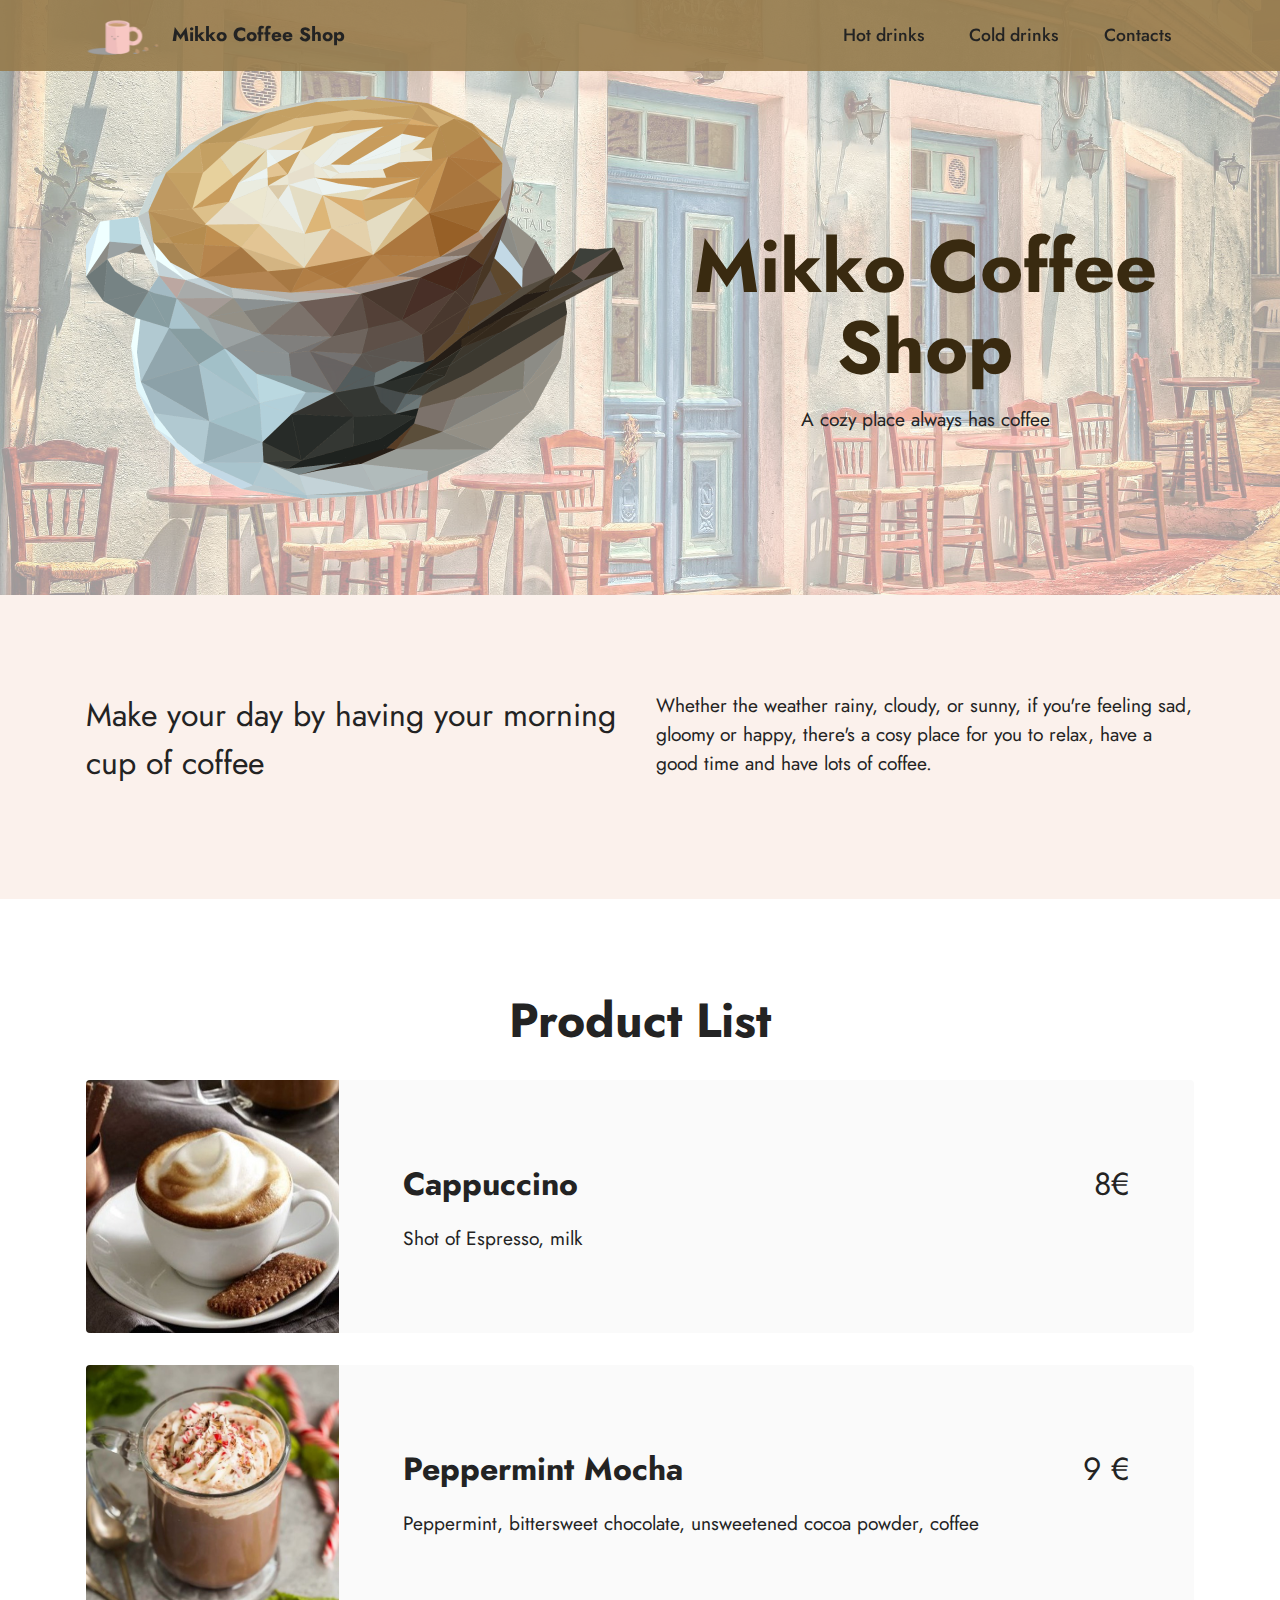
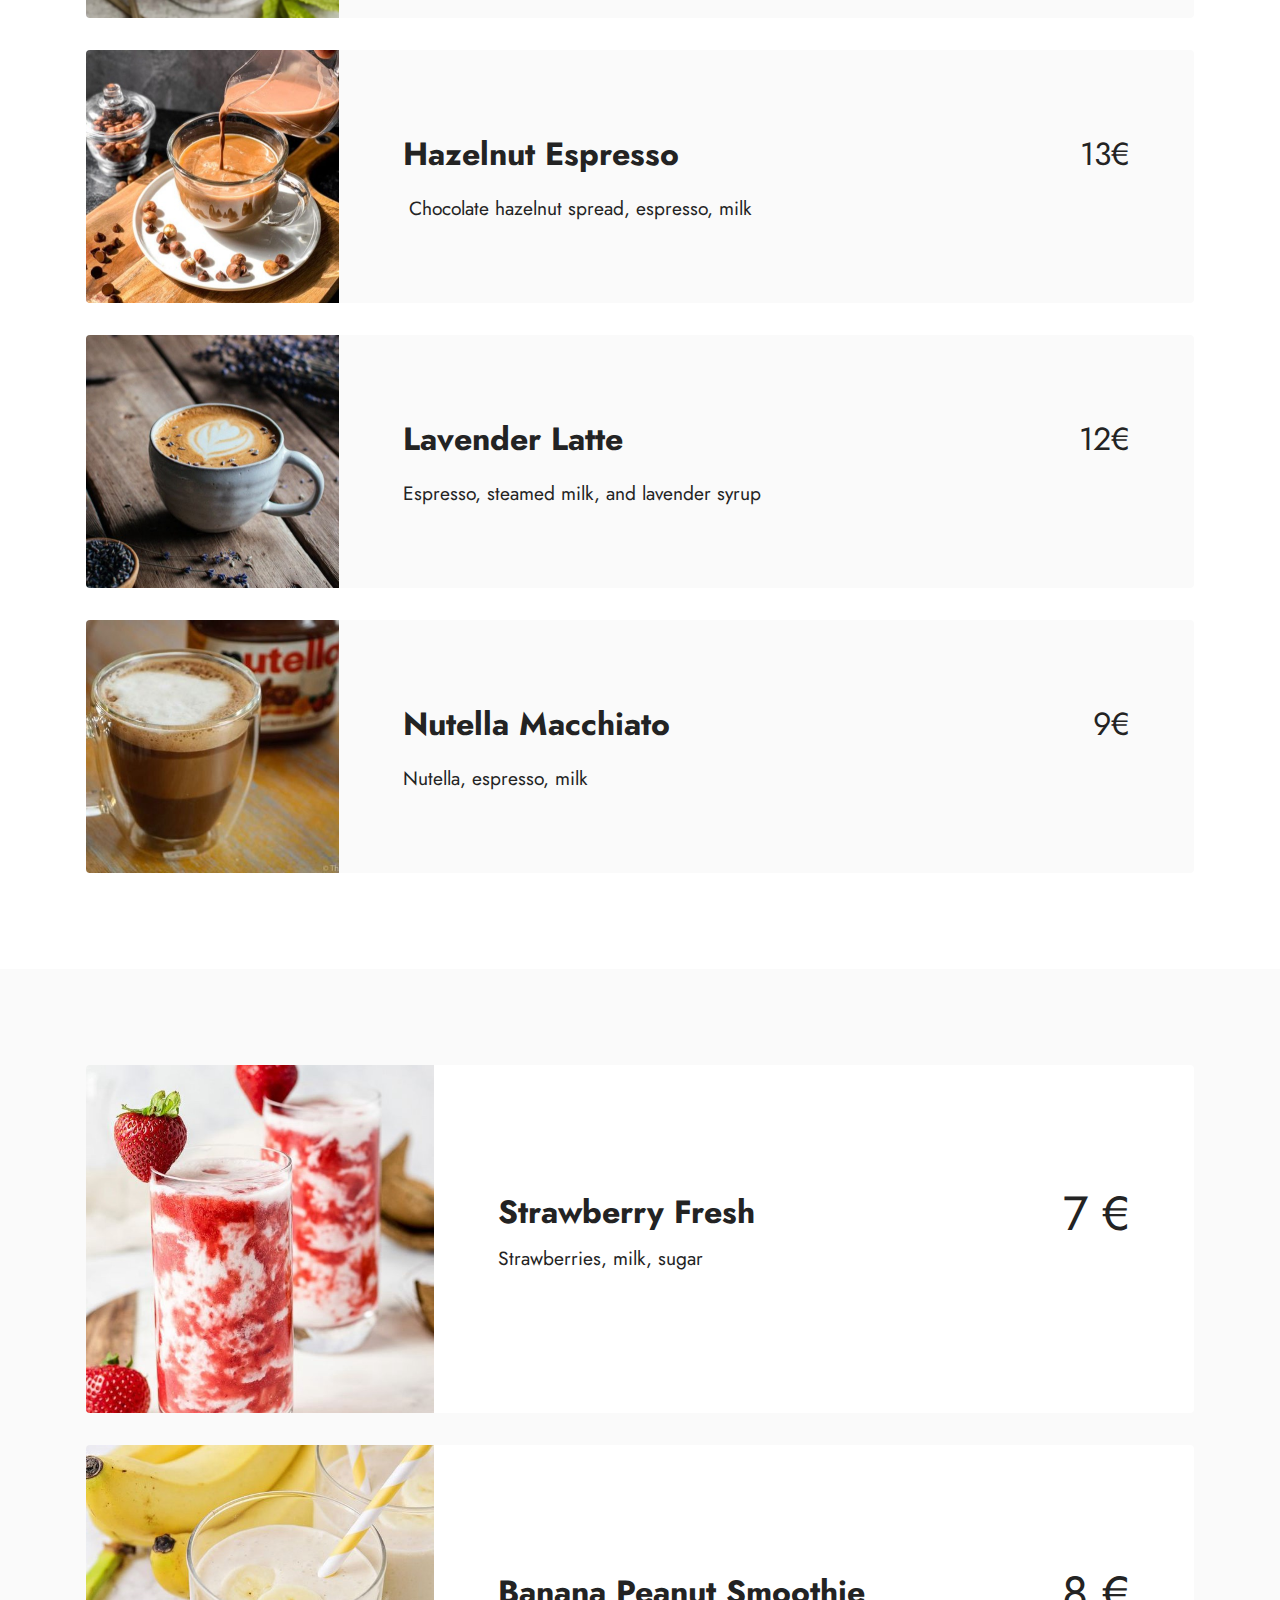
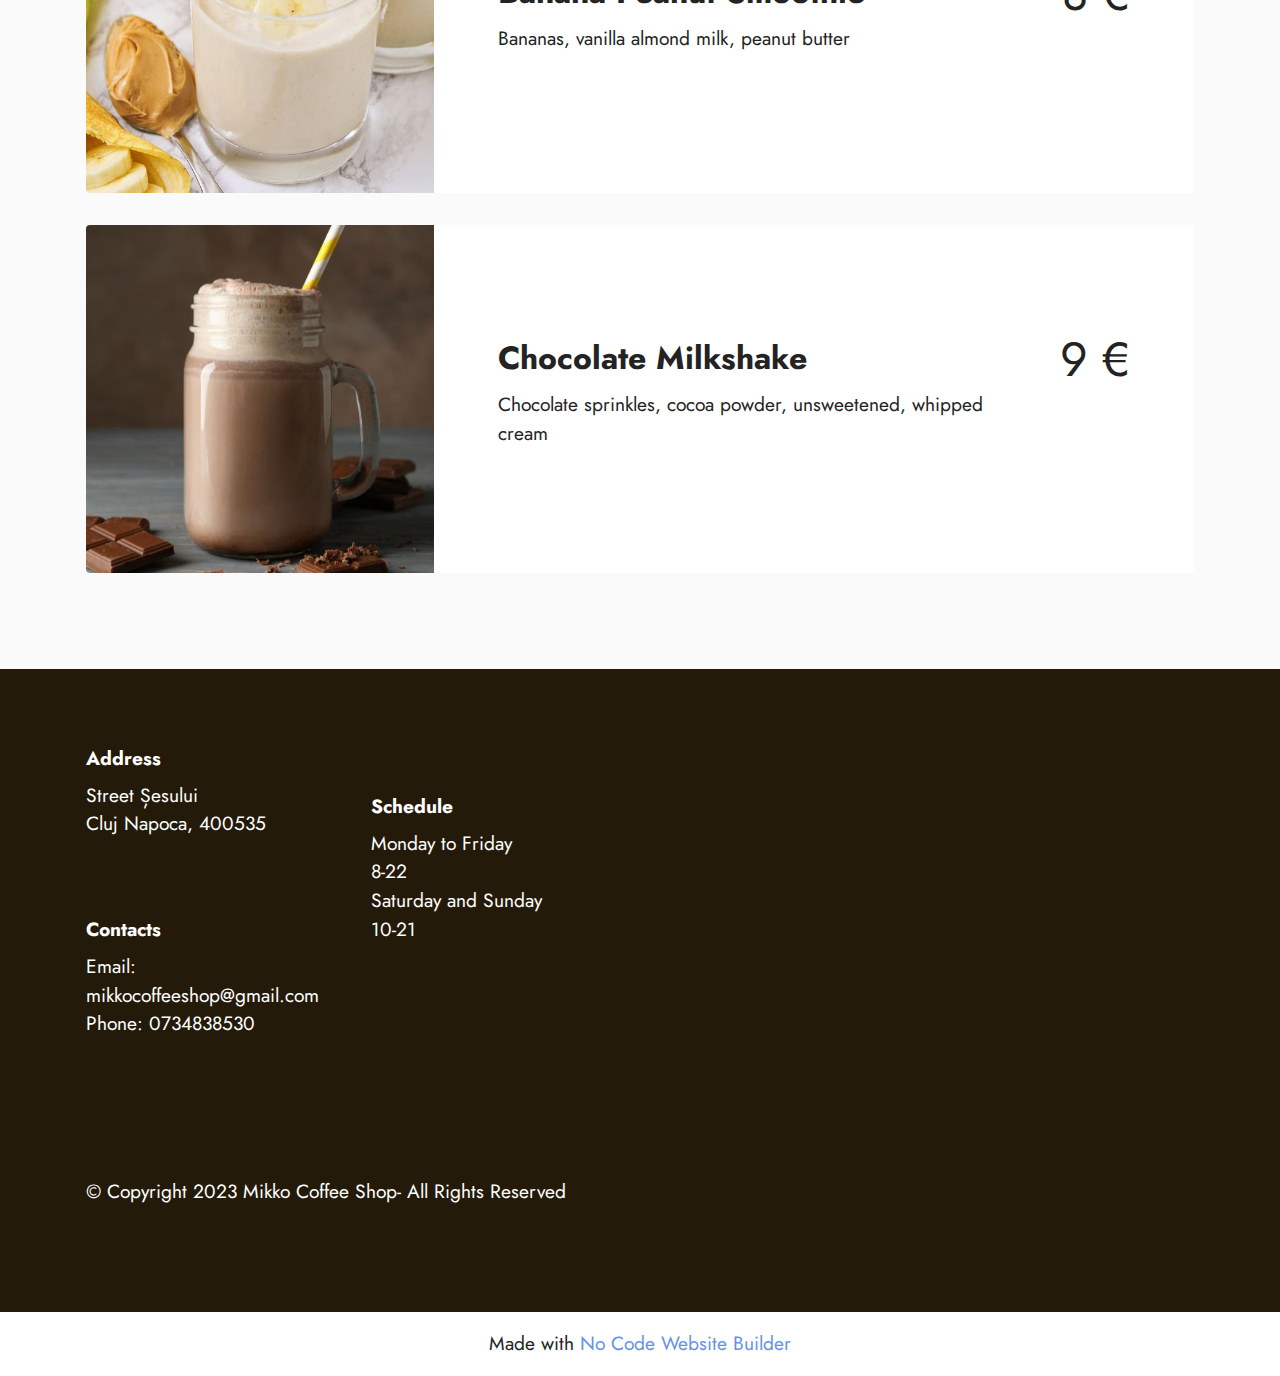
<file: index.html>
<!DOCTYPE html>
<html  >
<head>
  <!-- Site made with Mobirise Website Builder v5.8.4, https://mobirise.com -->
  <meta charset="UTF-8">
  <meta http-equiv="X-UA-Compatible" content="IE=edge">
  <meta name="generator" content="Mobirise v5.8.4, mobirise.com">
  <meta name="viewport" content="width=device-width, initial-scale=1, minimum-scale=1">
  <link rel="shortcut icon" href="assets/images/1-iujpdwhzmo9id4gk1blxvq-preview-rev-2-153x108.png" type="image/x-icon">
  <meta name="description" content="">
  
  
  <title>Home</title>
  <link rel="stylesheet" href="assets/bootstrap/css/bootstrap.min.css">
  <link rel="stylesheet" href="assets/bootstrap/css/bootstrap-grid.min.css">
  <link rel="stylesheet" href="assets/bootstrap/css/bootstrap-reboot.min.css">
  <link rel="stylesheet" href="assets/dropdown/css/style.css">
  <link rel="stylesheet" href="assets/socicon/css/styles.css">
  <link rel="stylesheet" href="assets/theme/css/style.css">
  <link rel="preload" href="https://fonts.googleapis.com/css?family=Jost:100,200,300,400,500,600,700,800,900,100i,200i,300i,400i,500i,600i,700i,800i,900i&display=swap" as="style" onload="this.onload=null;this.rel='stylesheet'">
  <noscript><link rel="stylesheet" href="https://fonts.googleapis.com/css?family=Jost:100,200,300,400,500,600,700,800,900,100i,200i,300i,400i,500i,600i,700i,800i,900i&display=swap"></noscript>
  <link rel="preload" as="style" href="assets/mobirise/css/mbr-additional.css"><link rel="stylesheet" href="assets/mobirise/css/mbr-additional.css" type="text/css">

  
  
  
</head>
<body>
  
  <section data-bs-version="5.1" class="menu menu1 cid-tCaOGGi6RO" once="menu" id="menu1-0">
    

    <nav class="navbar navbar-dropdown navbar-fixed-top navbar-expand-lg">
        <div class="container">
            <div class="navbar-brand">
                <span class="navbar-logo">
                    <a href="index.html">
                        <img src="assets/images/1-iujpdwhzmo9id4gk1blxvq-preview-rev-2-153x108.png" alt="Mobirise Website Builder" style="height: 3rem;">
                    </a>
                </span>
                <span class="navbar-caption-wrap"><a class="navbar-caption text-black text-primary display-7" href="index.html#header11-1">Mikko Coffee Shop</a></span>
            </div>
            <button class="navbar-toggler" type="button" data-toggle="collapse" data-bs-toggle="collapse" data-target="#navbarSupportedContent" data-bs-target="#navbarSupportedContent" aria-controls="navbarNavAltMarkup" aria-expanded="false" aria-label="Toggle navigation">
                <div class="hamburger">
                    <span></span>
                    <span></span>
                    <span></span>
                    <span></span>
                </div>
            </button>
            <div class="collapse navbar-collapse" id="navbarSupportedContent">
                <ul class="navbar-nav nav-dropdown nav-right" data-app-modern-menu="true"><li class="nav-item"><a class="nav-link link text-black text-primary display-4" href="index.html#features11-a">Hot drinks</a></li>
                    <li class="nav-item"><a class="nav-link link text-black text-primary display-4" href="index.html#features9-b">Cold drinks</a></li>
                    <li class="nav-item"><a class="nav-link link text-black text-primary display-4" href="index.html#footer6-e">Contacts</a>
                    </li></ul>
                
                
            </div>
        </div>
    </nav>
</section>

<section data-bs-version="5.1" class="header11 cid-tCaOKta8Oi" id="header11-1">

    

    
    <div class="mbr-overlay" style="opacity: 0.6; background-color: rgb(255, 255, 255);"></div>

    <div class="container">
        <div class="row justify-content-center">
            <div class="col-12 col-md-6 image-wrapper">
                <a href="index.html#header11-1"><img class="w-100" src="assets/images/mbr-1076x806.png" alt="Mobirise Website Builder"></a>
            </div>
            <div class="col-12 col-md">
                <div class="text-wrapper text-center">
                    <h1 class="mbr-section-title mbr-fonts-style mb-3 display-1"><strong><br>Mikko Coffee Shop</strong></h1>
                    <p class="mbr-text mbr-fonts-style display-7">A cozy place always has coffee</p>
                    
                </div>
            </div>
        </div>
    </div>
</section>

<section data-bs-version="5.1" class="content10 cid-tCaOZ3mQ3K" id="content10-7">
    
    <div class="container">
        <div class="row justify-content-center">
            <div class="col-12 col-md">
                
                <h6 class="mbr-section-subtitle mbr-fonts-style mb-4 display-5">Make your day by having your morning cup of coffee</h6>
            </div>
            <div class="col-md-12 col-lg-6">
                <p class="mbr-text mbr-fonts-style display-7">Whether the weather rainy, cloudy, or sunny, if you're feeling sad, gloomy or happy, there's a cosy place for you to relax, have a good time and have lots of coffee. </p>
            </div>
        </div>
    </div>
</section>

<section data-bs-version="5.1" class="features10 cid-tCaPYsBDt9" id="features11-a">
    <!---->
    

    
    
    <div class="container">
        <div class="title">
            <h3 class="mbr-section-title mbr-fonts-style mb-4 display-2">
                <strong>Product List</strong>
            </h3>
            
        </div>
        <div class="card">
            <div class="card-wrapper">
                <div class="row align-items-center">
                    <div class="col-12 col-md-3">
                        <div class="image-wrapper">
                            <a href="https://ro.pinterest.com/pin/387098530482101105/"><img src="assets/images/f4989acca14ba58f116b49fde0d4e0b0-506x663.jpeg" alt="Mobirise Website Builder" title=""></a>
                        </div>
                    </div>
                    <div class="col-12 col-md">
                        <div class="card-box">
                            <div class="row">
                                <div class="col-12">
                                    <div class="top-line">
                                        <h4 class="card-title mbr-fonts-style display-5"><strong>Cappuccino&nbsp;</strong></h4>
                                        <p class="cost mbr-fonts-style display-5">8€</p>
                                    </div>
                                </div>
                                <div class="col-12">
                                    <div class="bottom-line">
                                        <p class="mbr-text mbr-fonts-style m-0 display-7">Shot of Espresso, milk</p>
                                    </div>
                                </div>
                            </div>
                        </div>
                    </div>
                </div>
            </div>
        </div>
        <div class="card">
            <div class="card-wrapper">
                <div class="row align-items-center">
                    <div class="col-12 col-md-3">
                        <div class="image-wrapper">
                            <a href="https://ro.pinterest.com/pin/6755468182884661/"><img src="assets/images/566b3f0a9a9c4175844e3a1edb1e5648-564x846.jpeg" alt="Mobirise Website Builder" title=""></a>
                        </div>
                    </div>
                    <div class="col-12 col-md">
                        <div class="card-box">
                            <div class="row">
                                <div class="col-12">
                                    <div class="top-line">
                                        <h4 class="card-title mbr-fonts-style display-5"><strong>Peppermint Mocha</strong></h4>
                                        <p class="cost mbr-fonts-style display-5">
                                            9 €</p>
                                    </div>
                                </div>
                                <div class="col-12">
                                    <div class="bottom-line">
                                        <p class="mbr-text mbr-fonts-style m-0 display-7">
                                            Peppermint, bittersweet chocolate, unsweetened cocoa powder, coffee</p>
                                    </div>
                                </div>
                            </div>
                        </div>
                    </div>
                </div>
            </div>
        </div>
        <div class="card">
            <div class="card-wrapper">
                <div class="row align-items-center">
                    <div class="col-12 col-md-3">
                        <div class="image-wrapper">
                            <a href="https://ro.pinterest.com/pin/357402920442888803/"><img src="assets/images/b5a9ac81e10c6dcefab8ca70f58b4b7f-506x675.jpeg" alt="Mobirise Website Builder" title=""></a>
                        </div>
                    </div>
                    <div class="col-12 col-md">
                        <div class="card-box">
                            <div class="row">
                                <div class="col-12">
                                    <div class="top-line">
                                        <h4 class="card-title mbr-fonts-style display-5"><strong>Hazelnut&nbsp;Espresso</strong></h4>
                                        <p class="cost mbr-fonts-style display-5">
                                            13€</p>
                                    </div>
                                </div>
                                <div class="col-12">
                                    <div class="bottom-line">
                                        <p class="mbr-text mbr-fonts-style m-0 display-7">&nbsp;Chocolate hazelnut spread,&nbsp;espresso, milk</p>
                                    </div>
                                </div>
                            </div>
                        </div>
                    </div>
                </div>
            </div>
        </div>
        <div class="card">
            <div class="card-wrapper">
                <div class="row align-items-center">
                    <div class="col-12 col-md-3">
                        <div class="image-wrapper">
                            <a href="https://ro.pinterest.com/pin/517210338467180877/"><img src="assets/images/a8969593670d811e77d8333fd04ddf2d-506x633.jpeg" alt="Mobirise Website Builder" title=""></a>
                        </div>
                    </div>
                    <div class="col-12 col-md">
                        <div class="card-box">
                            <div class="row">
                                <div class="col-12">
                                    <div class="top-line">
                                        <h4 class="card-title mbr-fonts-style display-5"><strong>Lavender Latte</strong></h4>
                                        <p class="cost mbr-fonts-style display-5">12€</p>
                                    </div>
                                </div>
                                <div class="col-12">
                                    <div class="bottom-line">
                                        <p class="mbr-text mbr-fonts-style m-0 display-7">
                                            Espresso, steamed milk, and lavender syrup
                                        </p>
                                    </div>
                                </div>
                            </div>
                        </div>
                    </div>
                </div>
            </div>
        </div>
        <div class="card">
            <div class="card-wrapper">
                <div class="row align-items-center">
                    <div class="col-12 col-md-3">
                        <div class="image-wrapper">
                            <a href="https://ro.pinterest.com/pin/10625749113562083/"><img src="assets/images/6d59e6bec255cb4d9247c55e244210dd-564x376.jpeg" alt="Mobirise Website Builder" title=""></a>
                        </div>
                    </div>
                    <div class="col-12 col-md">
                        <div class="card-box">
                            <div class="row">
                                <div class="col-12">
                                    <div class="top-line">
                                        <h4 class="card-title mbr-fonts-style display-5"><strong>Nutella Macchiato</strong></h4>
                                        <p class="cost mbr-fonts-style display-5">
                                            9€
                                        </p>
                                    </div>
                                </div>
                                <div class="col-12">
                                    <div class="bottom-line">
                                        <p class="mbr-text mbr-fonts-style m-0 display-7">Nutella, espresso, milk<br></p>
                                    </div>
                                </div>
                            </div>
                        </div>
                    </div>
                </div>
            </div>
        </div>
        
    </div>
</section>

<section data-bs-version="5.1" class="features8 cid-tCaQcONiQr" xmlns="http://www.w3.org/1999/html" id="features9-b">
    
    

    
    

    <div class="container">
        <div class="card">
            <div class="card-wrapper">
                <div class="row align-items-center">
                    <div class="col-12 col-md-4">
                        <div class="image-wrapper">
                            <a href="https://ro.pinterest.com/pin/395402042291697338/"><img src="assets/images/a38d8e654d40c4973518bc8e0502894c-564x752.jpeg" alt="Mobirise Website Builder"></a>
                        </div>
                    </div>
                    <div class="col-12 col-md">
                        <div class="card-box">
                            <div class="row">
                                <div class="col-md">
                                    <h6 class="card-title mbr-fonts-style display-5">
                                        <strong>Strawberry Fresh&nbsp;</strong></h6>
                                    <p class="mbr-text mbr-fonts-style display-7">
                                        Strawberries, milk, sugar</p>
                                </div>
                                <div class="col-md-auto">
                                    <p class="price mbr-fonts-style display-2">7 €</p>
                                    
                                </div>
                                <div></div>
                            </div>
                        </div>
                    </div>
                </div>
            </div>
        </div>
        <div class="card">
            <div class="card-wrapper">
                <div class="row align-items-center">
                    <div class="col-12 col-md-4">
                        <div class="image-wrapper">
                            <a href="https://ro.pinterest.com/pin/165788830021463799/"><img src="assets/images/d814f7e6d7fd1ecaec6f971917c0f19b-564x846.jpeg" alt="Mobirise Website Builder"></a>
                        </div>
                    </div>
                    <div class="col-12 col-md">
                        <div class="card-box">
                            <div class="row">
                                <div class="col-md">
                                    <h6 class="card-title mbr-fonts-style display-5"><strong>Banana Peanut Smoothie&nbsp;</strong></h6>
                                    <p class="mbr-text mbr-fonts-style display-7">Bananas,&nbsp;vanilla almond milk,&nbsp;peanut butter</p>
                                </div>
                                <div class="col-md-auto">
                                    <p class="price mbr-fonts-style display-2">8 €</p>
                                    
                                </div>
                                <div></div>
                            </div>
                        </div>
                    </div>
                </div>
            </div>
        </div>
        <div class="card">
            <div class="card-wrapper">
                <div class="row align-items-center">
                    <div class="col-12 col-md-4">
                        <div class="image-wrapper">
                            <a href="https://ro.pinterest.com/pin/709668853804041953/"><img src="assets/images/9a3230342693d205f4789acbc3c5d675-564x845.jpeg" alt="Mobirise Website Builder"></a>
                        </div>
                    </div>
                    <div class="col-12 col-md">
                        <div class="card-box">
                            <div class="row">
                                <div class="col-md">
                                    <h6 class="card-title mbr-fonts-style display-5"><strong>Chocolate Milkshake</strong></h6>
                                    <p class="mbr-text mbr-fonts-style display-7">Chocolate sprinkles, cocoa powder, unsweetened, whipped cream</p>
                                </div>
                                <div class="col-md-auto">
                                    <p class="price mbr-fonts-style display-2">9 €</p>
                                    
                                </div>
                                <div></div>
                            </div>
                        </div>
                    </div>
                </div>
            </div>
        </div>
    </div>
</section>

<section data-bs-version="5.1" class="footer6 cid-tCh0fMfAs4" once="footers" id="footer6-e">

    

    

    <div class="container">
        <div class="row content mbr-white">
            <div class="col-12 col-md-3 mbr-fonts-style display-7">
                <h5 class="mbr-section-subtitle mbr-fonts-style mb-2 display-7">
                    <strong>Address</strong>
                </h5>
                <p class="mbr-text mbr-fonts-style display-7">Street Șesului<br>
                    Cluj Napoca,&nbsp;400535</p> <br>
                <h5 class="mbr-section-subtitle mbr-fonts-style mb-2 mt-4 display-7">
                    <strong>Contacts</strong>
                </h5>
                <p class="mbr-text mbr-fonts-style mb-4 display-7">
                    Email: mikkocoffeeshop@gmail.com <br>
                    Phone: 0734838530<br><br></p>
            </div>
            <div class="col-12 col-md-3 mbr-fonts-style display-7">
                <h5 class="mbr-section-subtitle mbr-fonts-style mb-2 display-7"></h5>
                <ul class="list mbr-fonts-style mb-4 display-4"></ul>
                <h5 class="mbr-section-subtitle mbr-fonts-style mb-2 mt-5 display-7">
                    <strong>Schedule</strong>
                </h5>
                <p class="mbr-text mbr-fonts-style mb-4 display-7">
                    Monday to Friday<br>8-22<br>Saturday and Sunday<br>10-21</p>
            </div>
            <div class="col-12 col-md-6">
                <div class="google-map"><iframe frameborder="0" style="border:0" src="https://www.google.com/maps/embed?pb=!1m14!1m12!1m3!1d3295.725198748626!2d23.56126219376039!3d46.76281658969904!2m3!1f0!2f0!3f0!3m2!1i1024!2i768!4f13.1!5e1!3m2!1sen!2sro!4v1682322571490!5m2!1sen!2sro" allowfullscreen=""></iframe></div>
            </div>
            <div class="col-md-6">
                
            </div>
        </div>
        <div class="footer-lower">
            <div class="media-container-row">
                <div class="col-sm-12">
                    <hr>
                </div>
            </div>
            <div class="col-sm-12 copyright pl-0">
                <p class="mbr-text mbr-fonts-style mbr-white display-7">
                    © Copyright 2023 Mikko Coffee Shop- All Rights Reserved
                </p>
            </div>
        </div>
    </div>
</section><section class="display-7" style="padding: 0;align-items: center;justify-content: center;flex-wrap: wrap;    align-content: center;display: flex;position: relative;height: 4rem;"><a href="https://mobiri.se/2640964" style="flex: 1 1;height: 4rem;position: absolute;width: 100%;z-index: 1;"><img alt="" style="height: 4rem;" src="[data-uri]"></a><p style="margin: 0;text-align: center;" class="display-7">Made with &#8204;</p><a style="z-index:1" href="https://mobirise.com/builder/no-code-website-builder.html">No Code Website Builder</a></section><script src="assets/bootstrap/js/bootstrap.bundle.min.js"></script>  <script src="assets/smoothscroll/smooth-scroll.js"></script>  <script src="assets/ytplayer/index.js"></script>  <script src="assets/dropdown/js/navbar-dropdown.js"></script>  <script src="assets/theme/js/script.js"></script>  
  
  
</body>
</html>
</file>
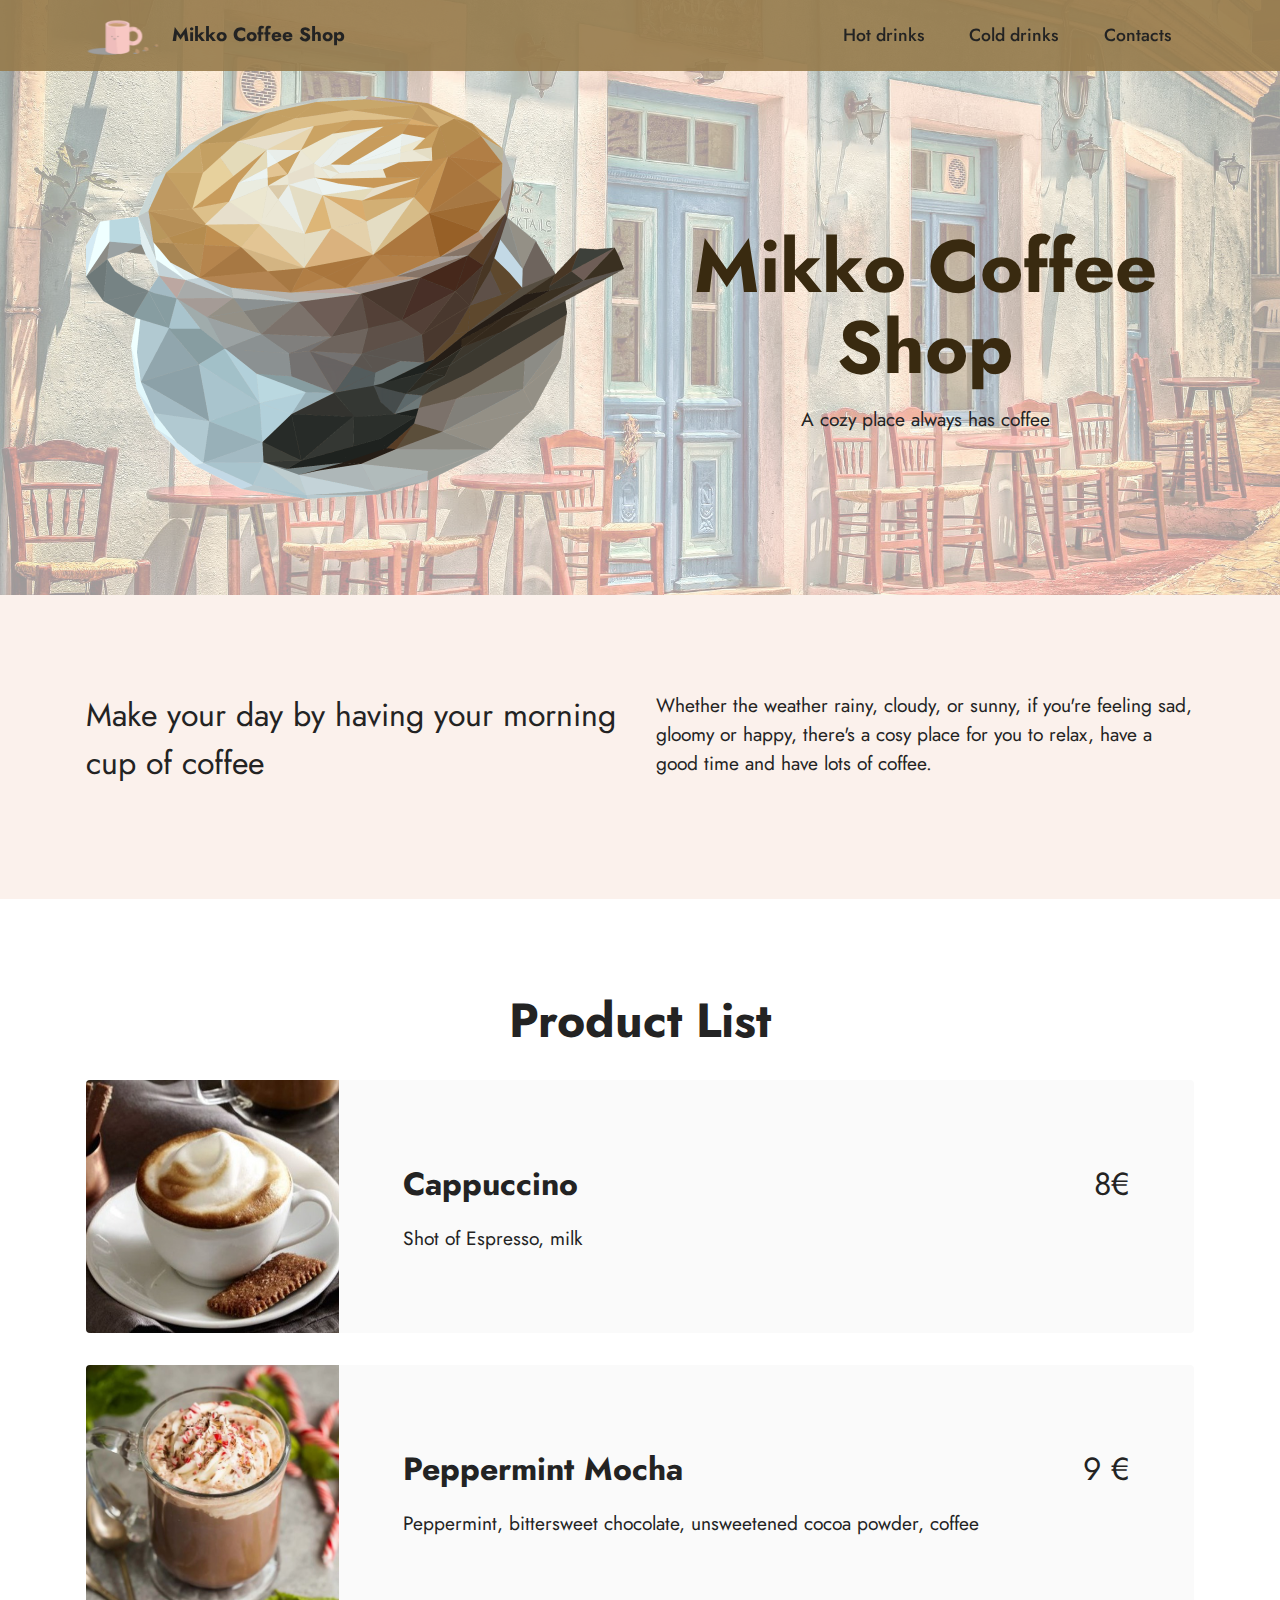
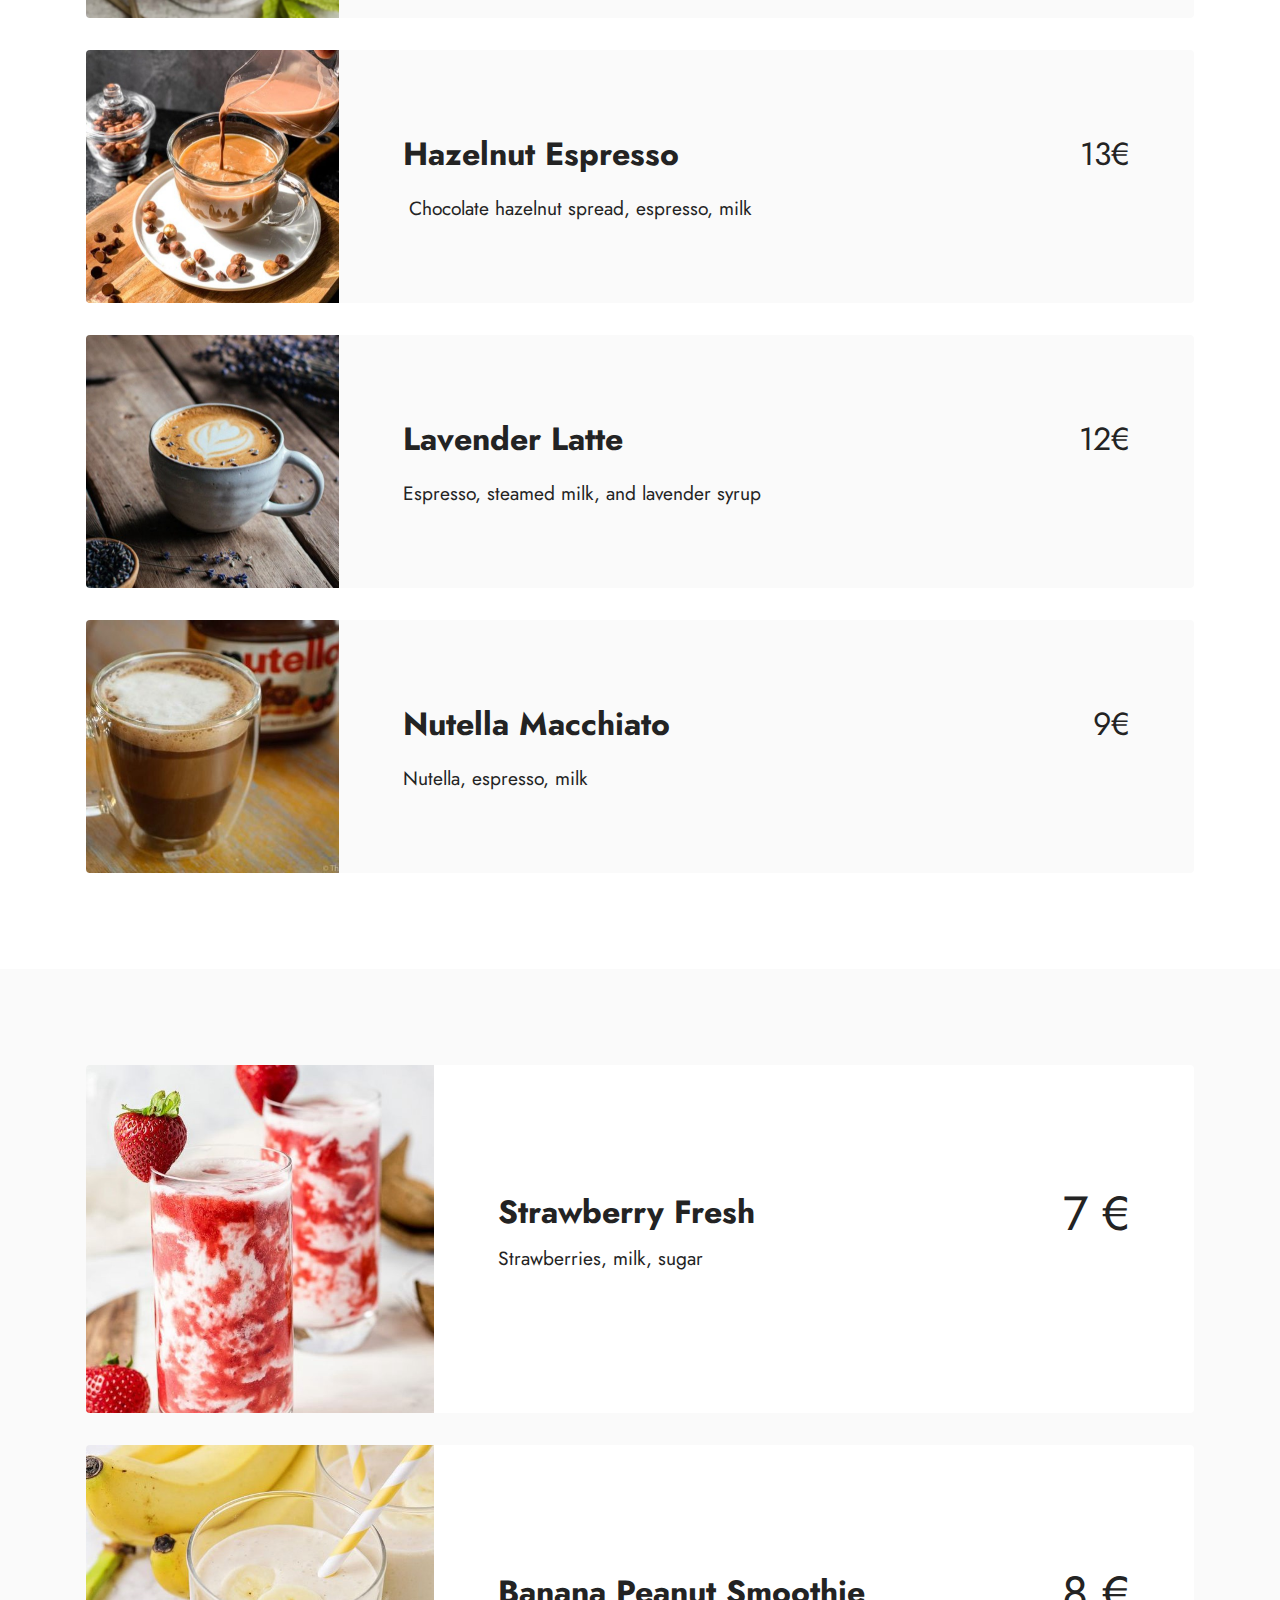
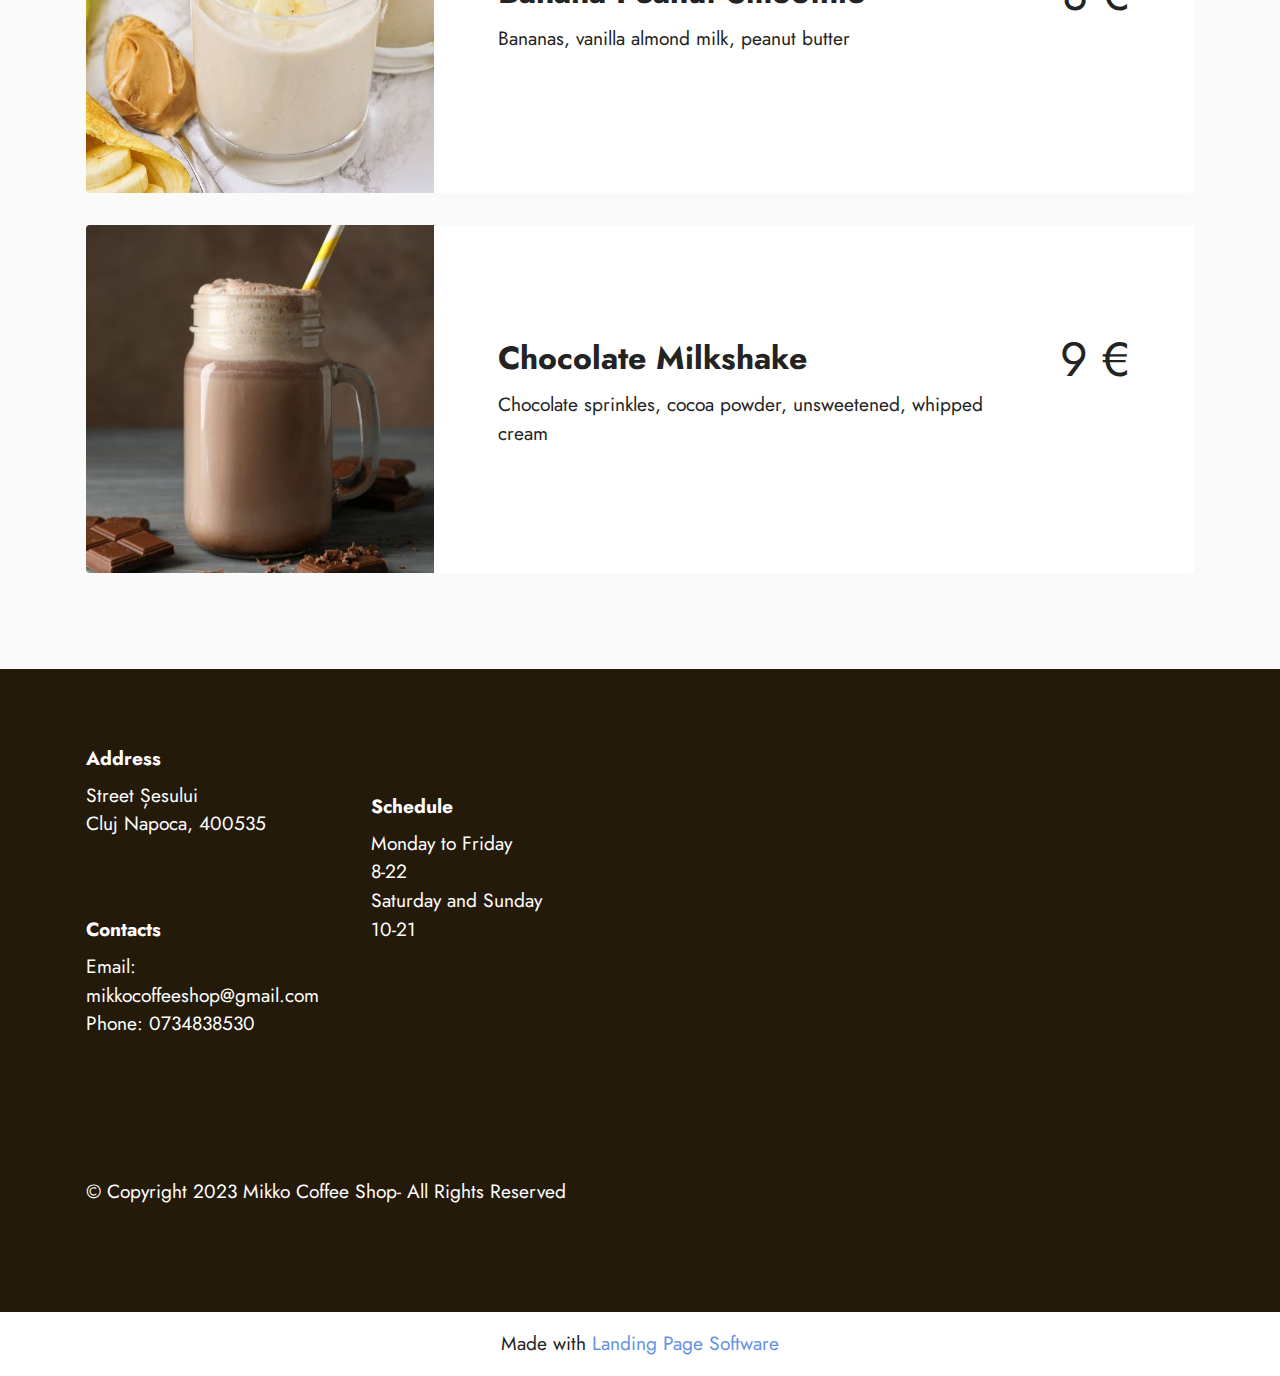
<file: mobmedia/index.html>
<!DOCTYPE html>
<html  >
<head>
  <!-- Site made with Mobirise Website Builder v5.8.4, https://mobirise.com -->
  <meta charset="UTF-8">
  <meta http-equiv="X-UA-Compatible" content="IE=edge">
  <meta name="generator" content="Mobirise v5.8.4, mobirise.com">
  <meta name="viewport" content="width=device-width, initial-scale=1, minimum-scale=1">
  <link rel="shortcut icon" href="assets/images/1-iujpdwhzmo9id4gk1blxvq-preview-rev-2-153x108.png" type="image/x-icon">
  <meta name="description" content="">
  
  
  <title>Home</title>
  <link rel="stylesheet" href="assets/bootstrap/css/bootstrap.min.css">
  <link rel="stylesheet" href="assets/bootstrap/css/bootstrap-grid.min.css">
  <link rel="stylesheet" href="assets/bootstrap/css/bootstrap-reboot.min.css">
  <link rel="stylesheet" href="assets/dropdown/css/style.css">
  <link rel="stylesheet" href="assets/socicon/css/styles.css">
  <link rel="stylesheet" href="assets/theme/css/style.css">
  <link rel="preload" href="https://fonts.googleapis.com/css?family=Jost:100,200,300,400,500,600,700,800,900,100i,200i,300i,400i,500i,600i,700i,800i,900i&display=swap" as="style" onload="this.onload=null;this.rel='stylesheet'">
  <noscript><link rel="stylesheet" href="https://fonts.googleapis.com/css?family=Jost:100,200,300,400,500,600,700,800,900,100i,200i,300i,400i,500i,600i,700i,800i,900i&display=swap"></noscript>
  <link rel="preload" as="style" href="assets/mobirise/css/mbr-additional.css"><link rel="stylesheet" href="assets/mobirise/css/mbr-additional.css" type="text/css">

  
  
  
</head>
<body>
  
  <section data-bs-version="5.1" class="menu menu1 cid-tCaOGGi6RO" once="menu" id="menu1-0">
    

    <nav class="navbar navbar-dropdown navbar-fixed-top navbar-expand-lg">
        <div class="container">
            <div class="navbar-brand">
                <span class="navbar-logo">
                    <a href="index.html">
                        <img src="assets/images/1-iujpdwhzmo9id4gk1blxvq-preview-rev-2-153x108.png" alt="Mobirise Website Builder" style="height: 3rem;">
                    </a>
                </span>
                <span class="navbar-caption-wrap"><a class="navbar-caption text-black text-primary display-7" href="index.html#header11-1">Mikko Coffee Shop</a></span>
            </div>
            <button class="navbar-toggler" type="button" data-toggle="collapse" data-bs-toggle="collapse" data-target="#navbarSupportedContent" data-bs-target="#navbarSupportedContent" aria-controls="navbarNavAltMarkup" aria-expanded="false" aria-label="Toggle navigation">
                <div class="hamburger">
                    <span></span>
                    <span></span>
                    <span></span>
                    <span></span>
                </div>
            </button>
            <div class="collapse navbar-collapse" id="navbarSupportedContent">
                <ul class="navbar-nav nav-dropdown nav-right" data-app-modern-menu="true"><li class="nav-item"><a class="nav-link link text-black text-primary display-4" href="index.html#features11-a">Hot drinks</a></li>
                    <li class="nav-item"><a class="nav-link link text-black text-primary display-4" href="index.html#features9-b">Cold drinks</a></li>
                    <li class="nav-item"><a class="nav-link link text-black text-primary display-4" href="index.html#footer6-e">Contacts</a>
                    </li></ul>
                
                
            </div>
        </div>
    </nav>
</section>

<section data-bs-version="5.1" class="header11 cid-tCaOKta8Oi" id="header11-1">

    

    
    <div class="mbr-overlay" style="opacity: 0.6; background-color: rgb(255, 255, 255);"></div>

    <div class="container">
        <div class="row justify-content-center">
            <div class="col-12 col-md-6 image-wrapper">
                <a href="index.html#header11-1"><img class="w-100" src="assets/images/mbr-1076x806.png" alt="Mobirise Website Builder"></a>
            </div>
            <div class="col-12 col-md">
                <div class="text-wrapper text-center">
                    <h1 class="mbr-section-title mbr-fonts-style mb-3 display-1"><strong><br>Mikko Coffee Shop</strong></h1>
                    <p class="mbr-text mbr-fonts-style display-7">A cozy place always has coffee</p>
                    
                </div>
            </div>
        </div>
    </div>
</section>

<section data-bs-version="5.1" class="content10 cid-tCaOZ3mQ3K" id="content10-7">
    
    <div class="container">
        <div class="row justify-content-center">
            <div class="col-12 col-md">
                
                <h6 class="mbr-section-subtitle mbr-fonts-style mb-4 display-5">Make your day by having your morning cup of coffee</h6>
            </div>
            <div class="col-md-12 col-lg-6">
                <p class="mbr-text mbr-fonts-style display-7">Whether the weather rainy, cloudy, or sunny, if you're feeling sad, gloomy or happy, there's a cosy place for you to relax, have a good time and have lots of coffee. </p>
            </div>
        </div>
    </div>
</section>

<section data-bs-version="5.1" class="features10 cid-tCaPYsBDt9" id="features11-a">
    <!---->
    

    
    
    <div class="container">
        <div class="title">
            <h3 class="mbr-section-title mbr-fonts-style mb-4 display-2">
                <strong>Product List</strong>
            </h3>
            
        </div>
        <div class="card">
            <div class="card-wrapper">
                <div class="row align-items-center">
                    <div class="col-12 col-md-3">
                        <div class="image-wrapper">
                            <a href="https://ro.pinterest.com/pin/387098530482101105/"><img src="assets/images/f4989acca14ba58f116b49fde0d4e0b0-506x663.jpeg" alt="Mobirise Website Builder" title=""></a>
                        </div>
                    </div>
                    <div class="col-12 col-md">
                        <div class="card-box">
                            <div class="row">
                                <div class="col-12">
                                    <div class="top-line">
                                        <h4 class="card-title mbr-fonts-style display-5"><strong>Cappuccino&nbsp;</strong></h4>
                                        <p class="cost mbr-fonts-style display-5">8€</p>
                                    </div>
                                </div>
                                <div class="col-12">
                                    <div class="bottom-line">
                                        <p class="mbr-text mbr-fonts-style m-0 display-7">Shot of Espresso, milk</p>
                                    </div>
                                </div>
                            </div>
                        </div>
                    </div>
                </div>
            </div>
        </div>
        <div class="card">
            <div class="card-wrapper">
                <div class="row align-items-center">
                    <div class="col-12 col-md-3">
                        <div class="image-wrapper">
                            <a href="https://ro.pinterest.com/pin/6755468182884661/"><img src="assets/images/566b3f0a9a9c4175844e3a1edb1e5648-564x846.jpeg" alt="Mobirise Website Builder" title=""></a>
                        </div>
                    </div>
                    <div class="col-12 col-md">
                        <div class="card-box">
                            <div class="row">
                                <div class="col-12">
                                    <div class="top-line">
                                        <h4 class="card-title mbr-fonts-style display-5"><strong>Peppermint Mocha</strong></h4>
                                        <p class="cost mbr-fonts-style display-5">
                                            9 €</p>
                                    </div>
                                </div>
                                <div class="col-12">
                                    <div class="bottom-line">
                                        <p class="mbr-text mbr-fonts-style m-0 display-7">
                                            Peppermint, bittersweet chocolate, unsweetened cocoa powder, coffee</p>
                                    </div>
                                </div>
                            </div>
                        </div>
                    </div>
                </div>
            </div>
        </div>
        <div class="card">
            <div class="card-wrapper">
                <div class="row align-items-center">
                    <div class="col-12 col-md-3">
                        <div class="image-wrapper">
                            <a href="https://ro.pinterest.com/pin/357402920442888803/"><img src="assets/images/b5a9ac81e10c6dcefab8ca70f58b4b7f-506x675.jpeg" alt="Mobirise Website Builder" title=""></a>
                        </div>
                    </div>
                    <div class="col-12 col-md">
                        <div class="card-box">
                            <div class="row">
                                <div class="col-12">
                                    <div class="top-line">
                                        <h4 class="card-title mbr-fonts-style display-5"><strong>Hazelnut&nbsp;Espresso</strong></h4>
                                        <p class="cost mbr-fonts-style display-5">
                                            13€</p>
                                    </div>
                                </div>
                                <div class="col-12">
                                    <div class="bottom-line">
                                        <p class="mbr-text mbr-fonts-style m-0 display-7">&nbsp;Chocolate hazelnut spread,&nbsp;espresso, milk</p>
                                    </div>
                                </div>
                            </div>
                        </div>
                    </div>
                </div>
            </div>
        </div>
        <div class="card">
            <div class="card-wrapper">
                <div class="row align-items-center">
                    <div class="col-12 col-md-3">
                        <div class="image-wrapper">
                            <a href="https://ro.pinterest.com/pin/517210338467180877/"><img src="assets/images/a8969593670d811e77d8333fd04ddf2d-506x633.jpeg" alt="Mobirise Website Builder" title=""></a>
                        </div>
                    </div>
                    <div class="col-12 col-md">
                        <div class="card-box">
                            <div class="row">
                                <div class="col-12">
                                    <div class="top-line">
                                        <h4 class="card-title mbr-fonts-style display-5"><strong>Lavender Latte</strong></h4>
                                        <p class="cost mbr-fonts-style display-5">12€</p>
                                    </div>
                                </div>
                                <div class="col-12">
                                    <div class="bottom-line">
                                        <p class="mbr-text mbr-fonts-style m-0 display-7">
                                            Espresso, steamed milk, and lavender syrup
                                        </p>
                                    </div>
                                </div>
                            </div>
                        </div>
                    </div>
                </div>
            </div>
        </div>
        <div class="card">
            <div class="card-wrapper">
                <div class="row align-items-center">
                    <div class="col-12 col-md-3">
                        <div class="image-wrapper">
                            <a href="https://ro.pinterest.com/pin/10625749113562083/"><img src="assets/images/6d59e6bec255cb4d9247c55e244210dd-564x376.jpeg" alt="Mobirise Website Builder" title=""></a>
                        </div>
                    </div>
                    <div class="col-12 col-md">
                        <div class="card-box">
                            <div class="row">
                                <div class="col-12">
                                    <div class="top-line">
                                        <h4 class="card-title mbr-fonts-style display-5"><strong>Nutella Macchiato</strong></h4>
                                        <p class="cost mbr-fonts-style display-5">
                                            9€
                                        </p>
                                    </div>
                                </div>
                                <div class="col-12">
                                    <div class="bottom-line">
                                        <p class="mbr-text mbr-fonts-style m-0 display-7">Nutella, espresso, milk<br></p>
                                    </div>
                                </div>
                            </div>
                        </div>
                    </div>
                </div>
            </div>
        </div>
        
    </div>
</section>

<section data-bs-version="5.1" class="features8 cid-tCaQcONiQr" xmlns="http://www.w3.org/1999/html" id="features9-b">
    
    

    
    

    <div class="container">
        <div class="card">
            <div class="card-wrapper">
                <div class="row align-items-center">
                    <div class="col-12 col-md-4">
                        <div class="image-wrapper">
                            <a href="https://ro.pinterest.com/pin/395402042291697338/"><img src="assets/images/a38d8e654d40c4973518bc8e0502894c-564x752.jpeg" alt="Mobirise Website Builder"></a>
                        </div>
                    </div>
                    <div class="col-12 col-md">
                        <div class="card-box">
                            <div class="row">
                                <div class="col-md">
                                    <h6 class="card-title mbr-fonts-style display-5">
                                        <strong>Strawberry Fresh&nbsp;</strong></h6>
                                    <p class="mbr-text mbr-fonts-style display-7">
                                        Strawberries, milk, sugar</p>
                                </div>
                                <div class="col-md-auto">
                                    <p class="price mbr-fonts-style display-2">7 €</p>
                                    
                                </div>
                                <div></div>
                            </div>
                        </div>
                    </div>
                </div>
            </div>
        </div>
        <div class="card">
            <div class="card-wrapper">
                <div class="row align-items-center">
                    <div class="col-12 col-md-4">
                        <div class="image-wrapper">
                            <a href="https://ro.pinterest.com/pin/165788830021463799/"><img src="assets/images/d814f7e6d7fd1ecaec6f971917c0f19b-564x846.jpeg" alt="Mobirise Website Builder"></a>
                        </div>
                    </div>
                    <div class="col-12 col-md">
                        <div class="card-box">
                            <div class="row">
                                <div class="col-md">
                                    <h6 class="card-title mbr-fonts-style display-5"><strong>Banana Peanut Smoothie&nbsp;</strong></h6>
                                    <p class="mbr-text mbr-fonts-style display-7">Bananas,&nbsp;vanilla almond milk,&nbsp;peanut butter</p>
                                </div>
                                <div class="col-md-auto">
                                    <p class="price mbr-fonts-style display-2">8 €</p>
                                    
                                </div>
                                <div></div>
                            </div>
                        </div>
                    </div>
                </div>
            </div>
        </div>
        <div class="card">
            <div class="card-wrapper">
                <div class="row align-items-center">
                    <div class="col-12 col-md-4">
                        <div class="image-wrapper">
                            <a href="https://ro.pinterest.com/pin/709668853804041953/"><img src="assets/images/9a3230342693d205f4789acbc3c5d675-564x845.jpeg" alt="Mobirise Website Builder"></a>
                        </div>
                    </div>
                    <div class="col-12 col-md">
                        <div class="card-box">
                            <div class="row">
                                <div class="col-md">
                                    <h6 class="card-title mbr-fonts-style display-5"><strong>Chocolate Milkshake</strong></h6>
                                    <p class="mbr-text mbr-fonts-style display-7">Chocolate sprinkles, cocoa powder, unsweetened, whipped cream</p>
                                </div>
                                <div class="col-md-auto">
                                    <p class="price mbr-fonts-style display-2">9 €</p>
                                    
                                </div>
                                <div></div>
                            </div>
                        </div>
                    </div>
                </div>
            </div>
        </div>
    </div>
</section>

<section data-bs-version="5.1" class="footer6 cid-tCh0fMfAs4" once="footers" id="footer6-e">

    

    

    <div class="container">
        <div class="row content mbr-white">
            <div class="col-12 col-md-3 mbr-fonts-style display-7">
                <h5 class="mbr-section-subtitle mbr-fonts-style mb-2 display-7">
                    <strong>Address</strong>
                </h5>
                <p class="mbr-text mbr-fonts-style display-7">Street Șesului<br>
                    Cluj Napoca,&nbsp;400535</p> <br>
                <h5 class="mbr-section-subtitle mbr-fonts-style mb-2 mt-4 display-7">
                    <strong>Contacts</strong>
                </h5>
                <p class="mbr-text mbr-fonts-style mb-4 display-7">
                    Email: mikkocoffeeshop@gmail.com <br>
                    Phone: 0734838530<br><br></p>
            </div>
            <div class="col-12 col-md-3 mbr-fonts-style display-7">
                <h5 class="mbr-section-subtitle mbr-fonts-style mb-2 display-7"></h5>
                <ul class="list mbr-fonts-style mb-4 display-4"></ul>
                <h5 class="mbr-section-subtitle mbr-fonts-style mb-2 mt-5 display-7">
                    <strong>Schedule</strong>
                </h5>
                <p class="mbr-text mbr-fonts-style mb-4 display-7">
                    Monday to Friday<br>8-22<br>Saturday and Sunday<br>10-21</p>
            </div>
            <div class="col-12 col-md-6">
                <div class="google-map"><iframe frameborder="0" style="border:0" src="https://www.google.com/maps/embed?pb=!1m14!1m12!1m3!1d3295.725198748626!2d23.56126219376039!3d46.76281658969904!2m3!1f0!2f0!3f0!3m2!1i1024!2i768!4f13.1!5e1!3m2!1sen!2sro!4v1682322571490!5m2!1sen!2sro" allowfullscreen=""></iframe></div>
            </div>
            <div class="col-md-6">
                
            </div>
        </div>
        <div class="footer-lower">
            <div class="media-container-row">
                <div class="col-sm-12">
                    <hr>
                </div>
            </div>
            <div class="col-sm-12 copyright pl-0">
                <p class="mbr-text mbr-fonts-style mbr-white display-7">
                    © Copyright 2023 Mikko Coffee Shop- All Rights Reserved
                </p>
            </div>
        </div>
    </div>
</section><section class="display-7" style="padding: 0;align-items: center;justify-content: center;flex-wrap: wrap;    align-content: center;display: flex;position: relative;height: 4rem;"><a href="https://mobiri.se/2640964" style="flex: 1 1;height: 4rem;position: absolute;width: 100%;z-index: 1;"><img alt="" style="height: 4rem;" src="[data-uri]"></a><p style="margin: 0;text-align: center;" class="display-7">Made with &#8204;</p><a style="z-index:1" href="https://mobirise.com/builder/landing-page-software.html">Landing Page Software</a></section><script src="assets/bootstrap/js/bootstrap.bundle.min.js"></script>  <script src="assets/smoothscroll/smooth-scroll.js"></script>  <script src="assets/ytplayer/index.js"></script>  <script src="assets/dropdown/js/navbar-dropdown.js"></script>  <script src="assets/theme/js/script.js"></script>  
  
  
</body>
</html>
</file>
<file: assets/dropdown/css/style.css>
.navbar-dropdown {
  left: 0;
  padding: 0;
  position: absolute;
  right: 0;
  top: 0;
  transition: all 0.45s ease;
  z-index: 1030;
  background: #282828; }
  .navbar-dropdown .navbar-logo {
    margin-right: 0.8rem;
    transition: margin 0.3s ease-in-out;
    vertical-align: middle; }
    .navbar-dropdown .navbar-logo img {
      height: 3.125rem;
      transition: all 0.3s ease-in-out; }
    .navbar-dropdown .navbar-logo.mbr-iconfont {
      font-size: 3.125rem;
      line-height: 3.125rem; }
  .navbar-dropdown .navbar-caption {
    font-weight: 700;
    white-space: normal;
    vertical-align: -4px;
    line-height: 3.125rem !important; }
    .navbar-dropdown .navbar-caption, .navbar-dropdown .navbar-caption:hover {
      color: inherit;
      text-decoration: none; }
  .navbar-dropdown .mbr-iconfont + .navbar-caption {
    vertical-align: -1px; }
  .navbar-dropdown.navbar-fixed-top {
    position: fixed; }
  .navbar-dropdown .navbar-brand span {
    vertical-align: -4px; }
  .navbar-dropdown.bg-color.transparent {
    background: none; }
  .navbar-dropdown.navbar-short .navbar-brand {
    padding: 0.625rem 0; }
    .navbar-dropdown.navbar-short .navbar-brand span {
      vertical-align: -1px; }
  .navbar-dropdown.navbar-short .navbar-caption {
    line-height: 2.375rem !important;
    vertical-align: -2px; }
  .navbar-dropdown.navbar-short .navbar-logo {
    margin-right: 0.5rem; }
    .navbar-dropdown.navbar-short .navbar-logo img {
      height: 2.375rem; }
    .navbar-dropdown.navbar-short .navbar-logo.mbr-iconfont {
      font-size: 2.375rem;
      line-height: 2.375rem; }
  .navbar-dropdown.navbar-short .mbr-table-cell {
    height: 3.625rem; }
  .navbar-dropdown .navbar-close {
    left: 0.6875rem;
    position: fixed;
    top: 0.75rem;
    z-index: 1000; }
  .navbar-dropdown .hamburger-icon {
    content: "";
    display: inline-block;
    vertical-align: middle;
    width: 16px;
    -webkit-box-shadow: 0 -6px 0 1px #282828,0 0 0 1px #282828,0 6px 0 1px #282828;
    -moz-box-shadow: 0 -6px 0 1px #282828,0 0 0 1px #282828,0 6px 0 1px #282828;
    box-shadow: 0 -6px 0 1px #282828,0 0 0 1px #282828,0 6px 0 1px #282828; }

.dropdown-menu .dropdown-toggle[data-toggle="dropdown-submenu"]::after {
  border-bottom: 0.35em solid transparent;
  border-left: 0.35em solid;
  border-right: 0;
  border-top: 0.35em solid transparent;
  margin-left: 0.3rem; }

.dropdown-menu .dropdown-item:focus {
  outline: 0; }

.nav-dropdown {
  font-size: 0.75rem;
  font-weight: 500;
  height: auto !important; }
  .nav-dropdown .nav-btn {
    padding-left: 1rem; }
  .nav-dropdown .link {
    margin: .667em 1.667em;
    font-weight: 500;
    padding: 0;
    transition: color .2s ease-in-out; }
    .nav-dropdown .link.dropdown-toggle {
      margin-right: 2.583em; }
      .nav-dropdown .link.dropdown-toggle::after {
        margin-left: .25rem;
        border-top: 0.35em solid;
        border-right: 0.35em solid transparent;
        border-left: 0.35em solid transparent;
        border-bottom: 0; }
      .nav-dropdown .link.dropdown-toggle[aria-expanded="true"] {
        margin: 0;
        padding: 0.667em 3.263em  0.667em 1.667em; }
  .nav-dropdown .link::after,
  .nav-dropdown .dropdown-item::after {
    color: inherit; }
  .nav-dropdown .btn {
    font-size: 0.75rem;
    font-weight: 700;
    letter-spacing: 0;
    margin-bottom: 0;
    padding-left: 1.25rem;
    padding-right: 1.25rem; }
  .nav-dropdown .dropdown-menu {
    border-radius: 0;
    border: 0;
    left: 0;
    margin: 0;
    padding-bottom: 1.25rem;
    padding-top: 1.25rem;
    position: relative; }
  .nav-dropdown .dropdown-submenu {
    margin-left: 0.125rem;
    top: 0; }
  .nav-dropdown .dropdown-item {
    font-weight: 500;
    line-height: 2;
    padding: 0.3846em 4.615em 0.3846em 1.5385em;
    position: relative;
    transition: color .2s ease-in-out, background-color .2s ease-in-out; }
    .nav-dropdown .dropdown-item::after {
      margin-top: -0.3077em;
      position: absolute;
      right: 1.1538em;
      top: 50%; }
    .nav-dropdown .dropdown-item:focus, .nav-dropdown .dropdown-item:hover {
      background: none; }

@media (max-width: 767px) {
  .nav-dropdown.navbar-toggleable-sm {
    bottom: 0;
    display: none;
    left: 0;
    overflow-x: hidden;
    position: fixed;
    top: 0;
    transform: translateX(-100%);
    -ms-transform: translateX(-100%);
    -webkit-transform: translateX(-100%);
    width: 18.75rem;
    z-index: 999; } }
.nav-dropdown.navbar-toggleable-xl {
  bottom: 0;
  display: none;
  left: 0;
  overflow-x: hidden;
  position: fixed;
  top: 0;
  transform: translateX(-100%);
  -ms-transform: translateX(-100%);
  -webkit-transform: translateX(-100%);
  width: 18.75rem;
  z-index: 999; }

.nav-dropdown-sm {
  display: block !important;
  overflow-x: hidden;
  overflow: auto;
  padding-top: 3.875rem; }
  .nav-dropdown-sm::after {
    content: "";
    display: block;
    height: 3rem;
    width: 100%; }
  .nav-dropdown-sm.collapse.in ~ .navbar-close {
    display: block !important; }
  .nav-dropdown-sm.collapsing, .nav-dropdown-sm.collapse.in {
    transform: translateX(0);
    -ms-transform: translateX(0);
    -webkit-transform: translateX(0);
    transition: all 0.25s ease-out;
    -webkit-transition: all 0.25s ease-out;
    background: #282828; }
  .nav-dropdown-sm.collapsing[aria-expanded="false"] {
    transform: translateX(-100%);
    -ms-transform: translateX(-100%);
    -webkit-transform: translateX(-100%); }
  .nav-dropdown-sm .nav-item {
    display: block;
    margin-left: 0 !important;
    padding-left: 0; }
  .nav-dropdown-sm .link,
  .nav-dropdown-sm .dropdown-item {
    border-top: 1px dotted rgba(255, 255, 255, 0.1);
    font-size: 0.8125rem;
    line-height: 1.6;
    margin: 0 !important;
    padding: 0.875rem 2.4rem 0.875rem 1.5625rem !important;
    position: relative;
    white-space: normal; }
    .nav-dropdown-sm .link:focus, .nav-dropdown-sm .link:hover,
    .nav-dropdown-sm .dropdown-item:focus,
    .nav-dropdown-sm .dropdown-item:hover {
      background: rgba(0, 0, 0, 0.2) !important;
      color: #c0a375; }
  .nav-dropdown-sm .nav-btn {
    position: relative;
    padding: 1.5625rem 1.5625rem 0 1.5625rem; }
    .nav-dropdown-sm .nav-btn::before {
      border-top: 1px dotted rgba(255, 255, 255, 0.1);
      content: "";
      left: 0;
      position: absolute;
      top: 0;
      width: 100%; }
    .nav-dropdown-sm .nav-btn + .nav-btn {
      padding-top: 0.625rem; }
      .nav-dropdown-sm .nav-btn + .nav-btn::before {
        display: none; }
  .nav-dropdown-sm .btn {
    padding: 0.625rem 0; }
  .nav-dropdown-sm .dropdown-toggle[data-toggle="dropdown-submenu"]::after {
    margin-left: .25rem;
    border-top: 0.35em solid;
    border-right: 0.35em solid transparent;
    border-left: 0.35em solid transparent;
    border-bottom: 0; }
  .nav-dropdown-sm .dropdown-toggle[data-toggle="dropdown-submenu"][aria-expanded="true"]::after {
    border-top: 0;
    border-right: 0.35em solid transparent;
    border-left: 0.35em solid transparent;
    border-bottom: 0.35em solid; }
  .nav-dropdown-sm .dropdown-menu {
    margin: 0;
    padding: 0;
    position: relative;
    top: 0;
    left: 0;
    width: 100%;
    border: 0;
    float: none;
    border-radius: 0;
    background: none; }
  .nav-dropdown-sm .dropdown-submenu {
    left: 100%;
    margin-left: 0.125rem;
    margin-top: -1.25rem;
    top: 0; }

.navbar-toggleable-sm .nav-dropdown .dropdown-menu {
  position: absolute; }

.navbar-toggleable-sm .nav-dropdown .dropdown-submenu {
  left: 100%;
  margin-left: 0.125rem;
  margin-top: -1.25rem;
  top: 0; }

.navbar-toggleable-sm.opened .nav-dropdown .dropdown-menu {
  position: relative; }

.navbar-toggleable-sm.opened .nav-dropdown .dropdown-submenu {
  left: 0;
  margin-left: 00rem;
  margin-top: 0rem;
  top: 0; }

.is-builder .nav-dropdown.collapsing {
  transition: none !important; }
</file>
<file: assets/socicon/css/styles.css>
@charset "UTF-8";

@font-face {
  font-family: 'Socicon';
  src:  url('../fonts/socicon.eot');
  src:  url('../fonts/socicon.eot?#iefix') format('embedded-opentype'),
    url('../fonts/socicon.woff2') format('woff2'),
    url('../fonts/socicon.ttf') format('truetype'),
    url('../fonts/socicon.woff') format('woff'),
    url('../fonts/socicon.svg#socicon') format('svg');
  font-weight: normal;
  font-style: normal;
  font-display: swap;
}

[data-icon]:before {
  font-family: "socicon" !important;
  content: attr(data-icon);
  font-style: normal !important;
  font-weight: normal !important;
  font-variant: normal !important;
  text-transform: none !important;
  speak: none;
  line-height: 1;
  -webkit-font-smoothing: antialiased;
  -moz-osx-font-smoothing: grayscale;
}

[class^="socicon-"], [class*=" socicon-"] {
  /* use !important to prevent issues with browser extensions that change fonts */
  font-family: 'Socicon' !important;
  speak: none;
  font-style: normal;
  font-weight: normal;
  font-variant: normal;
  text-transform: none;
  line-height: 1;

  /* Better Font Rendering =========== */
  -webkit-font-smoothing: antialiased;
  -moz-osx-font-smoothing: grayscale;
}

.socicon-eitaa:before {
  content: "\e97c";
}
.socicon-soroush:before {
  content: "\e97d";
}
.socicon-bale:before {
  content: "\e97e";
}
.socicon-zazzle:before {
  content: "\e97b";
}
.socicon-society6:before {
  content: "\e97a";
}
.socicon-redbubble:before {
  content: "\e979";
}
.socicon-avvo:before {
  content: "\e978";
}
.socicon-stitcher:before {
  content: "\e977";
}
.socicon-googlehangouts:before {
  content: "\e974";
}
.socicon-dlive:before {
  content: "\e975";
}
.socicon-vsco:before {
  content: "\e976";
}
.socicon-flipboard:before {
  content: "\e973";
}
.socicon-ubuntu:before {
  content: "\e958";
}
.socicon-artstation:before {
  content: "\e959";
}
.socicon-invision:before {
  content: "\e95a";
}
.socicon-torial:before {
  content: "\e95b";
}
.socicon-collectorz:before {
  content: "\e95c";
}
.socicon-seenthis:before {
  content: "\e95d";
}
.socicon-googleplaymusic:before {
  content: "\e95e";
}
.socicon-debian:before {
  content: "\e95f";
}
.socicon-filmfreeway:before {
  content: "\e960";
}
.socicon-gnome:before {
  content: "\e961";
}
.socicon-itchio:before {
  content: "\e962";
}
.socicon-jamendo:before {
  content: "\e963";
}
.socicon-mix:before {
  content: "\e964";
}
.socicon-sharepoint:before {
  content: "\e965";
}
.socicon-tinder:before {
  content: "\e966";
}
.socicon-windguru:before {
  content: "\e967";
}
.socicon-cdbaby:before {
  content: "\e968";
}
.socicon-elementaryos:before {
  content: "\e969";
}
.socicon-stage32:before {
  content: "\e96a";
}
.socicon-tiktok:before {
  content: "\e96b";
}
.socicon-gitter:before {
  content: "\e96c";
}
.socicon-letterboxd:before {
  content: "\e96d";
}
.socicon-threema:before {
  content: "\e96e";
}
.socicon-splice:before {
  content: "\e96f";
}
.socicon-metapop:before {
  content: "\e970";
}
.socicon-naver:before {
  content: "\e971";
}
.socicon-remote:before {
  content: "\e972";
}
.socicon-internet:before {
  content: "\e957";
}
.socicon-moddb:before {
  content: "\e94b";
}
.socicon-indiedb:before {
  content: "\e94c";
}
.socicon-traxsource:before {
  content: "\e94d";
}
.socicon-gamefor:before {
  content: "\e94e";
}
.socicon-pixiv:before {
  content: "\e94f";
}
.socicon-myanimelist:before {
  content: "\e950";
}
.socicon-blackberry:before {
  content: "\e951";
}
.socicon-wickr:before {
  content: "\e952";
}
.socicon-spip:before {
  content: "\e953";
}
.socicon-napster:before {
  content: "\e954";
}
.socicon-beatport:before {
  content: "\e955";
}
.socicon-hackerone:before {
  content: "\e956";
}
.socicon-hackernews:before {
  content: "\e946";
}
.socicon-smashwords:before {
  content: "\e947";
}
.socicon-kobo:before {
  content: "\e948";
}
.socicon-bookbub:before {
  content: "\e949";
}
.socicon-mailru:before {
  content: "\e94a";
}
.socicon-gitlab:before {
  content: "\e945";
}
.socicon-instructables:before {
  content: "\e944";
}
.socicon-portfolio:before {
  content: "\e943";
}
.socicon-codered:before {
  content: "\e940";
}
.socicon-origin:before {
  content: "\e941";
}
.socicon-nextdoor:before {
  content: "\e942";
}
.socicon-udemy:before {
  content: "\e93f";
}
.socicon-livemaster:before {
  content: "\e93e";
}
.socicon-crunchbase:before {
  content: "\e93b";
}
.socicon-homefy:before {
  content: "\e93c";
}
.socicon-calendly:before {
  content: "\e93d";
}
.socicon-realtor:before {
  content: "\e90f";
}
.socicon-tidal:before {
  content: "\e910";
}
.socicon-qobuz:before {
  content: "\e911";
}
.socicon-natgeo:before {
  content: "\e912";
}
.socicon-mastodon:before {
  content: "\e913";
}
.socicon-unsplash:before {
  content: "\e914";
}
.socicon-homeadvisor:before {
  content: "\e915";
}
.socicon-angieslist:before {
  content: "\e916";
}
.socicon-codepen:before {
  content: "\e917";
}
.socicon-slack:before {
  content: "\e918";
}
.socicon-openaigym:before {
  content: "\e919";
}
.socicon-logmein:before {
  content: "\e91a";
}
.socicon-fiverr:before {
  content: "\e91b";
}
.socicon-gotomeeting:before {
  content: "\e91c";
}
.socicon-aliexpress:before {
  content: "\e91d";
}
.socicon-guru:before {
  content: "\e91e";
}
.socicon-appstore:before {
  content: "\e91f";
}
.socicon-homes:before {
  content: "\e920";
}
.socicon-zoom:before {
  content: "\e921";
}
.socicon-alibaba:before {
  content: "\e922";
}
.socicon-craigslist:before {
  content: "\e923";
}
.socicon-wix:before {
  content: "\e924";
}
.socicon-redfin:before {
  content: "\e925";
}
.socicon-googlecalendar:before {
  content: "\e926";
}
.socicon-shopify:before {
  content: "\e927";
}
.socicon-freelancer:before {
  content: "\e928";
}
.socicon-seedrs:before {
  content: "\e929";
}
.socicon-bing:before {
  content: "\e92a";
}
.socicon-doodle:before {
  content: "\e92b";
}
.socicon-bonanza:before {
  content: "\e92c";
}
.socicon-squarespace:before {
  content: "\e92d";
}
.socicon-toptal:before {
  content: "\e92e";
}
.socicon-gust:before {
  content: "\e92f";
}
.socicon-ask:before {
  content: "\e930";
}
.socicon-trulia:before {
  content: "\e931";
}
.socicon-loomly:before {
  content: "\e932";
}
.socicon-ghost:before {
  content: "\e933";
}
.socicon-upwork:before {
  content: "\e934";
}
.socicon-fundable:before {
  content: "\e935";
}
.socicon-booking:before {
  content: "\e936";
}
.socicon-googlemaps:before {
  content: "\e937";
}
.socicon-zillow:before {
  content: "\e938";
}
.socicon-niconico:before {
  content: "\e939";
}
.socicon-toneden:before {
  content: "\e93a";
}
.socicon-augment:before {
  content: "\e908";
}
.socicon-bitbucket:before {
  content: "\e909";
}
.socicon-fyuse:before {
  content: "\e90a";
}
.socicon-yt-gaming:before {
  content: "\e90b";
}
.socicon-sketchfab:before {
  content: "\e90c";
}
.socicon-mobcrush:before {
  content: "\e90d";
}
.socicon-microsoft:before {
  content: "\e90e";
}
.socicon-pandora:before {
  content: "\e907";
}
.socicon-messenger:before {
  content: "\e906";
}
.socicon-gamewisp:before {
  content: "\e905";
}
.socicon-bloglovin:before {
  content: "\e904";
}
.socicon-tunein:before {
  content: "\e903";
}
.socicon-gamejolt:before {
  content: "\e901";
}
.socicon-trello:before {
  content: "\e902";
}
.socicon-spreadshirt:before {
  content: "\e900";
}
.socicon-500px:before {
  content: "\e000";
}
.socicon-8tracks:before {
  content: "\e001";
}
.socicon-airbnb:before {
  content: "\e002";
}
.socicon-alliance:before {
  content: "\e003";
}
.socicon-amazon:before {
  content: "\e004";
}
.socicon-amplement:before {
  content: "\e005";
}
.socicon-android:before {
  content: "\e006";
}
.socicon-angellist:before {
  content: "\e007";
}
.socicon-apple:before {
  content: "\e008";
}
.socicon-appnet:before {
  content: "\e009";
}
.socicon-baidu:before {
  content: "\e00a";
}
.socicon-bandcamp:before {
  content: "\e00b";
}
.socicon-battlenet:before {
  content: "\e00c";
}
.socicon-mixer:before {
  content: "\e00d";
}
.socicon-bebee:before {
  content: "\e00e";
}
.socicon-bebo:before {
  content: "\e00f";
}
.socicon-behance:before {
  content: "\e010";
}
.socicon-blizzard:before {
  content: "\e011";
}
.socicon-blogger:before {
  content: "\e012";
}
.socicon-buffer:before {
  content: "\e013";
}
.socicon-chrome:before {
  content: "\e014";
}
.socicon-coderwall:before {
  content: "\e015";
}
.socicon-curse:before {
  content: "\e016";
}
.socicon-dailymotion:before {
  content: "\e017";
}
.socicon-deezer:before {
  content: "\e018";
}
.socicon-delicious:before {
  content: "\e019";
}
.socicon-deviantart:before {
  content: "\e01a";
}
.socicon-diablo:before {
  content: "\e01b";
}
.socicon-digg:before {
  content: "\e01c";
}
.socicon-discord:before {
  content: "\e01d";
}
.socicon-disqus:before {
  content: "\e01e";
}
.socicon-douban:before {
  content: "\e01f";
}
.socicon-draugiem:before {
  content: "\e020";
}
.socicon-dribbble:before {
  content: "\e021";
}
.socicon-drupal:before {
  content: "\e022";
}
.socicon-ebay:before {
  content: "\e023";
}
.socicon-ello:before {
  content: "\e024";
}
.socicon-endomodo:before {
  content: "\e025";
}
.socicon-envato:before {
  content: "\e026";
}
.socicon-etsy:before {
  content: "\e027";
}
.socicon-facebook:before {
  content: "\e028";
}
.socicon-feedburner:before {
  content: "\e029";
}
.socicon-filmweb:before {
  content: "\e02a";
}
.socicon-firefox:before {
  content: "\e02b";
}
.socicon-flattr:before {
  content: "\e02c";
}
.socicon-flickr:before {
  content: "\e02d";
}
.socicon-formulr:before {
  content: "\e02e";
}
.socicon-forrst:before {
  content: "\e02f";
}
.socicon-foursquare:before {
  content: "\e030";
}
.socicon-friendfeed:before {
  content: "\e031";
}
.socicon-github:before {
  content: "\e032";
}
.socicon-goodreads:before {
  content: "\e033";
}
.socicon-google:before {
  content: "\e034";
}
.socicon-googlescholar:before {
  content: "\e035";
}
.socicon-googlegroups:before {
  content: "\e036";
}
.socicon-googlephotos:before {
  content: "\e037";
}
.socicon-googleplus:before {
  content: "\e038";
}
.socicon-grooveshark:before {
  content: "\e039";
}
.socicon-hackerrank:before {
  content: "\e03a";
}
.socicon-hearthstone:before {
  content: "\e03b";
}
.socicon-hellocoton:before {
  content: "\e03c";
}
.socicon-heroes:before {
  content: "\e03d";
}
.socicon-smashcast:before {
  content: "\e03e";
}
.socicon-horde:before {
  content: "\e03f";
}
.socicon-houzz:before {
  content: "\e040";
}
.socicon-icq:before {
  content: "\e041";
}
.socicon-identica:before {
  content: "\e042";
}
.socicon-imdb:before {
  content: "\e043";
}
.socicon-instagram:before {
  content: "\e044";
}
.socicon-issuu:before {
  content: "\e045";
}
.socicon-istock:before {
  content: "\e046";
}
.socicon-itunes:before {
  content: "\e047";
}
.socicon-keybase:before {
  content: "\e048";
}
.socicon-lanyrd:before {
  content: "\e049";
}
.socicon-lastfm:before {
  content: "\e04a";
}
.socicon-line:before {
  content: "\e04b";
}
.socicon-linkedin:before {
  content: "\e04c";
}
.socicon-livejournal:before {
  content: "\e04d";
}
.socicon-lyft:before {
  content: "\e04e";
}
.socicon-macos:before {
  content: "\e04f";
}
.socicon-mail:before {
  content: "\e050";
}
.socicon-medium:before {
  content: "\e051";
}
.socicon-meetup:before {
  content: "\e052";
}
.socicon-mixcloud:before {
  content: "\e053";
}
.socicon-modelmayhem:before {
  content: "\e054";
}
.socicon-mumble:before {
  content: "\e055";
}
.socicon-myspace:before {
  content: "\e056";
}
.socicon-newsvine:before {
  content: "\e057";
}
.socicon-nintendo:before {
  content: "\e058";
}
.socicon-npm:before {
  content: "\e059";
}
.socicon-odnoklassniki:before {
  content: "\e05a";
}
.socicon-openid:before {
  content: "\e05b";
}
.socicon-opera:before {
  content: "\e05c";
}
.socicon-outlook:before {
  content: "\e05d";
}
.socicon-overwatch:before {
  content: "\e05e";
}
.socicon-patreon:before {
  content: "\e05f";
}
.socicon-paypal:before {
  content: "\e060";
}
.socicon-periscope:before {
  content: "\e061";
}
.socicon-persona:before {
  content: "\e062";
}
.socicon-pinterest:before {
  content: "\e063";
}
.socicon-play:before {
  content: "\e064";
}
.socicon-player:before {
  content: "\e065";
}
.socicon-playstation:before {
  content: "\e066";
}
.socicon-pocket:before {
  content: "\e067";
}
.socicon-qq:before {
  content: "\e068";
}
.socicon-quora:before {
  content: "\e069";
}
.socicon-raidcall:before {
  content: "\e06a";
}
.socicon-ravelry:before {
  content: "\e06b";
}
.socicon-reddit:before {
  content: "\e06c";
}
.socicon-renren:before {
  content: "\e06d";
}
.socicon-researchgate:before {
  content: "\e06e";
}
.socicon-residentadvisor:before {
  content: "\e06f";
}
.socicon-reverbnation:before {
  content: "\e070";
}
.socicon-rss:before {
  content: "\e071";
}
.socicon-sharethis:before {
  content: "\e072";
}
.socicon-skype:before {
  content: "\e073";
}
.socicon-slideshare:before {
  content: "\e074";
}
.socicon-smugmug:before {
  content: "\e075";
}
.socicon-snapchat:before {
  content: "\e076";
}
.socicon-songkick:before {
  content: "\e077";
}
.socicon-soundcloud:before {
  content: "\e078";
}
.socicon-spotify:before {
  content: "\e079";
}
.socicon-stackexchange:before {
  content: "\e07a";
}
.socicon-stackoverflow:before {
  content: "\e07b";
}
.socicon-starcraft:before {
  content: "\e07c";
}
.socicon-stayfriends:before {
  content: "\e07d";
}
.socicon-steam:before {
  content: "\e07e";
}
.socicon-storehouse:before {
  content: "\e07f";
}
.socicon-strava:before {
  content: "\e080";
}
.socicon-streamjar:before {
  content: "\e081";
}
.socicon-stumbleupon:before {
  content: "\e082";
}
.socicon-swarm:before {
  content: "\e083";
}
.socicon-teamspeak:before {
  content: "\e084";
}
.socicon-teamviewer:before {
  content: "\e085";
}
.socicon-technorati:before {
  content: "\e086";
}
.socicon-telegram:before {
  content: "\e087";
}
.socicon-tripadvisor:before {
  content: "\e088";
}
.socicon-tripit:before {
  content: "\e089";
}
.socicon-triplej:before {
  content: "\e08a";
}
.socicon-tumblr:before {
  content: "\e08b";
}
.socicon-twitch:before {
  content: "\e08c";
}
.socicon-twitter:before {
  content: "\e08d";
}
.socicon-uber:before {
  content: "\e08e";
}
.socicon-ventrilo:before {
  content: "\e08f";
}
.socicon-viadeo:before {
  content: "\e090";
}
.socicon-viber:before {
  content: "\e091";
}
.socicon-viewbug:before {
  content: "\e092";
}
.socicon-vimeo:before {
  content: "\e093";
}
.socicon-vine:before {
  content: "\e094";
}
.socicon-vkontakte:before {
  content: "\e095";
}
.socicon-warcraft:before {
  content: "\e096";
}
.socicon-wechat:before {
  content: "\e097";
}
.socicon-weibo:before {
  content: "\e098";
}
.socicon-whatsapp:before {
  content: "\e099";
}
.socicon-wikipedia:before {
  content: "\e09a";
}
.socicon-windows:before {
  content: "\e09b";
}
.socicon-wordpress:before {
  content: "\e09c";
}
.socicon-wykop:before {
  content: "\e09d";
}
.socicon-xbox:before {
  content: "\e09e";
}
.socicon-xing:before {
  content: "\e09f";
}
.socicon-yahoo:before {
  content: "\e0a0";
}
.socicon-yammer:before {
  content: "\e0a1";
}
.socicon-yandex:before {
  content: "\e0a2";
}
.socicon-yelp:before {
  content: "\e0a3";
}
.socicon-younow:before {
  content: "\e0a4";
}
.socicon-youtube:before {
  content: "\e0a5";
}
.socicon-zapier:before {
  content: "\e0a6";
}
.socicon-zerply:before {
  content: "\e0a7";
}
.socicon-zomato:before {
  content: "\e0a8";
}
.socicon-zynga:before {
  content: "\e0a9";
}
</file>
<file: assets/theme/css/style.css>
@charset "UTF-8";
section {
  background-color: #ffffff;
}

body {
  font-style: normal;
  line-height: 1.5;
  font-weight: 400;
  color: #232323;
  position: relative;
}

button {
  background-color: transparent;
  border-color: transparent;
}

section,
.container,
.container-fluid {
  position: relative;
  word-wrap: break-word;
}

a.mbr-iconfont:hover {
  text-decoration: none;
}

.article .lead p,
.article .lead ul,
.article .lead ol,
.article .lead pre,
.article .lead blockquote {
  margin-bottom: 0;
}

a {
  font-style: normal;
  font-weight: 400;
  cursor: pointer;
}
a, a:hover {
  text-decoration: none;
}

.mbr-section-title {
  font-style: normal;
  line-height: 1.3;
}

.mbr-section-subtitle {
  line-height: 1.3;
}

.mbr-text {
  font-style: normal;
  line-height: 1.7;
}

h1,
h2,
h3,
h4,
h5,
h6,
.display-1,
.display-2,
.display-4,
.display-5,
.display-7,
span,
p,
a {
  line-height: 1;
  word-break: break-word;
  word-wrap: break-word;
  font-weight: 400;
}

b,
strong {
  font-weight: bold;
}

input:-webkit-autofill, input:-webkit-autofill:hover, input:-webkit-autofill:focus, input:-webkit-autofill:active {
  transition-delay: 9999s;
  -webkit-transition-property: background-color, color;
  transition-property: background-color, color;
}

textarea[type=hidden] {
  display: none;
}

section {
  background-position: 50% 50%;
  background-repeat: no-repeat;
  background-size: cover;
}
section .mbr-background-video,
section .mbr-background-video-preview {
  position: absolute;
  bottom: 0;
  left: 0;
  right: 0;
  top: 0;
}

.hidden {
  visibility: hidden;
}

.mbr-z-index20 {
  z-index: 20;
}

/*! Base colors */
.mbr-white {
  color: #ffffff;
}

.mbr-black {
  color: #111111;
}

.mbr-bg-white {
  background-color: #ffffff;
}

.mbr-bg-black {
  background-color: #000000;
}

/*! Text-aligns */
.align-left {
  text-align: left;
}

.align-center {
  text-align: center;
}

.align-right {
  text-align: right;
}

/*! Font-weight  */
.mbr-light {
  font-weight: 300;
}

.mbr-regular {
  font-weight: 400;
}

.mbr-semibold {
  font-weight: 500;
}

.mbr-bold {
  font-weight: 700;
}

/*! Media  */
.media-content {
  flex-basis: 100%;
}

.media-container-row {
  display: flex;
  flex-direction: row;
  flex-wrap: wrap;
  justify-content: center;
  align-content: center;
  align-items: start;
}
.media-container-row .media-size-item {
  width: 400px;
}

.media-container-column {
  display: flex;
  flex-direction: column;
  flex-wrap: wrap;
  justify-content: center;
  align-content: center;
  align-items: stretch;
}
.media-container-column > * {
  width: 100%;
}

@media (min-width: 992px) {
  .media-container-row {
    flex-wrap: nowrap;
  }
}
figure {
  margin-bottom: 0;
  overflow: hidden;
}

figure[mbr-media-size] {
  transition: width 0.1s;
}

img,
iframe {
  display: block;
  width: 100%;
}

.card {
  background-color: transparent;
  border: none;
}

.card-box {
  width: 100%;
}

.card-img {
  text-align: center;
  flex-shrink: 0;
  -webkit-flex-shrink: 0;
}

.media {
  max-width: 100%;
  margin: 0 auto;
}

.mbr-figure {
  align-self: center;
}

.media-container > div {
  max-width: 100%;
}

.mbr-figure img,
.card-img img {
  width: 100%;
}

@media (max-width: 991px) {
  .media-size-item {
    width: auto !important;
  }

  .media {
    width: auto;
  }

  .mbr-figure {
    width: 100% !important;
  }
}
/*! Buttons */
.mbr-section-btn {
  margin-left: -0.6rem;
  margin-right: -0.6rem;
  font-size: 0;
}

.btn {
  font-weight: 600;
  border-width: 1px;
  font-style: normal;
  margin: 0.6rem 0.6rem;
  white-space: normal;
  transition: all 0.2s ease-in-out;
  display: inline-flex;
  align-items: center;
  justify-content: center;
  word-break: break-word;
}

.btn-sm {
  font-weight: 600;
  letter-spacing: 0px;
  transition: all 0.3s ease-in-out;
}

.btn-md {
  font-weight: 600;
  letter-spacing: 0px;
  transition: all 0.3s ease-in-out;
}

.btn-lg {
  font-weight: 600;
  letter-spacing: 0px;
  transition: all 0.3s ease-in-out;
}

.btn-form {
  margin: 0;
}
.btn-form:hover {
  cursor: pointer;
}

nav .mbr-section-btn {
  margin-left: 0rem;
  margin-right: 0rem;
}

/*! Btn icon margin */
.btn .mbr-iconfont,
.btn.btn-sm .mbr-iconfont {
  order: 1;
  cursor: pointer;
  margin-left: 0.5rem;
  vertical-align: sub;
}

.btn.btn-md .mbr-iconfont,
.btn.btn-md .mbr-iconfont {
  margin-left: 0.8rem;
}

.mbr-regular {
  font-weight: 400;
}

.mbr-semibold {
  font-weight: 500;
}

.mbr-bold {
  font-weight: 700;
}

[type=submit] {
  -webkit-appearance: none;
}

/*! Full-screen */
.mbr-fullscreen .mbr-overlay {
  min-height: 100vh;
}

.mbr-fullscreen {
  display: flex;
  display: -moz-flex;
  display: -ms-flex;
  display: -o-flex;
  align-items: center;
  min-height: 100vh;
  padding-top: 3rem;
  padding-bottom: 3rem;
}

/*! Map */
.map {
  height: 25rem;
  position: relative;
}
.map iframe {
  width: 100%;
  height: 100%;
}

/*! Scroll to top arrow */
.mbr-arrow-up {
  bottom: 25px;
  right: 90px;
  position: fixed;
  text-align: right;
  z-index: 5000;
  color: #ffffff;
  font-size: 22px;
}

.mbr-arrow-up a {
  background: rgba(0, 0, 0, 0.2);
  border-radius: 50%;
  color: #fff;
  display: inline-block;
  height: 60px;
  width: 60px;
  border: 2px solid #fff;
  outline-style: none !important;
  position: relative;
  text-decoration: none;
  transition: all 0.3s ease-in-out;
  cursor: pointer;
  text-align: center;
}
.mbr-arrow-up a:hover {
  background-color: rgba(0, 0, 0, 0.4);
}
.mbr-arrow-up a i {
  line-height: 60px;
}

.mbr-arrow-up-icon {
  display: block;
  color: #fff;
}

.mbr-arrow-up-icon::before {
  content: "›";
  display: inline-block;
  font-family: serif;
  font-size: 22px;
  line-height: 1;
  font-style: normal;
  position: relative;
  top: 6px;
  left: -4px;
  transform: rotate(-90deg);
}

/*! Arrow Down */
.mbr-arrow {
  position: absolute;
  bottom: 45px;
  left: 50%;
  width: 60px;
  height: 60px;
  cursor: pointer;
  background-color: rgba(80, 80, 80, 0.5);
  border-radius: 50%;
  transform: translateX(-50%);
}
@media (max-width: 767px) {
  .mbr-arrow {
    display: none;
  }
}
.mbr-arrow > a {
  display: inline-block;
  text-decoration: none;
  outline-style: none;
  -webkit-animation: arrowdown 1.7s ease-in-out infinite;
          animation: arrowdown 1.7s ease-in-out infinite;
  color: #ffffff;
}
.mbr-arrow > a > i {
  position: absolute;
  top: -2px;
  left: 15px;
  font-size: 2rem;
}

#scrollToTop a i::before {
  content: "";
  position: absolute;
  display: block;
  border-bottom: 2.5px solid #fff;
  border-left: 2.5px solid #fff;
  width: 27.8%;
  height: 27.8%;
  left: 50%;
  top: 51%;
  transform: translateY(-30%) translateX(-50%) rotate(135deg);
}

@keyframes arrowdown {
  0% {
    transform: translateY(0px);
  }
  50% {
    transform: translateY(-5px);
  }
  100% {
    transform: translateY(0px);
  }
}
@-webkit-keyframes arrowdown {
  0% {
    transform: translateY(0px);
  }
  50% {
    transform: translateY(-5px);
  }
  100% {
    transform: translateY(0px);
  }
}
@media (max-width: 500px) {
  .mbr-arrow-up {
    left: 0;
    right: 0;
    text-align: center;
  }
}
/*Gradients animation*/
@keyframes gradient-animation {
  from {
    background-position: 0% 100%;
    -webkit-animation-timing-function: ease-in-out;
            animation-timing-function: ease-in-out;
  }
  to {
    background-position: 100% 0%;
    -webkit-animation-timing-function: ease-in-out;
            animation-timing-function: ease-in-out;
  }
}
@-webkit-keyframes gradient-animation {
  from {
    background-position: 0% 100%;
    -webkit-animation-timing-function: ease-in-out;
            animation-timing-function: ease-in-out;
  }
  to {
    background-position: 100% 0%;
    -webkit-animation-timing-function: ease-in-out;
            animation-timing-function: ease-in-out;
  }
}
.bg-gradient {
  background-size: 200% 200%;
  animation: gradient-animation 5s infinite alternate;
  -webkit-animation: gradient-animation 5s infinite alternate;
}

.menu .navbar-brand {
  display: -webkit-flex;
}
.menu .navbar-brand span {
  display: flex;
  display: -webkit-flex;
}
.menu .navbar-brand .navbar-caption-wrap {
  display: -webkit-flex;
}
.menu .navbar-brand .navbar-logo img {
  display: -webkit-flex;
  width: auto;
}
@media (min-width: 768px) and (max-width: 991px) {
  .menu .navbar-toggleable-sm .navbar-nav {
    display: -ms-flexbox;
  }
}
@media (max-width: 991px) {
  .menu .navbar-collapse {
    max-height: 93.5vh;
  }
  .menu .navbar-collapse.show {
    overflow: auto;
  }
}
@media (min-width: 992px) {
  .menu .navbar-nav.nav-dropdown {
    display: -webkit-flex;
  }
  .menu .navbar-toggleable-sm .navbar-collapse {
    display: -webkit-flex !important;
  }
  .menu .collapsed .navbar-collapse {
    max-height: 93.5vh;
  }
  .menu .collapsed .navbar-collapse.show {
    overflow: auto;
  }
}
@media (max-width: 767px) {
  .menu .navbar-collapse {
    max-height: 80vh;
  }
}

.nav-link .mbr-iconfont {
  margin-right: 0.5rem;
}

.navbar {
  display: -webkit-flex;
  -webkit-flex-wrap: wrap;
  -webkit-align-items: center;
  -webkit-justify-content: space-between;
}

.navbar-collapse {
  -webkit-flex-basis: 100%;
  -webkit-flex-grow: 1;
  -webkit-align-items: center;
}

.nav-dropdown .link {
  padding: 0.667em 1.667em !important;
  margin: 0 !important;
}

.nav {
  display: -webkit-flex;
  -webkit-flex-wrap: wrap;
}

.row {
  display: -webkit-flex;
  -webkit-flex-wrap: wrap;
}

.justify-content-center {
  -webkit-justify-content: center;
}

.form-inline {
  display: -webkit-flex;
}

.card-wrapper {
  -webkit-flex: 1;
}

.carousel-control {
  z-index: 10;
  display: -webkit-flex;
}

.carousel-controls {
  display: -webkit-flex;
}

.media {
  display: -webkit-flex;
}

.form-group:focus {
  outline: none;
}

.jq-selectbox__select {
  padding: 7px 0;
  position: relative;
}

.jq-selectbox__dropdown {
  overflow: hidden;
  border-radius: 10px;
  position: absolute;
  top: 100%;
  left: 0 !important;
  width: 100% !important;
}

.jq-selectbox__trigger-arrow {
  right: 0;
  transform: translateY(-50%);
}

.jq-selectbox li {
  padding: 1.07em 0.5em;
}

input[type=range] {
  padding-left: 0 !important;
  padding-right: 0 !important;
}

.modal-dialog,
.modal-content {
  height: 100%;
}

.modal-dialog .carousel-inner {
  height: calc(100vh - 1.75rem);
}
@media (max-width: 575px) {
  .modal-dialog .carousel-inner {
    height: calc(100vh - 1rem);
  }
}

.carousel-item {
  text-align: center;
}

.carousel-item img {
  margin: auto;
}

.navbar-toggler {
  align-self: flex-start;
  padding: 0.25rem 0.75rem;
  font-size: 1.25rem;
  line-height: 1;
  background: transparent;
  border: 1px solid transparent;
  border-radius: 0.25rem;
}

.navbar-toggler:focus,
.navbar-toggler:hover {
  text-decoration: none;
  box-shadow: none;
}

.navbar-toggler-icon {
  display: inline-block;
  width: 1.5em;
  height: 1.5em;
  vertical-align: middle;
  content: "";
  background: no-repeat center center;
  background-size: 100% 100%;
}

.navbar-toggler-left {
  position: absolute;
  left: 1rem;
}

.navbar-toggler-right {
  position: absolute;
  right: 1rem;
}

.card-img {
  width: auto;
}

.menu .navbar.collapsed:not(.beta-menu) {
  flex-direction: column;
}

.carousel-item.active,
.carousel-item-next,
.carousel-item-prev {
  display: flex;
}

.note-air-layout .dropup .dropdown-menu,
.note-air-layout .navbar-fixed-bottom .dropdown .dropdown-menu {
  bottom: initial !important;
}

html,
body {
  height: auto;
  min-height: 100vh;
}

.dropup .dropdown-toggle::after {
  display: none;
}

.form-asterisk {
  font-family: initial;
  position: absolute;
  top: -2px;
  font-weight: normal;
}

.form-control-label {
  position: relative;
  cursor: pointer;
  margin-bottom: 0.357em;
  padding: 0;
}

.alert {
  color: #ffffff;
  border-radius: 0;
  border: 0;
  font-size: 1.1rem;
  line-height: 1.5;
  margin-bottom: 1.875rem;
  padding: 1.25rem;
  position: relative;
  text-align: center;
}
.alert.alert-form::after {
  background-color: inherit;
  bottom: -7px;
  content: "";
  display: block;
  height: 14px;
  left: 50%;
  margin-left: -7px;
  position: absolute;
  transform: rotate(45deg);
  width: 14px;
}

.form-control {
  background-color: #ffffff;
  background-clip: border-box;
  color: #232323;
  line-height: 1rem !important;
  height: auto;
  padding: 0.6rem 1.2rem;
  transition: border-color 0.25s ease 0s;
  border: 1px solid transparent !important;
  border-radius: 4px;
  box-shadow: rgba(0, 0, 0, 0.07) 0px 1px 1px 0px, rgba(0, 0, 0, 0.07) 0px 1px 3px 0px, rgba(0, 0, 0, 0.03) 0px 0px 0px 1px;
}
.form-active .form-control:invalid {
  border-color: red;
}

form .row {
  margin-left: -0.6rem;
  margin-right: -0.6rem;
}
form .row [class*=col] {
  padding-left: 0.6rem;
  padding-right: 0.6rem;
}

form .mbr-section-btn {
  margin: 0;
  padding-left: 0.6rem;
  padding-right: 0.6rem;
}

form .btn {
  display: flex;
  padding: 0.6rem 1.2rem;
  margin: 0;
}

form .form-check-input {
  margin-top: 0.5;
}

textarea.form-control {
  line-height: 1.5rem !important;
}

.form-group {
  margin-bottom: 1.2rem;
}

.form-control,
form .btn {
  min-height: 48px;
}

.gdpr-block label span.textGDPR input[name=gdpr] {
  top: 7px;
}

.form-control:focus {
  box-shadow: none;
}

:focus {
  outline: none;
}

.mbr-overlay {
  background-color: #000;
  bottom: 0;
  left: 0;
  opacity: 0.5;
  position: absolute;
  right: 0;
  top: 0;
  z-index: 0;
  pointer-events: none;
}

blockquote {
  font-style: italic;
  padding: 3rem;
  font-size: 1.09rem;
  position: relative;
  border-left: 3px solid;
}

ul,
ol,
pre,
blockquote {
  margin-bottom: 2.3125rem;
}

.mt-4 {
  margin-top: 2rem !important;
}

.mb-4 {
  margin-bottom: 2rem !important;
}

@media (min-width: 992px) {
  .container {
    padding-left: 16px;
    padding-right: 16px;
  }

  .row {
    margin-left: -16px;
    margin-right: -16px;
  }
  .row > [class*=col] {
    padding-left: 16px;
    padding-right: 16px;
  }
}
@media (min-width: 768px) {
  .container-fluid {
    padding-left: 32px;
    padding-right: 32px;
  }
}
@media (min-width: 768px) and (max-width: 991px) {
  .mbr-container {
    padding-left: 32px;
    padding-right: 32px;
  }
}
@media (max-width: 767px) {
  .mbr-container {
    padding-left: 16px;
    padding-right: 16px;
  }
}
.card-wrapper,
.item-wrapper {
  overflow: hidden;
}

.app-video-wrapper > img {
  opacity: 1;
}

.item {
  position: relative;
}

.dropdown-menu .dropdown-menu {
  left: 100%;
}

.dropdown-item + .dropdown-menu {
  display: none;
}

.dropdown-item:hover + .dropdown-menu,
.dropdown-menu:hover {
  display: block;
}

@media (min-aspect-ratio: 16/9) {
  .mbr-video-foreground {
    height: 300% !important;
    top: -100% !important;
  }
}
@media (max-aspect-ratio: 16/9) {
  .mbr-video-foreground {
    width: 300% !important;
    left: -100% !important;
  }
}.engine {
	position: absolute;
	text-indent: -2400px;
	text-align: center;
	padding: 0;
	top: 0;
	left: -2400px;
}
</file>
<file: assets/mobirise/css/mbr-additional.css>
body {
  font-family: Jost;
}
.display-1 {
  font-family: 'Jost', sans-serif;
  font-size: 4.6rem;
  line-height: 1.1;
}
.display-1 > .mbr-iconfont {
  font-size: 5.75rem;
}
.display-2 {
  font-family: 'Jost', sans-serif;
  font-size: 3rem;
  line-height: 1.1;
}
.display-2 > .mbr-iconfont {
  font-size: 3.75rem;
}
.display-4 {
  font-family: 'Jost', sans-serif;
  font-size: 1.1rem;
  line-height: 1.5;
}
.display-4 > .mbr-iconfont {
  font-size: 1.375rem;
}
.display-5 {
  font-family: 'Jost', sans-serif;
  font-size: 2rem;
  line-height: 1.5;
}
.display-5 > .mbr-iconfont {
  font-size: 2.5rem;
}
.display-7 {
  font-family: 'Jost', sans-serif;
  font-size: 1.2rem;
  line-height: 1.5;
}
.display-7 > .mbr-iconfont {
  font-size: 1.5rem;
}
/* ---- Fluid typography for mobile devices ---- */
/* 1.4 - font scale ratio ( bootstrap == 1.42857 ) */
/* 100vw - current viewport width */
/* (48 - 20)  48 == 48rem == 768px, 20 == 20rem == 320px(minimal supported viewport) */
/* 0.65 - min scale variable, may vary */
@media (max-width: 992px) {
  .display-1 {
    font-size: 3.68rem;
  }
}
@media (max-width: 768px) {
  .display-1 {
    font-size: 3.22rem;
    font-size: calc( 2.26rem + (4.6 - 2.26) * ((100vw - 20rem) / (48 - 20)));
    line-height: calc( 1.1 * (2.26rem + (4.6 - 2.26) * ((100vw - 20rem) / (48 - 20))));
  }
  .display-2 {
    font-size: 2.4rem;
    font-size: calc( 1.7rem + (3 - 1.7) * ((100vw - 20rem) / (48 - 20)));
    line-height: calc( 1.3 * (1.7rem + (3 - 1.7) * ((100vw - 20rem) / (48 - 20))));
  }
  .display-4 {
    font-size: 0.88rem;
    font-size: calc( 1.0350000000000001rem + (1.1 - 1.0350000000000001) * ((100vw - 20rem) / (48 - 20)));
    line-height: calc( 1.4 * (1.0350000000000001rem + (1.1 - 1.0350000000000001) * ((100vw - 20rem) / (48 - 20))));
  }
  .display-5 {
    font-size: 1.6rem;
    font-size: calc( 1.35rem + (2 - 1.35) * ((100vw - 20rem) / (48 - 20)));
    line-height: calc( 1.4 * (1.35rem + (2 - 1.35) * ((100vw - 20rem) / (48 - 20))));
  }
  .display-7 {
    font-size: 0.96rem;
    font-size: calc( 1.07rem + (1.2 - 1.07) * ((100vw - 20rem) / (48 - 20)));
    line-height: calc( 1.4 * (1.07rem + (1.2 - 1.07) * ((100vw - 20rem) / (48 - 20))));
  }
}
/* Buttons */
.btn {
  padding: 0.6rem 1.2rem;
  border-radius: 4px;
}
.btn-sm {
  padding: 0.6rem 1.2rem;
  border-radius: 4px;
}
.btn-md {
  padding: 0.6rem 1.2rem;
  border-radius: 4px;
}
.btn-lg {
  padding: 1rem 2.6rem;
  border-radius: 4px;
}
.bg-primary {
  background-color: #6592e6 !important;
}
.bg-success {
  background-color: #40b0bf !important;
}
.bg-info {
  background-color: #47b5ed !important;
}
.bg-warning {
  background-color: #ffe161 !important;
}
.bg-danger {
  background-color: #ff9966 !important;
}
.btn-primary,
.btn-primary:active {
  background-color: #6592e6 !important;
  border-color: #6592e6 !important;
  color: #ffffff !important;
  box-shadow: 0 2px 2px 0 rgba(0, 0, 0, 0.2);
}
.btn-primary:hover,
.btn-primary:focus,
.btn-primary.focus,
.btn-primary.active {
  color: #ffffff !important;
  background-color: #2260d2 !important;
  border-color: #2260d2 !important;
  box-shadow: 0 2px 5px 0 rgba(0, 0, 0, 0.2);
}
.btn-primary.disabled,
.btn-primary:disabled {
  color: #ffffff !important;
  background-color: #2260d2 !important;
  border-color: #2260d2 !important;
}
.btn-secondary,
.btn-secondary:active {
  background-color: #ff6666 !important;
  border-color: #ff6666 !important;
  color: #ffffff !important;
  box-shadow: 0 2px 2px 0 rgba(0, 0, 0, 0.2);
}
.btn-secondary:hover,
.btn-secondary:focus,
.btn-secondary.focus,
.btn-secondary.active {
  color: #ffffff !important;
  background-color: #ff0f0f !important;
  border-color: #ff0f0f !important;
  box-shadow: 0 2px 5px 0 rgba(0, 0, 0, 0.2);
}
.btn-secondary.disabled,
.btn-secondary:disabled {
  color: #ffffff !important;
  background-color: #ff0f0f !important;
  border-color: #ff0f0f !important;
}
.btn-info,
.btn-info:active {
  background-color: #47b5ed !important;
  border-color: #47b5ed !important;
  color: #ffffff !important;
  box-shadow: 0 2px 2px 0 rgba(0, 0, 0, 0.2);
}
.btn-info:hover,
.btn-info:focus,
.btn-info.focus,
.btn-info.active {
  color: #ffffff !important;
  background-color: #148cca !important;
  border-color: #148cca !important;
  box-shadow: 0 2px 5px 0 rgba(0, 0, 0, 0.2);
}
.btn-info.disabled,
.btn-info:disabled {
  color: #ffffff !important;
  background-color: #148cca !important;
  border-color: #148cca !important;
}
.btn-success,
.btn-success:active {
  background-color: #40b0bf !important;
  border-color: #40b0bf !important;
  color: #ffffff !important;
  box-shadow: 0 2px 2px 0 rgba(0, 0, 0, 0.2);
}
.btn-success:hover,
.btn-success:focus,
.btn-success.focus,
.btn-success.active {
  color: #ffffff !important;
  background-color: #2a747e !important;
  border-color: #2a747e !important;
  box-shadow: 0 2px 5px 0 rgba(0, 0, 0, 0.2);
}
.btn-success.disabled,
.btn-success:disabled {
  color: #ffffff !important;
  background-color: #2a747e !important;
  border-color: #2a747e !important;
}
.btn-warning,
.btn-warning:active {
  background-color: #ffe161 !important;
  border-color: #ffe161 !important;
  color: #614f00 !important;
  box-shadow: 0 2px 2px 0 rgba(0, 0, 0, 0.2);
}
.btn-warning:hover,
.btn-warning:focus,
.btn-warning.focus,
.btn-warning.active {
  color: #0a0800 !important;
  background-color: #ffd10a !important;
  border-color: #ffd10a !important;
  box-shadow: 0 2px 5px 0 rgba(0, 0, 0, 0.2);
}
.btn-warning.disabled,
.btn-warning:disabled {
  color: #614f00 !important;
  background-color: #ffd10a !important;
  border-color: #ffd10a !important;
}
.btn-danger,
.btn-danger:active {
  background-color: #ff9966 !important;
  border-color: #ff9966 !important;
  color: #ffffff !important;
  box-shadow: 0 2px 2px 0 rgba(0, 0, 0, 0.2);
}
.btn-danger:hover,
.btn-danger:focus,
.btn-danger.focus,
.btn-danger.active {
  color: #ffffff !important;
  background-color: #ff5f0f !important;
  border-color: #ff5f0f !important;
  box-shadow: 0 2px 5px 0 rgba(0, 0, 0, 0.2);
}
.btn-danger.disabled,
.btn-danger:disabled {
  color: #ffffff !important;
  background-color: #ff5f0f !important;
  border-color: #ff5f0f !important;
}
.btn-white,
.btn-white:active {
  background-color: #fafafa !important;
  border-color: #fafafa !important;
  color: #7a7a7a !important;
  box-shadow: 0 2px 2px 0 rgba(0, 0, 0, 0.2);
}
.btn-white:hover,
.btn-white:focus,
.btn-white.focus,
.btn-white.active {
  color: #4f4f4f !important;
  background-color: #cfcfcf !important;
  border-color: #cfcfcf !important;
  box-shadow: 0 2px 5px 0 rgba(0, 0, 0, 0.2);
}
.btn-white.disabled,
.btn-white:disabled {
  color: #7a7a7a !important;
  background-color: #cfcfcf !important;
  border-color: #cfcfcf !important;
}
.btn-black,
.btn-black:active {
  background-color: #232323 !important;
  border-color: #232323 !important;
  color: #ffffff !important;
  box-shadow: 0 2px 2px 0 rgba(0, 0, 0, 0.2);
}
.btn-black:hover,
.btn-black:focus,
.btn-black.focus,
.btn-black.active {
  color: #ffffff !important;
  background-color: #000000 !important;
  border-color: #000000 !important;
  box-shadow: 0 2px 5px 0 rgba(0, 0, 0, 0.2);
}
.btn-black.disabled,
.btn-black:disabled {
  color: #ffffff !important;
  background-color: #000000 !important;
  border-color: #000000 !important;
}
.btn-primary-outline,
.btn-primary-outline:active {
  background-color: transparent !important;
  border-color: transparent;
  color: #6592e6;
}
.btn-primary-outline:hover,
.btn-primary-outline:focus,
.btn-primary-outline.focus,
.btn-primary-outline.active {
  color: #2260d2 !important;
  background-color: transparent!important;
  border-color: transparent!important;
  box-shadow: none!important;
}
.btn-primary-outline.disabled,
.btn-primary-outline:disabled {
  color: #ffffff !important;
  background-color: #6592e6 !important;
  border-color: #6592e6 !important;
}
.btn-secondary-outline,
.btn-secondary-outline:active {
  background-color: transparent !important;
  border-color: transparent;
  color: #ff6666;
}
.btn-secondary-outline:hover,
.btn-secondary-outline:focus,
.btn-secondary-outline.focus,
.btn-secondary-outline.active {
  color: #ff0f0f !important;
  background-color: transparent!important;
  border-color: transparent!important;
  box-shadow: none!important;
}
.btn-secondary-outline.disabled,
.btn-secondary-outline:disabled {
  color: #ffffff !important;
  background-color: #ff6666 !important;
  border-color: #ff6666 !important;
}
.btn-info-outline,
.btn-info-outline:active {
  background-color: transparent !important;
  border-color: transparent;
  color: #47b5ed;
}
.btn-info-outline:hover,
.btn-info-outline:focus,
.btn-info-outline.focus,
.btn-info-outline.active {
  color: #148cca !important;
  background-color: transparent!important;
  border-color: transparent!important;
  box-shadow: none!important;
}
.btn-info-outline.disabled,
.btn-info-outline:disabled {
  color: #ffffff !important;
  background-color: #47b5ed !important;
  border-color: #47b5ed !important;
}
.btn-success-outline,
.btn-success-outline:active {
  background-color: transparent !important;
  border-color: transparent;
  color: #40b0bf;
}
.btn-success-outline:hover,
.btn-success-outline:focus,
.btn-success-outline.focus,
.btn-success-outline.active {
  color: #2a747e !important;
  background-color: transparent!important;
  border-color: transparent!important;
  box-shadow: none!important;
}
.btn-success-outline.disabled,
.btn-success-outline:disabled {
  color: #ffffff !important;
  background-color: #40b0bf !important;
  border-color: #40b0bf !important;
}
.btn-warning-outline,
.btn-warning-outline:active {
  background-color: transparent !important;
  border-color: transparent;
  color: #ffe161;
}
.btn-warning-outline:hover,
.btn-warning-outline:focus,
.btn-warning-outline.focus,
.btn-warning-outline.active {
  color: #ffd10a !important;
  background-color: transparent!important;
  border-color: transparent!important;
  box-shadow: none!important;
}
.btn-warning-outline.disabled,
.btn-warning-outline:disabled {
  color: #614f00 !important;
  background-color: #ffe161 !important;
  border-color: #ffe161 !important;
}
.btn-danger-outline,
.btn-danger-outline:active {
  background-color: transparent !important;
  border-color: transparent;
  color: #ff9966;
}
.btn-danger-outline:hover,
.btn-danger-outline:focus,
.btn-danger-outline.focus,
.btn-danger-outline.active {
  color: #ff5f0f !important;
  background-color: transparent!important;
  border-color: transparent!important;
  box-shadow: none!important;
}
.btn-danger-outline.disabled,
.btn-danger-outline:disabled {
  color: #ffffff !important;
  background-color: #ff9966 !important;
  border-color: #ff9966 !important;
}
.btn-black-outline,
.btn-black-outline:active {
  background-color: transparent !important;
  border-color: transparent;
  color: #232323;
}
.btn-black-outline:hover,
.btn-black-outline:focus,
.btn-black-outline.focus,
.btn-black-outline.active {
  color: #000000 !important;
  background-color: transparent!important;
  border-color: transparent!important;
  box-shadow: none!important;
}
.btn-black-outline.disabled,
.btn-black-outline:disabled {
  color: #ffffff !important;
  background-color: #232323 !important;
  border-color: #232323 !important;
}
.btn-white-outline,
.btn-white-outline:active {
  background-color: transparent !important;
  border-color: transparent;
  color: #fafafa;
}
.btn-white-outline:hover,
.btn-white-outline:focus,
.btn-white-outline.focus,
.btn-white-outline.active {
  color: #cfcfcf !important;
  background-color: transparent!important;
  border-color: transparent!important;
  box-shadow: none!important;
}
.btn-white-outline.disabled,
.btn-white-outline:disabled {
  color: #7a7a7a !important;
  background-color: #fafafa !important;
  border-color: #fafafa !important;
}
.text-primary {
  color: #6592e6 !important;
}
.text-secondary {
  color: #ff6666 !important;
}
.text-success {
  color: #40b0bf !important;
}
.text-info {
  color: #47b5ed !important;
}
.text-warning {
  color: #ffe161 !important;
}
.text-danger {
  color: #ff9966 !important;
}
.text-white {
  color: #fafafa !important;
}
.text-black {
  color: #232323 !important;
}
a.text-primary:hover,
a.text-primary:focus,
a.text-primary.active {
  color: #205ac5 !important;
}
a.text-secondary:hover,
a.text-secondary:focus,
a.text-secondary.active {
  color: #ff0000 !important;
}
a.text-success:hover,
a.text-success:focus,
a.text-success.active {
  color: #266a73 !important;
}
a.text-info:hover,
a.text-info:focus,
a.text-info.active {
  color: #1283bc !important;
}
a.text-warning:hover,
a.text-warning:focus,
a.text-warning.active {
  color: #facb00 !important;
}
a.text-danger:hover,
a.text-danger:focus,
a.text-danger.active {
  color: #ff5500 !important;
}
a.text-white:hover,
a.text-white:focus,
a.text-white.active {
  color: #c7c7c7 !important;
}
a.text-black:hover,
a.text-black:focus,
a.text-black.active {
  color: #000000 !important;
}
a[class*="text-"]:not(.nav-link):not(.dropdown-item):not([role]):not(.navbar-caption) {
  position: relative;
  background-image: transparent;
  background-size: 10000px 2px;
  background-repeat: no-repeat;
  background-position: 0px 1.2em;
  background-position: -10000px 1.2em;
}
a[class*="text-"]:not(.nav-link):not(.dropdown-item):not([role]):not(.navbar-caption):hover {
  transition: background-position 2s ease-in-out;
  background-image: linear-gradient(currentColor 50%, currentColor 50%);
  background-position: 0px 1.2em;
}
.nav-tabs .nav-link.active {
  color: #6592e6;
}
.nav-tabs .nav-link:not(.active) {
  color: #232323;
}
.alert-success {
  background-color: #70c770;
}
.alert-info {
  background-color: #47b5ed;
}
.alert-warning {
  background-color: #ffe161;
}
.alert-danger {
  background-color: #ff9966;
}
.mbr-gallery-filter li.active .btn {
  background-color: #6592e6;
  border-color: #6592e6;
  color: #ffffff;
}
.mbr-gallery-filter li.active .btn:focus {
  box-shadow: none;
}
a,
a:hover {
  color: #6592e6;
}
.mbr-plan-header.bg-primary .mbr-plan-subtitle,
.mbr-plan-header.bg-primary .mbr-plan-price-desc {
  color: #ffffff;
}
.mbr-plan-header.bg-success .mbr-plan-subtitle,
.mbr-plan-header.bg-success .mbr-plan-price-desc {
  color: #a0d8df;
}
.mbr-plan-header.bg-info .mbr-plan-subtitle,
.mbr-plan-header.bg-info .mbr-plan-price-desc {
  color: #ffffff;
}
.mbr-plan-header.bg-warning .mbr-plan-subtitle,
.mbr-plan-header.bg-warning .mbr-plan-price-desc {
  color: #ffffff;
}
.mbr-plan-header.bg-danger .mbr-plan-subtitle,
.mbr-plan-header.bg-danger .mbr-plan-price-desc {
  color: #ffffff;
}
/* Scroll to top button*/
.scrollToTop_wraper {
  display: none;
}
.form-control {
  font-family: 'Jost', sans-serif;
  font-size: 1.1rem;
  line-height: 1.5;
  font-weight: 400;
}
.form-control > .mbr-iconfont {
  font-size: 1.375rem;
}
.form-control:hover,
.form-control:focus {
  box-shadow: rgba(0, 0, 0, 0.07) 0px 1px 1px 0px, rgba(0, 0, 0, 0.07) 0px 1px 3px 0px, rgba(0, 0, 0, 0.03) 0px 0px 0px 1px;
  border-color: #6592e6 !important;
}
.form-control:-webkit-input-placeholder {
  font-family: 'Jost', sans-serif;
  font-size: 1.1rem;
  line-height: 1.5;
  font-weight: 400;
}
.form-control:-webkit-input-placeholder > .mbr-iconfont {
  font-size: 1.375rem;
}
blockquote {
  border-color: #6592e6;
}
/* Forms */
.jq-selectbox li:hover,
.jq-selectbox li.selected {
  background-color: #6592e6;
  color: #ffffff;
}
.jq-number__spin {
  transition: 0.25s ease;
}
.jq-number__spin:hover {
  border-color: #6592e6;
}
.jq-selectbox .jq-selectbox__trigger-arrow,
.jq-number__spin.minus:after,
.jq-number__spin.plus:after {
  transition: 0.4s;
  border-top-color: #353535;
  border-bottom-color: #353535;
}
.jq-selectbox:hover .jq-selectbox__trigger-arrow,
.jq-number__spin.minus:hover:after,
.jq-number__spin.plus:hover:after {
  border-top-color: #6592e6;
  border-bottom-color: #6592e6;
}
.xdsoft_datetimepicker .xdsoft_calendar td.xdsoft_default,
.xdsoft_datetimepicker .xdsoft_calendar td.xdsoft_current,
.xdsoft_datetimepicker .xdsoft_timepicker .xdsoft_time_box > div > div.xdsoft_current {
  color: #ffffff !important;
  background-color: #6592e6 !important;
  box-shadow: none !important;
}
.xdsoft_datetimepicker .xdsoft_calendar td:hover,
.xdsoft_datetimepicker .xdsoft_timepicker .xdsoft_time_box > div > div:hover {
  color: #000000 !important;
  background: #ff6666 !important;
  box-shadow: none !important;
}
.lazy-bg {
  background-image: none !important;
}
.lazy-placeholder:not(section),
.lazy-none {
  display: block;
  position: relative;
  padding-bottom: 56.25%;
  width: 100%;
  height: auto;
}
iframe.lazy-placeholder,
.lazy-placeholder:after {
  content: '';
  position: absolute;
  width: 200px;
  height: 200px;
  background: transparent no-repeat center;
  background-size: contain;
  top: 50%;
  left: 50%;
  transform: translateX(-50%) translateY(-50%);
  background-image: url("data:image/svg+xml;charset=UTF-8,%3csvg width='32' height='32' viewBox='0 0 64 64' xmlns='http://www.w3.org/2000/svg' stroke='%236592e6' %3e%3cg fill='none' fill-rule='evenodd'%3e%3cg transform='translate(16 16)' stroke-width='2'%3e%3ccircle stroke-opacity='.5' cx='16' cy='16' r='16'/%3e%3cpath d='M32 16c0-9.94-8.06-16-16-16'%3e%3canimateTransform attributeName='transform' type='rotate' from='0 16 16' to='360 16 16' dur='1s' repeatCount='indefinite'/%3e%3c/path%3e%3c/g%3e%3c/g%3e%3c/svg%3e");
}
section.lazy-placeholder:after {
  opacity: 0.5;
}
body {
  overflow-x: hidden;
}
a {
  transition: color 0.6s;
}
.cid-tCaOGGi6RO {
  z-index: 1000;
  width: 100%;
}
.cid-tCaOGGi6RO nav.navbar {
  position: fixed;
}
.cid-tCaOGGi6RO .dropdown-item:before {
  font-family: Moririse2 !important;
  content: "\e966";
  display: inline-block;
  width: 0;
  position: absolute;
  left: 1rem;
  top: 0.5rem;
  margin-right: 0.5rem;
  line-height: 1;
  font-size: inherit;
  vertical-align: middle;
  text-align: center;
  overflow: hidden;
  transform: scale(0, 1);
  transition: all 0.25s ease-in-out;
}
.cid-tCaOGGi6RO .dropdown-menu {
  padding: 0;
  border-radius: 4px;
  box-shadow: 0 1px 3px 0 rgba(0, 0, 0, 0.1);
}
.cid-tCaOGGi6RO .dropdown-item {
  border-bottom: 1px solid #e6e6e6;
}
.cid-tCaOGGi6RO .dropdown-item:hover,
.cid-tCaOGGi6RO .dropdown-item:focus {
  background: #6592e6 !important;
  color: white !important;
}
.cid-tCaOGGi6RO .dropdown-item:hover span {
  color: white;
}
.cid-tCaOGGi6RO .dropdown-item:first-child {
  border-top-left-radius: 4px;
  border-top-right-radius: 4px;
}
.cid-tCaOGGi6RO .dropdown-item:last-child {
  border-bottom: none;
  border-bottom-left-radius: 4px;
  border-bottom-right-radius: 4px;
}
.cid-tCaOGGi6RO .nav-dropdown .link {
  padding: 0 0.3em !important;
  margin: 0.667em 1em !important;
}
.cid-tCaOGGi6RO .nav-dropdown .link.dropdown-toggle::after {
  margin-left: 0.5rem;
  margin-top: 0.2rem;
}
.cid-tCaOGGi6RO .nav-link {
  position: relative;
}
.cid-tCaOGGi6RO .container {
  display: flex;
  margin: auto;
}
@media (min-width: 992px) {
  .cid-tCaOGGi6RO .container {
    flex-wrap: nowrap;
  }
}
.cid-tCaOGGi6RO .iconfont-wrapper {
  color: #000000 !important;
  font-size: 1.5rem;
  padding-right: 0.5rem;
}
.cid-tCaOGGi6RO .dropdown-menu,
.cid-tCaOGGi6RO .navbar.opened {
  background: #967a4a !important;
}
.cid-tCaOGGi6RO .nav-item:focus,
.cid-tCaOGGi6RO .nav-link:focus {
  outline: none;
}
.cid-tCaOGGi6RO .dropdown .dropdown-menu .dropdown-item {
  width: auto;
  transition: all 0.25s ease-in-out;
}
.cid-tCaOGGi6RO .dropdown .dropdown-menu .dropdown-item::after {
  right: 0.5rem;
}
.cid-tCaOGGi6RO .dropdown .dropdown-menu .dropdown-item .mbr-iconfont {
  margin-right: 0.5rem;
  vertical-align: sub;
}
.cid-tCaOGGi6RO .dropdown .dropdown-menu .dropdown-item .mbr-iconfont:before {
  display: inline-block;
  transform: scale(1, 1);
  transition: all 0.25s ease-in-out;
}
.cid-tCaOGGi6RO .collapsed .dropdown-menu .dropdown-item:before {
  display: none;
}
.cid-tCaOGGi6RO .collapsed .dropdown .dropdown-menu .dropdown-item {
  padding: 0.235em 1.5em 0.235em 1.5em !important;
  transition: none;
  margin: 0 !important;
}
.cid-tCaOGGi6RO .navbar {
  min-height: 70px;
  transition: all 0.3s;
  border-bottom: 1px solid transparent;
  background: rgba(150, 122, 74, 0.9);
}
.cid-tCaOGGi6RO .navbar.opened {
  transition: all 0.3s;
}
.cid-tCaOGGi6RO .navbar .dropdown-item {
  padding: 0.5rem 1.8rem;
}
.cid-tCaOGGi6RO .navbar .navbar-logo img {
  width: auto;
}
.cid-tCaOGGi6RO .navbar .navbar-collapse {
  justify-content: flex-end;
  z-index: 1;
}
.cid-tCaOGGi6RO .navbar.collapsed {
  justify-content: center;
}
.cid-tCaOGGi6RO .navbar.collapsed .nav-item .nav-link::before {
  display: none;
}
.cid-tCaOGGi6RO .navbar.collapsed.opened .dropdown-menu {
  top: 0;
}
@media (min-width: 992px) {
  .cid-tCaOGGi6RO .navbar.collapsed.opened:not(.navbar-short) .navbar-collapse {
    max-height: calc(98.5vh - 3rem);
  }
}
.cid-tCaOGGi6RO .navbar.collapsed .dropdown-menu .dropdown-submenu {
  left: 0 !important;
}
.cid-tCaOGGi6RO .navbar.collapsed .dropdown-menu .dropdown-item:after {
  right: auto;
}
.cid-tCaOGGi6RO .navbar.collapsed .dropdown-menu .dropdown-toggle[data-toggle="dropdown-submenu"]:after {
  margin-left: 0.5rem;
  margin-top: 0.2rem;
  border-top: 0.35em solid;
  border-right: 0.35em solid transparent;
  border-left: 0.35em solid transparent;
  border-bottom: 0;
  top: 41%;
}
.cid-tCaOGGi6RO .navbar.collapsed ul.navbar-nav li {
  margin: auto;
}
.cid-tCaOGGi6RO .navbar.collapsed .dropdown-menu .dropdown-item {
  padding: 0.25rem 1.5rem;
  text-align: center;
}
.cid-tCaOGGi6RO .navbar.collapsed .icons-menu {
  padding-left: 0;
  padding-right: 0;
  padding-top: 0.5rem;
  padding-bottom: 0.5rem;
}
@media (max-width: 991px) {
  .cid-tCaOGGi6RO .navbar .nav-item .nav-link::before {
    display: none;
  }
  .cid-tCaOGGi6RO .navbar.opened .dropdown-menu {
    top: 0;
  }
  .cid-tCaOGGi6RO .navbar .dropdown-menu .dropdown-submenu {
    left: 0 !important;
  }
  .cid-tCaOGGi6RO .navbar .dropdown-menu .dropdown-item:after {
    right: auto;
  }
  .cid-tCaOGGi6RO .navbar .dropdown-menu .dropdown-toggle[data-toggle="dropdown-submenu"]:after {
    margin-left: 0.5rem;
    margin-top: 0.2rem;
    border-top: 0.35em solid;
    border-right: 0.35em solid transparent;
    border-left: 0.35em solid transparent;
    border-bottom: 0;
    top: 40%;
  }
  .cid-tCaOGGi6RO .navbar .navbar-logo img {
    height: 3rem !important;
  }
  .cid-tCaOGGi6RO .navbar ul.navbar-nav li {
    margin: auto;
  }
  .cid-tCaOGGi6RO .navbar .dropdown-menu .dropdown-item {
    padding: 0.25rem 1.5rem !important;
    text-align: center;
  }
  .cid-tCaOGGi6RO .navbar .navbar-brand {
    flex-shrink: initial;
    flex-basis: auto;
    word-break: break-word;
    padding-right: 2rem;
  }
  .cid-tCaOGGi6RO .navbar .navbar-toggler {
    flex-basis: auto;
  }
  .cid-tCaOGGi6RO .navbar .icons-menu {
    padding-left: 0;
    padding-top: 0.5rem;
    padding-bottom: 0.5rem;
  }
}
@media (max-width: 991px) and (max-width: 767px) {
  .cid-tCaOGGi6RO .navbar .navbar-brand {
    width: calc(100% - 31px);
  }
}
.cid-tCaOGGi6RO .navbar.navbar-short {
  min-height: 60px;
}
.cid-tCaOGGi6RO .navbar.navbar-short .navbar-logo img {
  height: 2.5rem !important;
}
.cid-tCaOGGi6RO .navbar.navbar-short .navbar-brand {
  min-height: 60px;
  padding: 0;
}
.cid-tCaOGGi6RO .navbar-brand {
  min-height: 70px;
  flex-shrink: 0;
  align-items: center;
  margin-right: 0;
  padding: 10px 0;
  transition: all 0.3s;
  word-break: break-word;
  z-index: 1;
}
.cid-tCaOGGi6RO .navbar-brand .navbar-caption {
  line-height: inherit !important;
}
.cid-tCaOGGi6RO .navbar-brand .navbar-logo a {
  outline: none;
}
.cid-tCaOGGi6RO .dropdown-item.active,
.cid-tCaOGGi6RO .dropdown-item:active {
  background-color: transparent;
}
.cid-tCaOGGi6RO .navbar-expand-lg .navbar-nav .nav-link {
  padding: 0;
}
.cid-tCaOGGi6RO .nav-dropdown .link.dropdown-toggle {
  margin-right: 1.667em;
}
.cid-tCaOGGi6RO .nav-dropdown .link.dropdown-toggle[aria-expanded="true"] {
  margin-right: 0;
  padding: 0.667em 1.667em;
}
.cid-tCaOGGi6RO .navbar.navbar-expand-lg .dropdown .dropdown-menu {
  background: #967a4a;
}
.cid-tCaOGGi6RO .navbar.navbar-expand-lg .dropdown .dropdown-menu .dropdown-submenu {
  margin: 0;
  left: 100%;
}
.cid-tCaOGGi6RO .navbar .dropdown.open > .dropdown-menu {
  display: block;
}
.cid-tCaOGGi6RO ul.navbar-nav {
  flex-wrap: wrap;
}
.cid-tCaOGGi6RO .navbar-buttons {
  text-align: center;
  min-width: 170px;
}
.cid-tCaOGGi6RO button.navbar-toggler {
  outline: none;
  width: 31px;
  height: 20px;
  cursor: pointer;
  transition: all 0.2s;
  position: relative;
  align-self: center;
}
.cid-tCaOGGi6RO button.navbar-toggler .hamburger span {
  position: absolute;
  right: 0;
  width: 30px;
  height: 2px;
  border-right: 5px;
  background-color: #ffffff;
}
.cid-tCaOGGi6RO button.navbar-toggler .hamburger span:nth-child(1) {
  top: 0;
  transition: all 0.2s;
}
.cid-tCaOGGi6RO button.navbar-toggler .hamburger span:nth-child(2) {
  top: 8px;
  transition: all 0.15s;
}
.cid-tCaOGGi6RO button.navbar-toggler .hamburger span:nth-child(3) {
  top: 8px;
  transition: all 0.15s;
}
.cid-tCaOGGi6RO button.navbar-toggler .hamburger span:nth-child(4) {
  top: 16px;
  transition: all 0.2s;
}
.cid-tCaOGGi6RO nav.opened .hamburger span:nth-child(1) {
  top: 8px;
  width: 0;
  opacity: 0;
  right: 50%;
  transition: all 0.2s;
}
.cid-tCaOGGi6RO nav.opened .hamburger span:nth-child(2) {
  transform: rotate(45deg);
  transition: all 0.25s;
}
.cid-tCaOGGi6RO nav.opened .hamburger span:nth-child(3) {
  transform: rotate(-45deg);
  transition: all 0.25s;
}
.cid-tCaOGGi6RO nav.opened .hamburger span:nth-child(4) {
  top: 8px;
  width: 0;
  opacity: 0;
  right: 50%;
  transition: all 0.2s;
}
.cid-tCaOGGi6RO .navbar-dropdown {
  padding: 0 1rem;
  position: fixed;
}
.cid-tCaOGGi6RO a.nav-link {
  display: flex;
  align-items: center;
  justify-content: center;
}
.cid-tCaOGGi6RO .icons-menu {
  flex-wrap: nowrap;
  display: flex;
  justify-content: center;
  padding-left: 1rem;
  padding-right: 1rem;
  padding-top: 0.3rem;
  text-align: center;
}
@media screen and (-ms-high-contrast: active), (-ms-high-contrast: none) {
  .cid-tCaOGGi6RO .navbar {
    height: 70px;
  }
  .cid-tCaOGGi6RO .navbar.opened {
    height: auto;
  }
  .cid-tCaOGGi6RO .nav-item .nav-link:hover::before {
    width: 175%;
    max-width: calc(100% + 2rem);
    left: -1rem;
  }
}
.cid-tCaOKta8Oi {
  padding-top: 6rem;
  padding-bottom: 6rem;
  background-image: url("../../../assets/images/mbr-1920x1271.jpg");
}
.cid-tCaOKta8Oi .mbr-fallback-image.disabled {
  display: none;
}
.cid-tCaOKta8Oi .mbr-fallback-image {
  display: block;
  background-size: cover;
  background-position: center center;
  width: 100%;
  height: 100%;
  position: absolute;
  top: 0;
}
.cid-tCaOKta8Oi .row {
  align-items: center;
}
@media (max-width: 991px) {
  .cid-tCaOKta8Oi .image-wrapper {
    padding: 1rem;
  }
}
@media (min-width: 992px) {
  .cid-tCaOKta8Oi .text-wrapper {
    padding: 0 2rem;
  }
}
.cid-tCaOKta8Oi .mbr-section-title {
  color: #392a10;
}
.cid-tCaOZ3mQ3K {
  padding-top: 6rem;
  padding-bottom: 5rem;
  background-color: #fbf1ec;
}
.cid-tCaPYsBDt9 {
  padding-top: 6rem;
  padding-bottom: 6rem;
  background-color: #ffffff;
}
.cid-tCaPYsBDt9 .mbr-fallback-image.disabled {
  display: none;
}
.cid-tCaPYsBDt9 .mbr-fallback-image {
  display: block;
  background-size: cover;
  background-position: center center;
  width: 100%;
  height: 100%;
  position: absolute;
  top: 0;
}
.cid-tCaPYsBDt9 .top-line {
  display: flex;
  justify-content: space-between;
}
.cid-tCaPYsBDt9 .mbr-section-title,
.cid-tCaPYsBDt9 .mbr-section-subtitle {
  text-align: center;
}
.cid-tCaPYsBDt9 .card:not(:nth-last-child(1)) {
  margin-bottom: 2rem;
}
.cid-tCaPYsBDt9 .card-wrapper {
  border-radius: 4px;
  background-color: #fafafa;
}
.cid-tCaPYsBDt9 .image-wrapper img {
  width: 100%;
  object-fit: cover;
}
@media (max-width: 767px) {
  .cid-tCaPYsBDt9 .card-box {
    padding: 1rem;
  }
}
@media (min-width: 768px) {
  .cid-tCaPYsBDt9 .card-box {
    padding-right: 2rem;
  }
}
@media (min-width: 992px) {
  .cid-tCaPYsBDt9 .card-box {
    padding-left: 2rem;
    padding-right: 4rem;
  }
}
.cid-tCaQcONiQr {
  padding-top: 6rem;
  padding-bottom: 6rem;
  background-color: #fafafa;
}
.cid-tCaQcONiQr .mbr-fallback-image.disabled {
  display: none;
}
.cid-tCaQcONiQr .mbr-fallback-image {
  display: block;
  background-size: cover;
  background-position: center center;
  width: 100%;
  height: 100%;
  position: absolute;
  top: 0;
}
@media (max-width: 767px) {
  .cid-tCaQcONiQr .card-box {
    padding: 1rem;
  }
}
@media (min-width: 768px) {
  .cid-tCaQcONiQr .card-box {
    padding-right: 2rem;
  }
}
@media (min-width: 992px) {
  .cid-tCaQcONiQr .card-box {
    padding-left: 2rem;
    padding-right: 4rem;
  }
}
.cid-tCaQcONiQr .card-wrapper {
  border-radius: 4px;
  background-color: #ffffff;
}
.cid-tCaQcONiQr .image-wrapper img {
  width: 100%;
  object-fit: cover;
}
.cid-tCaQcONiQr .card:not(:nth-last-child(1)) {
  margin-bottom: 2rem;
}
.cid-tCh0fMfAs4 {
  padding-top: 75px;
  padding-bottom: 90px;
  background-color: #241a09;
}
@media (max-width: 767px) {
  .cid-tCh0fMfAs4 .content {
    text-align: center;
  }
  .cid-tCh0fMfAs4 .content > div:not(:last-child) {
    margin-bottom: 2rem;
  }
}
.cid-tCh0fMfAs4 .map {
  height: 18.75rem;
}
@media (max-width: 767px) {
  .cid-tCh0fMfAs4 .footer-lower .copyright {
    margin-bottom: 1rem;
    text-align: center;
  }
}
.cid-tCh0fMfAs4 .footer-lower hr {
  margin: 1rem 0;
  border-color: #fff;
  opacity: 0.05;
}
.cid-tCh0fMfAs4 .google-map {
  height: 25rem;
  position: relative;
}
.cid-tCh0fMfAs4 .google-map iframe {
  height: 100%;
  width: 100%;
}
.cid-tCh0fMfAs4 .google-map [data-state-details] {
  color: #6b6763;
  font-family: Montserrat;
  height: 1.5em;
  margin-top: -0.75em;
  padding-left: 1.25rem;
  padding-right: 1.25rem;
  position: absolute;
  text-align: center;
  top: 50%;
  width: 100%;
}
.cid-tCh0fMfAs4 .google-map[data-state] {
  background: #e9e5dc;
}
.cid-tCh0fMfAs4 .google-map[data-state="loading"] [data-state-details] {
  display: none;
}
.cid-tCh0fMfAs4 .social-list {
  padding-left: 0;
  margin-bottom: 0;
  margin-left: -7px;
  list-style: none;
  display: flex;
  -webkit-justify-content: flex-start;
  justify-content: flex-start;
  -webkit-flex-wrap: wrap;
  flex-wrap: wrap;
}
.cid-tCh0fMfAs4 .social-list .mbr-iconfont-social {
  font-size: 1.3rem;
  color: #fff;
}
.cid-tCh0fMfAs4 .social-list .soc-item {
  margin: 0 0.5rem;
}
.cid-tCh0fMfAs4 .social-list a {
  margin: 0;
  opacity: 0.5;
  -webkit-transition: 0.2s linear;
  transition: 0.2s linear;
}
.cid-tCh0fMfAs4 .social-list a:hover {
  opacity: 1;
}
@media (max-width: 767px) {
  .cid-tCh0fMfAs4 .social-list {
    -webkit-justify-content: center;
    justify-content: center;
  }
}
.cid-tCh0fMfAs4 .list {
  list-style-type: none;
  padding: 0;
}
</file>
<file: mobmedia/assets/dropdown/css/style.css>
.navbar-dropdown {
  left: 0;
  padding: 0;
  position: absolute;
  right: 0;
  top: 0;
  transition: all 0.45s ease;
  z-index: 1030;
  background: #282828; }
  .navbar-dropdown .navbar-logo {
    margin-right: 0.8rem;
    transition: margin 0.3s ease-in-out;
    vertical-align: middle; }
    .navbar-dropdown .navbar-logo img {
      height: 3.125rem;
      transition: all 0.3s ease-in-out; }
    .navbar-dropdown .navbar-logo.mbr-iconfont {
      font-size: 3.125rem;
      line-height: 3.125rem; }
  .navbar-dropdown .navbar-caption {
    font-weight: 700;
    white-space: normal;
    vertical-align: -4px;
    line-height: 3.125rem !important; }
    .navbar-dropdown .navbar-caption, .navbar-dropdown .navbar-caption:hover {
      color: inherit;
      text-decoration: none; }
  .navbar-dropdown .mbr-iconfont + .navbar-caption {
    vertical-align: -1px; }
  .navbar-dropdown.navbar-fixed-top {
    position: fixed; }
  .navbar-dropdown .navbar-brand span {
    vertical-align: -4px; }
  .navbar-dropdown.bg-color.transparent {
    background: none; }
  .navbar-dropdown.navbar-short .navbar-brand {
    padding: 0.625rem 0; }
    .navbar-dropdown.navbar-short .navbar-brand span {
      vertical-align: -1px; }
  .navbar-dropdown.navbar-short .navbar-caption {
    line-height: 2.375rem !important;
    vertical-align: -2px; }
  .navbar-dropdown.navbar-short .navbar-logo {
    margin-right: 0.5rem; }
    .navbar-dropdown.navbar-short .navbar-logo img {
      height: 2.375rem; }
    .navbar-dropdown.navbar-short .navbar-logo.mbr-iconfont {
      font-size: 2.375rem;
      line-height: 2.375rem; }
  .navbar-dropdown.navbar-short .mbr-table-cell {
    height: 3.625rem; }
  .navbar-dropdown .navbar-close {
    left: 0.6875rem;
    position: fixed;
    top: 0.75rem;
    z-index: 1000; }
  .navbar-dropdown .hamburger-icon {
    content: "";
    display: inline-block;
    vertical-align: middle;
    width: 16px;
    -webkit-box-shadow: 0 -6px 0 1px #282828,0 0 0 1px #282828,0 6px 0 1px #282828;
    -moz-box-shadow: 0 -6px 0 1px #282828,0 0 0 1px #282828,0 6px 0 1px #282828;
    box-shadow: 0 -6px 0 1px #282828,0 0 0 1px #282828,0 6px 0 1px #282828; }

.dropdown-menu .dropdown-toggle[data-toggle="dropdown-submenu"]::after {
  border-bottom: 0.35em solid transparent;
  border-left: 0.35em solid;
  border-right: 0;
  border-top: 0.35em solid transparent;
  margin-left: 0.3rem; }

.dropdown-menu .dropdown-item:focus {
  outline: 0; }

.nav-dropdown {
  font-size: 0.75rem;
  font-weight: 500;
  height: auto !important; }
  .nav-dropdown .nav-btn {
    padding-left: 1rem; }
  .nav-dropdown .link {
    margin: .667em 1.667em;
    font-weight: 500;
    padding: 0;
    transition: color .2s ease-in-out; }
    .nav-dropdown .link.dropdown-toggle {
      margin-right: 2.583em; }
      .nav-dropdown .link.dropdown-toggle::after {
        margin-left: .25rem;
        border-top: 0.35em solid;
        border-right: 0.35em solid transparent;
        border-left: 0.35em solid transparent;
        border-bottom: 0; }
      .nav-dropdown .link.dropdown-toggle[aria-expanded="true"] {
        margin: 0;
        padding: 0.667em 3.263em  0.667em 1.667em; }
  .nav-dropdown .link::after,
  .nav-dropdown .dropdown-item::after {
    color: inherit; }
  .nav-dropdown .btn {
    font-size: 0.75rem;
    font-weight: 700;
    letter-spacing: 0;
    margin-bottom: 0;
    padding-left: 1.25rem;
    padding-right: 1.25rem; }
  .nav-dropdown .dropdown-menu {
    border-radius: 0;
    border: 0;
    left: 0;
    margin: 0;
    padding-bottom: 1.25rem;
    padding-top: 1.25rem;
    position: relative; }
  .nav-dropdown .dropdown-submenu {
    margin-left: 0.125rem;
    top: 0; }
  .nav-dropdown .dropdown-item {
    font-weight: 500;
    line-height: 2;
    padding: 0.3846em 4.615em 0.3846em 1.5385em;
    position: relative;
    transition: color .2s ease-in-out, background-color .2s ease-in-out; }
    .nav-dropdown .dropdown-item::after {
      margin-top: -0.3077em;
      position: absolute;
      right: 1.1538em;
      top: 50%; }
    .nav-dropdown .dropdown-item:focus, .nav-dropdown .dropdown-item:hover {
      background: none; }

@media (max-width: 767px) {
  .nav-dropdown.navbar-toggleable-sm {
    bottom: 0;
    display: none;
    left: 0;
    overflow-x: hidden;
    position: fixed;
    top: 0;
    transform: translateX(-100%);
    -ms-transform: translateX(-100%);
    -webkit-transform: translateX(-100%);
    width: 18.75rem;
    z-index: 999; } }
.nav-dropdown.navbar-toggleable-xl {
  bottom: 0;
  display: none;
  left: 0;
  overflow-x: hidden;
  position: fixed;
  top: 0;
  transform: translateX(-100%);
  -ms-transform: translateX(-100%);
  -webkit-transform: translateX(-100%);
  width: 18.75rem;
  z-index: 999; }

.nav-dropdown-sm {
  display: block !important;
  overflow-x: hidden;
  overflow: auto;
  padding-top: 3.875rem; }
  .nav-dropdown-sm::after {
    content: "";
    display: block;
    height: 3rem;
    width: 100%; }
  .nav-dropdown-sm.collapse.in ~ .navbar-close {
    display: block !important; }
  .nav-dropdown-sm.collapsing, .nav-dropdown-sm.collapse.in {
    transform: translateX(0);
    -ms-transform: translateX(0);
    -webkit-transform: translateX(0);
    transition: all 0.25s ease-out;
    -webkit-transition: all 0.25s ease-out;
    background: #282828; }
  .nav-dropdown-sm.collapsing[aria-expanded="false"] {
    transform: translateX(-100%);
    -ms-transform: translateX(-100%);
    -webkit-transform: translateX(-100%); }
  .nav-dropdown-sm .nav-item {
    display: block;
    margin-left: 0 !important;
    padding-left: 0; }
  .nav-dropdown-sm .link,
  .nav-dropdown-sm .dropdown-item {
    border-top: 1px dotted rgba(255, 255, 255, 0.1);
    font-size: 0.8125rem;
    line-height: 1.6;
    margin: 0 !important;
    padding: 0.875rem 2.4rem 0.875rem 1.5625rem !important;
    position: relative;
    white-space: normal; }
    .nav-dropdown-sm .link:focus, .nav-dropdown-sm .link:hover,
    .nav-dropdown-sm .dropdown-item:focus,
    .nav-dropdown-sm .dropdown-item:hover {
      background: rgba(0, 0, 0, 0.2) !important;
      color: #c0a375; }
  .nav-dropdown-sm .nav-btn {
    position: relative;
    padding: 1.5625rem 1.5625rem 0 1.5625rem; }
    .nav-dropdown-sm .nav-btn::before {
      border-top: 1px dotted rgba(255, 255, 255, 0.1);
      content: "";
      left: 0;
      position: absolute;
      top: 0;
      width: 100%; }
    .nav-dropdown-sm .nav-btn + .nav-btn {
      padding-top: 0.625rem; }
      .nav-dropdown-sm .nav-btn + .nav-btn::before {
        display: none; }
  .nav-dropdown-sm .btn {
    padding: 0.625rem 0; }
  .nav-dropdown-sm .dropdown-toggle[data-toggle="dropdown-submenu"]::after {
    margin-left: .25rem;
    border-top: 0.35em solid;
    border-right: 0.35em solid transparent;
    border-left: 0.35em solid transparent;
    border-bottom: 0; }
  .nav-dropdown-sm .dropdown-toggle[data-toggle="dropdown-submenu"][aria-expanded="true"]::after {
    border-top: 0;
    border-right: 0.35em solid transparent;
    border-left: 0.35em solid transparent;
    border-bottom: 0.35em solid; }
  .nav-dropdown-sm .dropdown-menu {
    margin: 0;
    padding: 0;
    position: relative;
    top: 0;
    left: 0;
    width: 100%;
    border: 0;
    float: none;
    border-radius: 0;
    background: none; }
  .nav-dropdown-sm .dropdown-submenu {
    left: 100%;
    margin-left: 0.125rem;
    margin-top: -1.25rem;
    top: 0; }

.navbar-toggleable-sm .nav-dropdown .dropdown-menu {
  position: absolute; }

.navbar-toggleable-sm .nav-dropdown .dropdown-submenu {
  left: 100%;
  margin-left: 0.125rem;
  margin-top: -1.25rem;
  top: 0; }

.navbar-toggleable-sm.opened .nav-dropdown .dropdown-menu {
  position: relative; }

.navbar-toggleable-sm.opened .nav-dropdown .dropdown-submenu {
  left: 0;
  margin-left: 00rem;
  margin-top: 0rem;
  top: 0; }

.is-builder .nav-dropdown.collapsing {
  transition: none !important; }
</file>
<file: mobmedia/assets/socicon/css/styles.css>
@charset "UTF-8";

@font-face {
  font-family: 'Socicon';
  src:  url('../fonts/socicon.eot');
  src:  url('../fonts/socicon.eot?#iefix') format('embedded-opentype'),
    url('../fonts/socicon.woff2') format('woff2'),
    url('../fonts/socicon.ttf') format('truetype'),
    url('../fonts/socicon.woff') format('woff'),
    url('../fonts/socicon.svg#socicon') format('svg');
  font-weight: normal;
  font-style: normal;
  font-display: swap;
}

[data-icon]:before {
  font-family: "socicon" !important;
  content: attr(data-icon);
  font-style: normal !important;
  font-weight: normal !important;
  font-variant: normal !important;
  text-transform: none !important;
  speak: none;
  line-height: 1;
  -webkit-font-smoothing: antialiased;
  -moz-osx-font-smoothing: grayscale;
}

[class^="socicon-"], [class*=" socicon-"] {
  /* use !important to prevent issues with browser extensions that change fonts */
  font-family: 'Socicon' !important;
  speak: none;
  font-style: normal;
  font-weight: normal;
  font-variant: normal;
  text-transform: none;
  line-height: 1;

  /* Better Font Rendering =========== */
  -webkit-font-smoothing: antialiased;
  -moz-osx-font-smoothing: grayscale;
}

.socicon-eitaa:before {
  content: "\e97c";
}
.socicon-soroush:before {
  content: "\e97d";
}
.socicon-bale:before {
  content: "\e97e";
}
.socicon-zazzle:before {
  content: "\e97b";
}
.socicon-society6:before {
  content: "\e97a";
}
.socicon-redbubble:before {
  content: "\e979";
}
.socicon-avvo:before {
  content: "\e978";
}
.socicon-stitcher:before {
  content: "\e977";
}
.socicon-googlehangouts:before {
  content: "\e974";
}
.socicon-dlive:before {
  content: "\e975";
}
.socicon-vsco:before {
  content: "\e976";
}
.socicon-flipboard:before {
  content: "\e973";
}
.socicon-ubuntu:before {
  content: "\e958";
}
.socicon-artstation:before {
  content: "\e959";
}
.socicon-invision:before {
  content: "\e95a";
}
.socicon-torial:before {
  content: "\e95b";
}
.socicon-collectorz:before {
  content: "\e95c";
}
.socicon-seenthis:before {
  content: "\e95d";
}
.socicon-googleplaymusic:before {
  content: "\e95e";
}
.socicon-debian:before {
  content: "\e95f";
}
.socicon-filmfreeway:before {
  content: "\e960";
}
.socicon-gnome:before {
  content: "\e961";
}
.socicon-itchio:before {
  content: "\e962";
}
.socicon-jamendo:before {
  content: "\e963";
}
.socicon-mix:before {
  content: "\e964";
}
.socicon-sharepoint:before {
  content: "\e965";
}
.socicon-tinder:before {
  content: "\e966";
}
.socicon-windguru:before {
  content: "\e967";
}
.socicon-cdbaby:before {
  content: "\e968";
}
.socicon-elementaryos:before {
  content: "\e969";
}
.socicon-stage32:before {
  content: "\e96a";
}
.socicon-tiktok:before {
  content: "\e96b";
}
.socicon-gitter:before {
  content: "\e96c";
}
.socicon-letterboxd:before {
  content: "\e96d";
}
.socicon-threema:before {
  content: "\e96e";
}
.socicon-splice:before {
  content: "\e96f";
}
.socicon-metapop:before {
  content: "\e970";
}
.socicon-naver:before {
  content: "\e971";
}
.socicon-remote:before {
  content: "\e972";
}
.socicon-internet:before {
  content: "\e957";
}
.socicon-moddb:before {
  content: "\e94b";
}
.socicon-indiedb:before {
  content: "\e94c";
}
.socicon-traxsource:before {
  content: "\e94d";
}
.socicon-gamefor:before {
  content: "\e94e";
}
.socicon-pixiv:before {
  content: "\e94f";
}
.socicon-myanimelist:before {
  content: "\e950";
}
.socicon-blackberry:before {
  content: "\e951";
}
.socicon-wickr:before {
  content: "\e952";
}
.socicon-spip:before {
  content: "\e953";
}
.socicon-napster:before {
  content: "\e954";
}
.socicon-beatport:before {
  content: "\e955";
}
.socicon-hackerone:before {
  content: "\e956";
}
.socicon-hackernews:before {
  content: "\e946";
}
.socicon-smashwords:before {
  content: "\e947";
}
.socicon-kobo:before {
  content: "\e948";
}
.socicon-bookbub:before {
  content: "\e949";
}
.socicon-mailru:before {
  content: "\e94a";
}
.socicon-gitlab:before {
  content: "\e945";
}
.socicon-instructables:before {
  content: "\e944";
}
.socicon-portfolio:before {
  content: "\e943";
}
.socicon-codered:before {
  content: "\e940";
}
.socicon-origin:before {
  content: "\e941";
}
.socicon-nextdoor:before {
  content: "\e942";
}
.socicon-udemy:before {
  content: "\e93f";
}
.socicon-livemaster:before {
  content: "\e93e";
}
.socicon-crunchbase:before {
  content: "\e93b";
}
.socicon-homefy:before {
  content: "\e93c";
}
.socicon-calendly:before {
  content: "\e93d";
}
.socicon-realtor:before {
  content: "\e90f";
}
.socicon-tidal:before {
  content: "\e910";
}
.socicon-qobuz:before {
  content: "\e911";
}
.socicon-natgeo:before {
  content: "\e912";
}
.socicon-mastodon:before {
  content: "\e913";
}
.socicon-unsplash:before {
  content: "\e914";
}
.socicon-homeadvisor:before {
  content: "\e915";
}
.socicon-angieslist:before {
  content: "\e916";
}
.socicon-codepen:before {
  content: "\e917";
}
.socicon-slack:before {
  content: "\e918";
}
.socicon-openaigym:before {
  content: "\e919";
}
.socicon-logmein:before {
  content: "\e91a";
}
.socicon-fiverr:before {
  content: "\e91b";
}
.socicon-gotomeeting:before {
  content: "\e91c";
}
.socicon-aliexpress:before {
  content: "\e91d";
}
.socicon-guru:before {
  content: "\e91e";
}
.socicon-appstore:before {
  content: "\e91f";
}
.socicon-homes:before {
  content: "\e920";
}
.socicon-zoom:before {
  content: "\e921";
}
.socicon-alibaba:before {
  content: "\e922";
}
.socicon-craigslist:before {
  content: "\e923";
}
.socicon-wix:before {
  content: "\e924";
}
.socicon-redfin:before {
  content: "\e925";
}
.socicon-googlecalendar:before {
  content: "\e926";
}
.socicon-shopify:before {
  content: "\e927";
}
.socicon-freelancer:before {
  content: "\e928";
}
.socicon-seedrs:before {
  content: "\e929";
}
.socicon-bing:before {
  content: "\e92a";
}
.socicon-doodle:before {
  content: "\e92b";
}
.socicon-bonanza:before {
  content: "\e92c";
}
.socicon-squarespace:before {
  content: "\e92d";
}
.socicon-toptal:before {
  content: "\e92e";
}
.socicon-gust:before {
  content: "\e92f";
}
.socicon-ask:before {
  content: "\e930";
}
.socicon-trulia:before {
  content: "\e931";
}
.socicon-loomly:before {
  content: "\e932";
}
.socicon-ghost:before {
  content: "\e933";
}
.socicon-upwork:before {
  content: "\e934";
}
.socicon-fundable:before {
  content: "\e935";
}
.socicon-booking:before {
  content: "\e936";
}
.socicon-googlemaps:before {
  content: "\e937";
}
.socicon-zillow:before {
  content: "\e938";
}
.socicon-niconico:before {
  content: "\e939";
}
.socicon-toneden:before {
  content: "\e93a";
}
.socicon-augment:before {
  content: "\e908";
}
.socicon-bitbucket:before {
  content: "\e909";
}
.socicon-fyuse:before {
  content: "\e90a";
}
.socicon-yt-gaming:before {
  content: "\e90b";
}
.socicon-sketchfab:before {
  content: "\e90c";
}
.socicon-mobcrush:before {
  content: "\e90d";
}
.socicon-microsoft:before {
  content: "\e90e";
}
.socicon-pandora:before {
  content: "\e907";
}
.socicon-messenger:before {
  content: "\e906";
}
.socicon-gamewisp:before {
  content: "\e905";
}
.socicon-bloglovin:before {
  content: "\e904";
}
.socicon-tunein:before {
  content: "\e903";
}
.socicon-gamejolt:before {
  content: "\e901";
}
.socicon-trello:before {
  content: "\e902";
}
.socicon-spreadshirt:before {
  content: "\e900";
}
.socicon-500px:before {
  content: "\e000";
}
.socicon-8tracks:before {
  content: "\e001";
}
.socicon-airbnb:before {
  content: "\e002";
}
.socicon-alliance:before {
  content: "\e003";
}
.socicon-amazon:before {
  content: "\e004";
}
.socicon-amplement:before {
  content: "\e005";
}
.socicon-android:before {
  content: "\e006";
}
.socicon-angellist:before {
  content: "\e007";
}
.socicon-apple:before {
  content: "\e008";
}
.socicon-appnet:before {
  content: "\e009";
}
.socicon-baidu:before {
  content: "\e00a";
}
.socicon-bandcamp:before {
  content: "\e00b";
}
.socicon-battlenet:before {
  content: "\e00c";
}
.socicon-mixer:before {
  content: "\e00d";
}
.socicon-bebee:before {
  content: "\e00e";
}
.socicon-bebo:before {
  content: "\e00f";
}
.socicon-behance:before {
  content: "\e010";
}
.socicon-blizzard:before {
  content: "\e011";
}
.socicon-blogger:before {
  content: "\e012";
}
.socicon-buffer:before {
  content: "\e013";
}
.socicon-chrome:before {
  content: "\e014";
}
.socicon-coderwall:before {
  content: "\e015";
}
.socicon-curse:before {
  content: "\e016";
}
.socicon-dailymotion:before {
  content: "\e017";
}
.socicon-deezer:before {
  content: "\e018";
}
.socicon-delicious:before {
  content: "\e019";
}
.socicon-deviantart:before {
  content: "\e01a";
}
.socicon-diablo:before {
  content: "\e01b";
}
.socicon-digg:before {
  content: "\e01c";
}
.socicon-discord:before {
  content: "\e01d";
}
.socicon-disqus:before {
  content: "\e01e";
}
.socicon-douban:before {
  content: "\e01f";
}
.socicon-draugiem:before {
  content: "\e020";
}
.socicon-dribbble:before {
  content: "\e021";
}
.socicon-drupal:before {
  content: "\e022";
}
.socicon-ebay:before {
  content: "\e023";
}
.socicon-ello:before {
  content: "\e024";
}
.socicon-endomodo:before {
  content: "\e025";
}
.socicon-envato:before {
  content: "\e026";
}
.socicon-etsy:before {
  content: "\e027";
}
.socicon-facebook:before {
  content: "\e028";
}
.socicon-feedburner:before {
  content: "\e029";
}
.socicon-filmweb:before {
  content: "\e02a";
}
.socicon-firefox:before {
  content: "\e02b";
}
.socicon-flattr:before {
  content: "\e02c";
}
.socicon-flickr:before {
  content: "\e02d";
}
.socicon-formulr:before {
  content: "\e02e";
}
.socicon-forrst:before {
  content: "\e02f";
}
.socicon-foursquare:before {
  content: "\e030";
}
.socicon-friendfeed:before {
  content: "\e031";
}
.socicon-github:before {
  content: "\e032";
}
.socicon-goodreads:before {
  content: "\e033";
}
.socicon-google:before {
  content: "\e034";
}
.socicon-googlescholar:before {
  content: "\e035";
}
.socicon-googlegroups:before {
  content: "\e036";
}
.socicon-googlephotos:before {
  content: "\e037";
}
.socicon-googleplus:before {
  content: "\e038";
}
.socicon-grooveshark:before {
  content: "\e039";
}
.socicon-hackerrank:before {
  content: "\e03a";
}
.socicon-hearthstone:before {
  content: "\e03b";
}
.socicon-hellocoton:before {
  content: "\e03c";
}
.socicon-heroes:before {
  content: "\e03d";
}
.socicon-smashcast:before {
  content: "\e03e";
}
.socicon-horde:before {
  content: "\e03f";
}
.socicon-houzz:before {
  content: "\e040";
}
.socicon-icq:before {
  content: "\e041";
}
.socicon-identica:before {
  content: "\e042";
}
.socicon-imdb:before {
  content: "\e043";
}
.socicon-instagram:before {
  content: "\e044";
}
.socicon-issuu:before {
  content: "\e045";
}
.socicon-istock:before {
  content: "\e046";
}
.socicon-itunes:before {
  content: "\e047";
}
.socicon-keybase:before {
  content: "\e048";
}
.socicon-lanyrd:before {
  content: "\e049";
}
.socicon-lastfm:before {
  content: "\e04a";
}
.socicon-line:before {
  content: "\e04b";
}
.socicon-linkedin:before {
  content: "\e04c";
}
.socicon-livejournal:before {
  content: "\e04d";
}
.socicon-lyft:before {
  content: "\e04e";
}
.socicon-macos:before {
  content: "\e04f";
}
.socicon-mail:before {
  content: "\e050";
}
.socicon-medium:before {
  content: "\e051";
}
.socicon-meetup:before {
  content: "\e052";
}
.socicon-mixcloud:before {
  content: "\e053";
}
.socicon-modelmayhem:before {
  content: "\e054";
}
.socicon-mumble:before {
  content: "\e055";
}
.socicon-myspace:before {
  content: "\e056";
}
.socicon-newsvine:before {
  content: "\e057";
}
.socicon-nintendo:before {
  content: "\e058";
}
.socicon-npm:before {
  content: "\e059";
}
.socicon-odnoklassniki:before {
  content: "\e05a";
}
.socicon-openid:before {
  content: "\e05b";
}
.socicon-opera:before {
  content: "\e05c";
}
.socicon-outlook:before {
  content: "\e05d";
}
.socicon-overwatch:before {
  content: "\e05e";
}
.socicon-patreon:before {
  content: "\e05f";
}
.socicon-paypal:before {
  content: "\e060";
}
.socicon-periscope:before {
  content: "\e061";
}
.socicon-persona:before {
  content: "\e062";
}
.socicon-pinterest:before {
  content: "\e063";
}
.socicon-play:before {
  content: "\e064";
}
.socicon-player:before {
  content: "\e065";
}
.socicon-playstation:before {
  content: "\e066";
}
.socicon-pocket:before {
  content: "\e067";
}
.socicon-qq:before {
  content: "\e068";
}
.socicon-quora:before {
  content: "\e069";
}
.socicon-raidcall:before {
  content: "\e06a";
}
.socicon-ravelry:before {
  content: "\e06b";
}
.socicon-reddit:before {
  content: "\e06c";
}
.socicon-renren:before {
  content: "\e06d";
}
.socicon-researchgate:before {
  content: "\e06e";
}
.socicon-residentadvisor:before {
  content: "\e06f";
}
.socicon-reverbnation:before {
  content: "\e070";
}
.socicon-rss:before {
  content: "\e071";
}
.socicon-sharethis:before {
  content: "\e072";
}
.socicon-skype:before {
  content: "\e073";
}
.socicon-slideshare:before {
  content: "\e074";
}
.socicon-smugmug:before {
  content: "\e075";
}
.socicon-snapchat:before {
  content: "\e076";
}
.socicon-songkick:before {
  content: "\e077";
}
.socicon-soundcloud:before {
  content: "\e078";
}
.socicon-spotify:before {
  content: "\e079";
}
.socicon-stackexchange:before {
  content: "\e07a";
}
.socicon-stackoverflow:before {
  content: "\e07b";
}
.socicon-starcraft:before {
  content: "\e07c";
}
.socicon-stayfriends:before {
  content: "\e07d";
}
.socicon-steam:before {
  content: "\e07e";
}
.socicon-storehouse:before {
  content: "\e07f";
}
.socicon-strava:before {
  content: "\e080";
}
.socicon-streamjar:before {
  content: "\e081";
}
.socicon-stumbleupon:before {
  content: "\e082";
}
.socicon-swarm:before {
  content: "\e083";
}
.socicon-teamspeak:before {
  content: "\e084";
}
.socicon-teamviewer:before {
  content: "\e085";
}
.socicon-technorati:before {
  content: "\e086";
}
.socicon-telegram:before {
  content: "\e087";
}
.socicon-tripadvisor:before {
  content: "\e088";
}
.socicon-tripit:before {
  content: "\e089";
}
.socicon-triplej:before {
  content: "\e08a";
}
.socicon-tumblr:before {
  content: "\e08b";
}
.socicon-twitch:before {
  content: "\e08c";
}
.socicon-twitter:before {
  content: "\e08d";
}
.socicon-uber:before {
  content: "\e08e";
}
.socicon-ventrilo:before {
  content: "\e08f";
}
.socicon-viadeo:before {
  content: "\e090";
}
.socicon-viber:before {
  content: "\e091";
}
.socicon-viewbug:before {
  content: "\e092";
}
.socicon-vimeo:before {
  content: "\e093";
}
.socicon-vine:before {
  content: "\e094";
}
.socicon-vkontakte:before {
  content: "\e095";
}
.socicon-warcraft:before {
  content: "\e096";
}
.socicon-wechat:before {
  content: "\e097";
}
.socicon-weibo:before {
  content: "\e098";
}
.socicon-whatsapp:before {
  content: "\e099";
}
.socicon-wikipedia:before {
  content: "\e09a";
}
.socicon-windows:before {
  content: "\e09b";
}
.socicon-wordpress:before {
  content: "\e09c";
}
.socicon-wykop:before {
  content: "\e09d";
}
.socicon-xbox:before {
  content: "\e09e";
}
.socicon-xing:before {
  content: "\e09f";
}
.socicon-yahoo:before {
  content: "\e0a0";
}
.socicon-yammer:before {
  content: "\e0a1";
}
.socicon-yandex:before {
  content: "\e0a2";
}
.socicon-yelp:before {
  content: "\e0a3";
}
.socicon-younow:before {
  content: "\e0a4";
}
.socicon-youtube:before {
  content: "\e0a5";
}
.socicon-zapier:before {
  content: "\e0a6";
}
.socicon-zerply:before {
  content: "\e0a7";
}
.socicon-zomato:before {
  content: "\e0a8";
}
.socicon-zynga:before {
  content: "\e0a9";
}
</file>
<file: mobmedia/assets/theme/css/style.css>
@charset "UTF-8";
section {
  background-color: #ffffff;
}

body {
  font-style: normal;
  line-height: 1.5;
  font-weight: 400;
  color: #232323;
  position: relative;
}

button {
  background-color: transparent;
  border-color: transparent;
}

section,
.container,
.container-fluid {
  position: relative;
  word-wrap: break-word;
}

a.mbr-iconfont:hover {
  text-decoration: none;
}

.article .lead p,
.article .lead ul,
.article .lead ol,
.article .lead pre,
.article .lead blockquote {
  margin-bottom: 0;
}

a {
  font-style: normal;
  font-weight: 400;
  cursor: pointer;
}
a, a:hover {
  text-decoration: none;
}

.mbr-section-title {
  font-style: normal;
  line-height: 1.3;
}

.mbr-section-subtitle {
  line-height: 1.3;
}

.mbr-text {
  font-style: normal;
  line-height: 1.7;
}

h1,
h2,
h3,
h4,
h5,
h6,
.display-1,
.display-2,
.display-4,
.display-5,
.display-7,
span,
p,
a {
  line-height: 1;
  word-break: break-word;
  word-wrap: break-word;
  font-weight: 400;
}

b,
strong {
  font-weight: bold;
}

input:-webkit-autofill, input:-webkit-autofill:hover, input:-webkit-autofill:focus, input:-webkit-autofill:active {
  transition-delay: 9999s;
  -webkit-transition-property: background-color, color;
  transition-property: background-color, color;
}

textarea[type=hidden] {
  display: none;
}

section {
  background-position: 50% 50%;
  background-repeat: no-repeat;
  background-size: cover;
}
section .mbr-background-video,
section .mbr-background-video-preview {
  position: absolute;
  bottom: 0;
  left: 0;
  right: 0;
  top: 0;
}

.hidden {
  visibility: hidden;
}

.mbr-z-index20 {
  z-index: 20;
}

/*! Base colors */
.mbr-white {
  color: #ffffff;
}

.mbr-black {
  color: #111111;
}

.mbr-bg-white {
  background-color: #ffffff;
}

.mbr-bg-black {
  background-color: #000000;
}

/*! Text-aligns */
.align-left {
  text-align: left;
}

.align-center {
  text-align: center;
}

.align-right {
  text-align: right;
}

/*! Font-weight  */
.mbr-light {
  font-weight: 300;
}

.mbr-regular {
  font-weight: 400;
}

.mbr-semibold {
  font-weight: 500;
}

.mbr-bold {
  font-weight: 700;
}

/*! Media  */
.media-content {
  flex-basis: 100%;
}

.media-container-row {
  display: flex;
  flex-direction: row;
  flex-wrap: wrap;
  justify-content: center;
  align-content: center;
  align-items: start;
}
.media-container-row .media-size-item {
  width: 400px;
}

.media-container-column {
  display: flex;
  flex-direction: column;
  flex-wrap: wrap;
  justify-content: center;
  align-content: center;
  align-items: stretch;
}
.media-container-column > * {
  width: 100%;
}

@media (min-width: 992px) {
  .media-container-row {
    flex-wrap: nowrap;
  }
}
figure {
  margin-bottom: 0;
  overflow: hidden;
}

figure[mbr-media-size] {
  transition: width 0.1s;
}

img,
iframe {
  display: block;
  width: 100%;
}

.card {
  background-color: transparent;
  border: none;
}

.card-box {
  width: 100%;
}

.card-img {
  text-align: center;
  flex-shrink: 0;
  -webkit-flex-shrink: 0;
}

.media {
  max-width: 100%;
  margin: 0 auto;
}

.mbr-figure {
  align-self: center;
}

.media-container > div {
  max-width: 100%;
}

.mbr-figure img,
.card-img img {
  width: 100%;
}

@media (max-width: 991px) {
  .media-size-item {
    width: auto !important;
  }

  .media {
    width: auto;
  }

  .mbr-figure {
    width: 100% !important;
  }
}
/*! Buttons */
.mbr-section-btn {
  margin-left: -0.6rem;
  margin-right: -0.6rem;
  font-size: 0;
}

.btn {
  font-weight: 600;
  border-width: 1px;
  font-style: normal;
  margin: 0.6rem 0.6rem;
  white-space: normal;
  transition: all 0.2s ease-in-out;
  display: inline-flex;
  align-items: center;
  justify-content: center;
  word-break: break-word;
}

.btn-sm {
  font-weight: 600;
  letter-spacing: 0px;
  transition: all 0.3s ease-in-out;
}

.btn-md {
  font-weight: 600;
  letter-spacing: 0px;
  transition: all 0.3s ease-in-out;
}

.btn-lg {
  font-weight: 600;
  letter-spacing: 0px;
  transition: all 0.3s ease-in-out;
}

.btn-form {
  margin: 0;
}
.btn-form:hover {
  cursor: pointer;
}

nav .mbr-section-btn {
  margin-left: 0rem;
  margin-right: 0rem;
}

/*! Btn icon margin */
.btn .mbr-iconfont,
.btn.btn-sm .mbr-iconfont {
  order: 1;
  cursor: pointer;
  margin-left: 0.5rem;
  vertical-align: sub;
}

.btn.btn-md .mbr-iconfont,
.btn.btn-md .mbr-iconfont {
  margin-left: 0.8rem;
}

.mbr-regular {
  font-weight: 400;
}

.mbr-semibold {
  font-weight: 500;
}

.mbr-bold {
  font-weight: 700;
}

[type=submit] {
  -webkit-appearance: none;
}

/*! Full-screen */
.mbr-fullscreen .mbr-overlay {
  min-height: 100vh;
}

.mbr-fullscreen {
  display: flex;
  display: -moz-flex;
  display: -ms-flex;
  display: -o-flex;
  align-items: center;
  min-height: 100vh;
  padding-top: 3rem;
  padding-bottom: 3rem;
}

/*! Map */
.map {
  height: 25rem;
  position: relative;
}
.map iframe {
  width: 100%;
  height: 100%;
}

/*! Scroll to top arrow */
.mbr-arrow-up {
  bottom: 25px;
  right: 90px;
  position: fixed;
  text-align: right;
  z-index: 5000;
  color: #ffffff;
  font-size: 22px;
}

.mbr-arrow-up a {
  background: rgba(0, 0, 0, 0.2);
  border-radius: 50%;
  color: #fff;
  display: inline-block;
  height: 60px;
  width: 60px;
  border: 2px solid #fff;
  outline-style: none !important;
  position: relative;
  text-decoration: none;
  transition: all 0.3s ease-in-out;
  cursor: pointer;
  text-align: center;
}
.mbr-arrow-up a:hover {
  background-color: rgba(0, 0, 0, 0.4);
}
.mbr-arrow-up a i {
  line-height: 60px;
}

.mbr-arrow-up-icon {
  display: block;
  color: #fff;
}

.mbr-arrow-up-icon::before {
  content: "›";
  display: inline-block;
  font-family: serif;
  font-size: 22px;
  line-height: 1;
  font-style: normal;
  position: relative;
  top: 6px;
  left: -4px;
  transform: rotate(-90deg);
}

/*! Arrow Down */
.mbr-arrow {
  position: absolute;
  bottom: 45px;
  left: 50%;
  width: 60px;
  height: 60px;
  cursor: pointer;
  background-color: rgba(80, 80, 80, 0.5);
  border-radius: 50%;
  transform: translateX(-50%);
}
@media (max-width: 767px) {
  .mbr-arrow {
    display: none;
  }
}
.mbr-arrow > a {
  display: inline-block;
  text-decoration: none;
  outline-style: none;
  -webkit-animation: arrowdown 1.7s ease-in-out infinite;
          animation: arrowdown 1.7s ease-in-out infinite;
  color: #ffffff;
}
.mbr-arrow > a > i {
  position: absolute;
  top: -2px;
  left: 15px;
  font-size: 2rem;
}

#scrollToTop a i::before {
  content: "";
  position: absolute;
  display: block;
  border-bottom: 2.5px solid #fff;
  border-left: 2.5px solid #fff;
  width: 27.8%;
  height: 27.8%;
  left: 50%;
  top: 51%;
  transform: translateY(-30%) translateX(-50%) rotate(135deg);
}

@keyframes arrowdown {
  0% {
    transform: translateY(0px);
  }
  50% {
    transform: translateY(-5px);
  }
  100% {
    transform: translateY(0px);
  }
}
@-webkit-keyframes arrowdown {
  0% {
    transform: translateY(0px);
  }
  50% {
    transform: translateY(-5px);
  }
  100% {
    transform: translateY(0px);
  }
}
@media (max-width: 500px) {
  .mbr-arrow-up {
    left: 0;
    right: 0;
    text-align: center;
  }
}
/*Gradients animation*/
@keyframes gradient-animation {
  from {
    background-position: 0% 100%;
    -webkit-animation-timing-function: ease-in-out;
            animation-timing-function: ease-in-out;
  }
  to {
    background-position: 100% 0%;
    -webkit-animation-timing-function: ease-in-out;
            animation-timing-function: ease-in-out;
  }
}
@-webkit-keyframes gradient-animation {
  from {
    background-position: 0% 100%;
    -webkit-animation-timing-function: ease-in-out;
            animation-timing-function: ease-in-out;
  }
  to {
    background-position: 100% 0%;
    -webkit-animation-timing-function: ease-in-out;
            animation-timing-function: ease-in-out;
  }
}
.bg-gradient {
  background-size: 200% 200%;
  animation: gradient-animation 5s infinite alternate;
  -webkit-animation: gradient-animation 5s infinite alternate;
}

.menu .navbar-brand {
  display: -webkit-flex;
}
.menu .navbar-brand span {
  display: flex;
  display: -webkit-flex;
}
.menu .navbar-brand .navbar-caption-wrap {
  display: -webkit-flex;
}
.menu .navbar-brand .navbar-logo img {
  display: -webkit-flex;
  width: auto;
}
@media (min-width: 768px) and (max-width: 991px) {
  .menu .navbar-toggleable-sm .navbar-nav {
    display: -ms-flexbox;
  }
}
@media (max-width: 991px) {
  .menu .navbar-collapse {
    max-height: 93.5vh;
  }
  .menu .navbar-collapse.show {
    overflow: auto;
  }
}
@media (min-width: 992px) {
  .menu .navbar-nav.nav-dropdown {
    display: -webkit-flex;
  }
  .menu .navbar-toggleable-sm .navbar-collapse {
    display: -webkit-flex !important;
  }
  .menu .collapsed .navbar-collapse {
    max-height: 93.5vh;
  }
  .menu .collapsed .navbar-collapse.show {
    overflow: auto;
  }
}
@media (max-width: 767px) {
  .menu .navbar-collapse {
    max-height: 80vh;
  }
}

.nav-link .mbr-iconfont {
  margin-right: 0.5rem;
}

.navbar {
  display: -webkit-flex;
  -webkit-flex-wrap: wrap;
  -webkit-align-items: center;
  -webkit-justify-content: space-between;
}

.navbar-collapse {
  -webkit-flex-basis: 100%;
  -webkit-flex-grow: 1;
  -webkit-align-items: center;
}

.nav-dropdown .link {
  padding: 0.667em 1.667em !important;
  margin: 0 !important;
}

.nav {
  display: -webkit-flex;
  -webkit-flex-wrap: wrap;
}

.row {
  display: -webkit-flex;
  -webkit-flex-wrap: wrap;
}

.justify-content-center {
  -webkit-justify-content: center;
}

.form-inline {
  display: -webkit-flex;
}

.card-wrapper {
  -webkit-flex: 1;
}

.carousel-control {
  z-index: 10;
  display: -webkit-flex;
}

.carousel-controls {
  display: -webkit-flex;
}

.media {
  display: -webkit-flex;
}

.form-group:focus {
  outline: none;
}

.jq-selectbox__select {
  padding: 7px 0;
  position: relative;
}

.jq-selectbox__dropdown {
  overflow: hidden;
  border-radius: 10px;
  position: absolute;
  top: 100%;
  left: 0 !important;
  width: 100% !important;
}

.jq-selectbox__trigger-arrow {
  right: 0;
  transform: translateY(-50%);
}

.jq-selectbox li {
  padding: 1.07em 0.5em;
}

input[type=range] {
  padding-left: 0 !important;
  padding-right: 0 !important;
}

.modal-dialog,
.modal-content {
  height: 100%;
}

.modal-dialog .carousel-inner {
  height: calc(100vh - 1.75rem);
}
@media (max-width: 575px) {
  .modal-dialog .carousel-inner {
    height: calc(100vh - 1rem);
  }
}

.carousel-item {
  text-align: center;
}

.carousel-item img {
  margin: auto;
}

.navbar-toggler {
  align-self: flex-start;
  padding: 0.25rem 0.75rem;
  font-size: 1.25rem;
  line-height: 1;
  background: transparent;
  border: 1px solid transparent;
  border-radius: 0.25rem;
}

.navbar-toggler:focus,
.navbar-toggler:hover {
  text-decoration: none;
  box-shadow: none;
}

.navbar-toggler-icon {
  display: inline-block;
  width: 1.5em;
  height: 1.5em;
  vertical-align: middle;
  content: "";
  background: no-repeat center center;
  background-size: 100% 100%;
}

.navbar-toggler-left {
  position: absolute;
  left: 1rem;
}

.navbar-toggler-right {
  position: absolute;
  right: 1rem;
}

.card-img {
  width: auto;
}

.menu .navbar.collapsed:not(.beta-menu) {
  flex-direction: column;
}

.carousel-item.active,
.carousel-item-next,
.carousel-item-prev {
  display: flex;
}

.note-air-layout .dropup .dropdown-menu,
.note-air-layout .navbar-fixed-bottom .dropdown .dropdown-menu {
  bottom: initial !important;
}

html,
body {
  height: auto;
  min-height: 100vh;
}

.dropup .dropdown-toggle::after {
  display: none;
}

.form-asterisk {
  font-family: initial;
  position: absolute;
  top: -2px;
  font-weight: normal;
}

.form-control-label {
  position: relative;
  cursor: pointer;
  margin-bottom: 0.357em;
  padding: 0;
}

.alert {
  color: #ffffff;
  border-radius: 0;
  border: 0;
  font-size: 1.1rem;
  line-height: 1.5;
  margin-bottom: 1.875rem;
  padding: 1.25rem;
  position: relative;
  text-align: center;
}
.alert.alert-form::after {
  background-color: inherit;
  bottom: -7px;
  content: "";
  display: block;
  height: 14px;
  left: 50%;
  margin-left: -7px;
  position: absolute;
  transform: rotate(45deg);
  width: 14px;
}

.form-control {
  background-color: #ffffff;
  background-clip: border-box;
  color: #232323;
  line-height: 1rem !important;
  height: auto;
  padding: 0.6rem 1.2rem;
  transition: border-color 0.25s ease 0s;
  border: 1px solid transparent !important;
  border-radius: 4px;
  box-shadow: rgba(0, 0, 0, 0.07) 0px 1px 1px 0px, rgba(0, 0, 0, 0.07) 0px 1px 3px 0px, rgba(0, 0, 0, 0.03) 0px 0px 0px 1px;
}
.form-active .form-control:invalid {
  border-color: red;
}

form .row {
  margin-left: -0.6rem;
  margin-right: -0.6rem;
}
form .row [class*=col] {
  padding-left: 0.6rem;
  padding-right: 0.6rem;
}

form .mbr-section-btn {
  margin: 0;
  padding-left: 0.6rem;
  padding-right: 0.6rem;
}

form .btn {
  display: flex;
  padding: 0.6rem 1.2rem;
  margin: 0;
}

form .form-check-input {
  margin-top: 0.5;
}

textarea.form-control {
  line-height: 1.5rem !important;
}

.form-group {
  margin-bottom: 1.2rem;
}

.form-control,
form .btn {
  min-height: 48px;
}

.gdpr-block label span.textGDPR input[name=gdpr] {
  top: 7px;
}

.form-control:focus {
  box-shadow: none;
}

:focus {
  outline: none;
}

.mbr-overlay {
  background-color: #000;
  bottom: 0;
  left: 0;
  opacity: 0.5;
  position: absolute;
  right: 0;
  top: 0;
  z-index: 0;
  pointer-events: none;
}

blockquote {
  font-style: italic;
  padding: 3rem;
  font-size: 1.09rem;
  position: relative;
  border-left: 3px solid;
}

ul,
ol,
pre,
blockquote {
  margin-bottom: 2.3125rem;
}

.mt-4 {
  margin-top: 2rem !important;
}

.mb-4 {
  margin-bottom: 2rem !important;
}

@media (min-width: 992px) {
  .container {
    padding-left: 16px;
    padding-right: 16px;
  }

  .row {
    margin-left: -16px;
    margin-right: -16px;
  }
  .row > [class*=col] {
    padding-left: 16px;
    padding-right: 16px;
  }
}
@media (min-width: 768px) {
  .container-fluid {
    padding-left: 32px;
    padding-right: 32px;
  }
}
@media (min-width: 768px) and (max-width: 991px) {
  .mbr-container {
    padding-left: 32px;
    padding-right: 32px;
  }
}
@media (max-width: 767px) {
  .mbr-container {
    padding-left: 16px;
    padding-right: 16px;
  }
}
.card-wrapper,
.item-wrapper {
  overflow: hidden;
}

.app-video-wrapper > img {
  opacity: 1;
}

.item {
  position: relative;
}

.dropdown-menu .dropdown-menu {
  left: 100%;
}

.dropdown-item + .dropdown-menu {
  display: none;
}

.dropdown-item:hover + .dropdown-menu,
.dropdown-menu:hover {
  display: block;
}

@media (min-aspect-ratio: 16/9) {
  .mbr-video-foreground {
    height: 300% !important;
    top: -100% !important;
  }
}
@media (max-aspect-ratio: 16/9) {
  .mbr-video-foreground {
    width: 300% !important;
    left: -100% !important;
  }
}.engine {
	position: absolute;
	text-indent: -2400px;
	text-align: center;
	padding: 0;
	top: 0;
	left: -2400px;
}
</file>
<file: mobmedia/assets/mobirise/css/mbr-additional.css>
body {
  font-family: Jost;
}
.display-1 {
  font-family: 'Jost', sans-serif;
  font-size: 4.6rem;
  line-height: 1.1;
}
.display-1 > .mbr-iconfont {
  font-size: 5.75rem;
}
.display-2 {
  font-family: 'Jost', sans-serif;
  font-size: 3rem;
  line-height: 1.1;
}
.display-2 > .mbr-iconfont {
  font-size: 3.75rem;
}
.display-4 {
  font-family: 'Jost', sans-serif;
  font-size: 1.1rem;
  line-height: 1.5;
}
.display-4 > .mbr-iconfont {
  font-size: 1.375rem;
}
.display-5 {
  font-family: 'Jost', sans-serif;
  font-size: 2rem;
  line-height: 1.5;
}
.display-5 > .mbr-iconfont {
  font-size: 2.5rem;
}
.display-7 {
  font-family: 'Jost', sans-serif;
  font-size: 1.2rem;
  line-height: 1.5;
}
.display-7 > .mbr-iconfont {
  font-size: 1.5rem;
}
/* ---- Fluid typography for mobile devices ---- */
/* 1.4 - font scale ratio ( bootstrap == 1.42857 ) */
/* 100vw - current viewport width */
/* (48 - 20)  48 == 48rem == 768px, 20 == 20rem == 320px(minimal supported viewport) */
/* 0.65 - min scale variable, may vary */
@media (max-width: 992px) {
  .display-1 {
    font-size: 3.68rem;
  }
}
@media (max-width: 768px) {
  .display-1 {
    font-size: 3.22rem;
    font-size: calc( 2.26rem + (4.6 - 2.26) * ((100vw - 20rem) / (48 - 20)));
    line-height: calc( 1.1 * (2.26rem + (4.6 - 2.26) * ((100vw - 20rem) / (48 - 20))));
  }
  .display-2 {
    font-size: 2.4rem;
    font-size: calc( 1.7rem + (3 - 1.7) * ((100vw - 20rem) / (48 - 20)));
    line-height: calc( 1.3 * (1.7rem + (3 - 1.7) * ((100vw - 20rem) / (48 - 20))));
  }
  .display-4 {
    font-size: 0.88rem;
    font-size: calc( 1.0350000000000001rem + (1.1 - 1.0350000000000001) * ((100vw - 20rem) / (48 - 20)));
    line-height: calc( 1.4 * (1.0350000000000001rem + (1.1 - 1.0350000000000001) * ((100vw - 20rem) / (48 - 20))));
  }
  .display-5 {
    font-size: 1.6rem;
    font-size: calc( 1.35rem + (2 - 1.35) * ((100vw - 20rem) / (48 - 20)));
    line-height: calc( 1.4 * (1.35rem + (2 - 1.35) * ((100vw - 20rem) / (48 - 20))));
  }
  .display-7 {
    font-size: 0.96rem;
    font-size: calc( 1.07rem + (1.2 - 1.07) * ((100vw - 20rem) / (48 - 20)));
    line-height: calc( 1.4 * (1.07rem + (1.2 - 1.07) * ((100vw - 20rem) / (48 - 20))));
  }
}
/* Buttons */
.btn {
  padding: 0.6rem 1.2rem;
  border-radius: 4px;
}
.btn-sm {
  padding: 0.6rem 1.2rem;
  border-radius: 4px;
}
.btn-md {
  padding: 0.6rem 1.2rem;
  border-radius: 4px;
}
.btn-lg {
  padding: 1rem 2.6rem;
  border-radius: 4px;
}
.bg-primary {
  background-color: #6592e6 !important;
}
.bg-success {
  background-color: #40b0bf !important;
}
.bg-info {
  background-color: #47b5ed !important;
}
.bg-warning {
  background-color: #ffe161 !important;
}
.bg-danger {
  background-color: #ff9966 !important;
}
.btn-primary,
.btn-primary:active {
  background-color: #6592e6 !important;
  border-color: #6592e6 !important;
  color: #ffffff !important;
  box-shadow: 0 2px 2px 0 rgba(0, 0, 0, 0.2);
}
.btn-primary:hover,
.btn-primary:focus,
.btn-primary.focus,
.btn-primary.active {
  color: #ffffff !important;
  background-color: #2260d2 !important;
  border-color: #2260d2 !important;
  box-shadow: 0 2px 5px 0 rgba(0, 0, 0, 0.2);
}
.btn-primary.disabled,
.btn-primary:disabled {
  color: #ffffff !important;
  background-color: #2260d2 !important;
  border-color: #2260d2 !important;
}
.btn-secondary,
.btn-secondary:active {
  background-color: #ff6666 !important;
  border-color: #ff6666 !important;
  color: #ffffff !important;
  box-shadow: 0 2px 2px 0 rgba(0, 0, 0, 0.2);
}
.btn-secondary:hover,
.btn-secondary:focus,
.btn-secondary.focus,
.btn-secondary.active {
  color: #ffffff !important;
  background-color: #ff0f0f !important;
  border-color: #ff0f0f !important;
  box-shadow: 0 2px 5px 0 rgba(0, 0, 0, 0.2);
}
.btn-secondary.disabled,
.btn-secondary:disabled {
  color: #ffffff !important;
  background-color: #ff0f0f !important;
  border-color: #ff0f0f !important;
}
.btn-info,
.btn-info:active {
  background-color: #47b5ed !important;
  border-color: #47b5ed !important;
  color: #ffffff !important;
  box-shadow: 0 2px 2px 0 rgba(0, 0, 0, 0.2);
}
.btn-info:hover,
.btn-info:focus,
.btn-info.focus,
.btn-info.active {
  color: #ffffff !important;
  background-color: #148cca !important;
  border-color: #148cca !important;
  box-shadow: 0 2px 5px 0 rgba(0, 0, 0, 0.2);
}
.btn-info.disabled,
.btn-info:disabled {
  color: #ffffff !important;
  background-color: #148cca !important;
  border-color: #148cca !important;
}
.btn-success,
.btn-success:active {
  background-color: #40b0bf !important;
  border-color: #40b0bf !important;
  color: #ffffff !important;
  box-shadow: 0 2px 2px 0 rgba(0, 0, 0, 0.2);
}
.btn-success:hover,
.btn-success:focus,
.btn-success.focus,
.btn-success.active {
  color: #ffffff !important;
  background-color: #2a747e !important;
  border-color: #2a747e !important;
  box-shadow: 0 2px 5px 0 rgba(0, 0, 0, 0.2);
}
.btn-success.disabled,
.btn-success:disabled {
  color: #ffffff !important;
  background-color: #2a747e !important;
  border-color: #2a747e !important;
}
.btn-warning,
.btn-warning:active {
  background-color: #ffe161 !important;
  border-color: #ffe161 !important;
  color: #614f00 !important;
  box-shadow: 0 2px 2px 0 rgba(0, 0, 0, 0.2);
}
.btn-warning:hover,
.btn-warning:focus,
.btn-warning.focus,
.btn-warning.active {
  color: #0a0800 !important;
  background-color: #ffd10a !important;
  border-color: #ffd10a !important;
  box-shadow: 0 2px 5px 0 rgba(0, 0, 0, 0.2);
}
.btn-warning.disabled,
.btn-warning:disabled {
  color: #614f00 !important;
  background-color: #ffd10a !important;
  border-color: #ffd10a !important;
}
.btn-danger,
.btn-danger:active {
  background-color: #ff9966 !important;
  border-color: #ff9966 !important;
  color: #ffffff !important;
  box-shadow: 0 2px 2px 0 rgba(0, 0, 0, 0.2);
}
.btn-danger:hover,
.btn-danger:focus,
.btn-danger.focus,
.btn-danger.active {
  color: #ffffff !important;
  background-color: #ff5f0f !important;
  border-color: #ff5f0f !important;
  box-shadow: 0 2px 5px 0 rgba(0, 0, 0, 0.2);
}
.btn-danger.disabled,
.btn-danger:disabled {
  color: #ffffff !important;
  background-color: #ff5f0f !important;
  border-color: #ff5f0f !important;
}
.btn-white,
.btn-white:active {
  background-color: #fafafa !important;
  border-color: #fafafa !important;
  color: #7a7a7a !important;
  box-shadow: 0 2px 2px 0 rgba(0, 0, 0, 0.2);
}
.btn-white:hover,
.btn-white:focus,
.btn-white.focus,
.btn-white.active {
  color: #4f4f4f !important;
  background-color: #cfcfcf !important;
  border-color: #cfcfcf !important;
  box-shadow: 0 2px 5px 0 rgba(0, 0, 0, 0.2);
}
.btn-white.disabled,
.btn-white:disabled {
  color: #7a7a7a !important;
  background-color: #cfcfcf !important;
  border-color: #cfcfcf !important;
}
.btn-black,
.btn-black:active {
  background-color: #232323 !important;
  border-color: #232323 !important;
  color: #ffffff !important;
  box-shadow: 0 2px 2px 0 rgba(0, 0, 0, 0.2);
}
.btn-black:hover,
.btn-black:focus,
.btn-black.focus,
.btn-black.active {
  color: #ffffff !important;
  background-color: #000000 !important;
  border-color: #000000 !important;
  box-shadow: 0 2px 5px 0 rgba(0, 0, 0, 0.2);
}
.btn-black.disabled,
.btn-black:disabled {
  color: #ffffff !important;
  background-color: #000000 !important;
  border-color: #000000 !important;
}
.btn-primary-outline,
.btn-primary-outline:active {
  background-color: transparent !important;
  border-color: transparent;
  color: #6592e6;
}
.btn-primary-outline:hover,
.btn-primary-outline:focus,
.btn-primary-outline.focus,
.btn-primary-outline.active {
  color: #2260d2 !important;
  background-color: transparent!important;
  border-color: transparent!important;
  box-shadow: none!important;
}
.btn-primary-outline.disabled,
.btn-primary-outline:disabled {
  color: #ffffff !important;
  background-color: #6592e6 !important;
  border-color: #6592e6 !important;
}
.btn-secondary-outline,
.btn-secondary-outline:active {
  background-color: transparent !important;
  border-color: transparent;
  color: #ff6666;
}
.btn-secondary-outline:hover,
.btn-secondary-outline:focus,
.btn-secondary-outline.focus,
.btn-secondary-outline.active {
  color: #ff0f0f !important;
  background-color: transparent!important;
  border-color: transparent!important;
  box-shadow: none!important;
}
.btn-secondary-outline.disabled,
.btn-secondary-outline:disabled {
  color: #ffffff !important;
  background-color: #ff6666 !important;
  border-color: #ff6666 !important;
}
.btn-info-outline,
.btn-info-outline:active {
  background-color: transparent !important;
  border-color: transparent;
  color: #47b5ed;
}
.btn-info-outline:hover,
.btn-info-outline:focus,
.btn-info-outline.focus,
.btn-info-outline.active {
  color: #148cca !important;
  background-color: transparent!important;
  border-color: transparent!important;
  box-shadow: none!important;
}
.btn-info-outline.disabled,
.btn-info-outline:disabled {
  color: #ffffff !important;
  background-color: #47b5ed !important;
  border-color: #47b5ed !important;
}
.btn-success-outline,
.btn-success-outline:active {
  background-color: transparent !important;
  border-color: transparent;
  color: #40b0bf;
}
.btn-success-outline:hover,
.btn-success-outline:focus,
.btn-success-outline.focus,
.btn-success-outline.active {
  color: #2a747e !important;
  background-color: transparent!important;
  border-color: transparent!important;
  box-shadow: none!important;
}
.btn-success-outline.disabled,
.btn-success-outline:disabled {
  color: #ffffff !important;
  background-color: #40b0bf !important;
  border-color: #40b0bf !important;
}
.btn-warning-outline,
.btn-warning-outline:active {
  background-color: transparent !important;
  border-color: transparent;
  color: #ffe161;
}
.btn-warning-outline:hover,
.btn-warning-outline:focus,
.btn-warning-outline.focus,
.btn-warning-outline.active {
  color: #ffd10a !important;
  background-color: transparent!important;
  border-color: transparent!important;
  box-shadow: none!important;
}
.btn-warning-outline.disabled,
.btn-warning-outline:disabled {
  color: #614f00 !important;
  background-color: #ffe161 !important;
  border-color: #ffe161 !important;
}
.btn-danger-outline,
.btn-danger-outline:active {
  background-color: transparent !important;
  border-color: transparent;
  color: #ff9966;
}
.btn-danger-outline:hover,
.btn-danger-outline:focus,
.btn-danger-outline.focus,
.btn-danger-outline.active {
  color: #ff5f0f !important;
  background-color: transparent!important;
  border-color: transparent!important;
  box-shadow: none!important;
}
.btn-danger-outline.disabled,
.btn-danger-outline:disabled {
  color: #ffffff !important;
  background-color: #ff9966 !important;
  border-color: #ff9966 !important;
}
.btn-black-outline,
.btn-black-outline:active {
  background-color: transparent !important;
  border-color: transparent;
  color: #232323;
}
.btn-black-outline:hover,
.btn-black-outline:focus,
.btn-black-outline.focus,
.btn-black-outline.active {
  color: #000000 !important;
  background-color: transparent!important;
  border-color: transparent!important;
  box-shadow: none!important;
}
.btn-black-outline.disabled,
.btn-black-outline:disabled {
  color: #ffffff !important;
  background-color: #232323 !important;
  border-color: #232323 !important;
}
.btn-white-outline,
.btn-white-outline:active {
  background-color: transparent !important;
  border-color: transparent;
  color: #fafafa;
}
.btn-white-outline:hover,
.btn-white-outline:focus,
.btn-white-outline.focus,
.btn-white-outline.active {
  color: #cfcfcf !important;
  background-color: transparent!important;
  border-color: transparent!important;
  box-shadow: none!important;
}
.btn-white-outline.disabled,
.btn-white-outline:disabled {
  color: #7a7a7a !important;
  background-color: #fafafa !important;
  border-color: #fafafa !important;
}
.text-primary {
  color: #6592e6 !important;
}
.text-secondary {
  color: #ff6666 !important;
}
.text-success {
  color: #40b0bf !important;
}
.text-info {
  color: #47b5ed !important;
}
.text-warning {
  color: #ffe161 !important;
}
.text-danger {
  color: #ff9966 !important;
}
.text-white {
  color: #fafafa !important;
}
.text-black {
  color: #232323 !important;
}
a.text-primary:hover,
a.text-primary:focus,
a.text-primary.active {
  color: #205ac5 !important;
}
a.text-secondary:hover,
a.text-secondary:focus,
a.text-secondary.active {
  color: #ff0000 !important;
}
a.text-success:hover,
a.text-success:focus,
a.text-success.active {
  color: #266a73 !important;
}
a.text-info:hover,
a.text-info:focus,
a.text-info.active {
  color: #1283bc !important;
}
a.text-warning:hover,
a.text-warning:focus,
a.text-warning.active {
  color: #facb00 !important;
}
a.text-danger:hover,
a.text-danger:focus,
a.text-danger.active {
  color: #ff5500 !important;
}
a.text-white:hover,
a.text-white:focus,
a.text-white.active {
  color: #c7c7c7 !important;
}
a.text-black:hover,
a.text-black:focus,
a.text-black.active {
  color: #000000 !important;
}
a[class*="text-"]:not(.nav-link):not(.dropdown-item):not([role]):not(.navbar-caption) {
  position: relative;
  background-image: transparent;
  background-size: 10000px 2px;
  background-repeat: no-repeat;
  background-position: 0px 1.2em;
  background-position: -10000px 1.2em;
}
a[class*="text-"]:not(.nav-link):not(.dropdown-item):not([role]):not(.navbar-caption):hover {
  transition: background-position 2s ease-in-out;
  background-image: linear-gradient(currentColor 50%, currentColor 50%);
  background-position: 0px 1.2em;
}
.nav-tabs .nav-link.active {
  color: #6592e6;
}
.nav-tabs .nav-link:not(.active) {
  color: #232323;
}
.alert-success {
  background-color: #70c770;
}
.alert-info {
  background-color: #47b5ed;
}
.alert-warning {
  background-color: #ffe161;
}
.alert-danger {
  background-color: #ff9966;
}
.mbr-gallery-filter li.active .btn {
  background-color: #6592e6;
  border-color: #6592e6;
  color: #ffffff;
}
.mbr-gallery-filter li.active .btn:focus {
  box-shadow: none;
}
a,
a:hover {
  color: #6592e6;
}
.mbr-plan-header.bg-primary .mbr-plan-subtitle,
.mbr-plan-header.bg-primary .mbr-plan-price-desc {
  color: #ffffff;
}
.mbr-plan-header.bg-success .mbr-plan-subtitle,
.mbr-plan-header.bg-success .mbr-plan-price-desc {
  color: #a0d8df;
}
.mbr-plan-header.bg-info .mbr-plan-subtitle,
.mbr-plan-header.bg-info .mbr-plan-price-desc {
  color: #ffffff;
}
.mbr-plan-header.bg-warning .mbr-plan-subtitle,
.mbr-plan-header.bg-warning .mbr-plan-price-desc {
  color: #ffffff;
}
.mbr-plan-header.bg-danger .mbr-plan-subtitle,
.mbr-plan-header.bg-danger .mbr-plan-price-desc {
  color: #ffffff;
}
/* Scroll to top button*/
.scrollToTop_wraper {
  display: none;
}
.form-control {
  font-family: 'Jost', sans-serif;
  font-size: 1.1rem;
  line-height: 1.5;
  font-weight: 400;
}
.form-control > .mbr-iconfont {
  font-size: 1.375rem;
}
.form-control:hover,
.form-control:focus {
  box-shadow: rgba(0, 0, 0, 0.07) 0px 1px 1px 0px, rgba(0, 0, 0, 0.07) 0px 1px 3px 0px, rgba(0, 0, 0, 0.03) 0px 0px 0px 1px;
  border-color: #6592e6 !important;
}
.form-control:-webkit-input-placeholder {
  font-family: 'Jost', sans-serif;
  font-size: 1.1rem;
  line-height: 1.5;
  font-weight: 400;
}
.form-control:-webkit-input-placeholder > .mbr-iconfont {
  font-size: 1.375rem;
}
blockquote {
  border-color: #6592e6;
}
/* Forms */
.jq-selectbox li:hover,
.jq-selectbox li.selected {
  background-color: #6592e6;
  color: #ffffff;
}
.jq-number__spin {
  transition: 0.25s ease;
}
.jq-number__spin:hover {
  border-color: #6592e6;
}
.jq-selectbox .jq-selectbox__trigger-arrow,
.jq-number__spin.minus:after,
.jq-number__spin.plus:after {
  transition: 0.4s;
  border-top-color: #353535;
  border-bottom-color: #353535;
}
.jq-selectbox:hover .jq-selectbox__trigger-arrow,
.jq-number__spin.minus:hover:after,
.jq-number__spin.plus:hover:after {
  border-top-color: #6592e6;
  border-bottom-color: #6592e6;
}
.xdsoft_datetimepicker .xdsoft_calendar td.xdsoft_default,
.xdsoft_datetimepicker .xdsoft_calendar td.xdsoft_current,
.xdsoft_datetimepicker .xdsoft_timepicker .xdsoft_time_box > div > div.xdsoft_current {
  color: #ffffff !important;
  background-color: #6592e6 !important;
  box-shadow: none !important;
}
.xdsoft_datetimepicker .xdsoft_calendar td:hover,
.xdsoft_datetimepicker .xdsoft_timepicker .xdsoft_time_box > div > div:hover {
  color: #000000 !important;
  background: #ff6666 !important;
  box-shadow: none !important;
}
.lazy-bg {
  background-image: none !important;
}
.lazy-placeholder:not(section),
.lazy-none {
  display: block;
  position: relative;
  padding-bottom: 56.25%;
  width: 100%;
  height: auto;
}
iframe.lazy-placeholder,
.lazy-placeholder:after {
  content: '';
  position: absolute;
  width: 200px;
  height: 200px;
  background: transparent no-repeat center;
  background-size: contain;
  top: 50%;
  left: 50%;
  transform: translateX(-50%) translateY(-50%);
  background-image: url("data:image/svg+xml;charset=UTF-8,%3csvg width='32' height='32' viewBox='0 0 64 64' xmlns='http://www.w3.org/2000/svg' stroke='%236592e6' %3e%3cg fill='none' fill-rule='evenodd'%3e%3cg transform='translate(16 16)' stroke-width='2'%3e%3ccircle stroke-opacity='.5' cx='16' cy='16' r='16'/%3e%3cpath d='M32 16c0-9.94-8.06-16-16-16'%3e%3canimateTransform attributeName='transform' type='rotate' from='0 16 16' to='360 16 16' dur='1s' repeatCount='indefinite'/%3e%3c/path%3e%3c/g%3e%3c/g%3e%3c/svg%3e");
}
section.lazy-placeholder:after {
  opacity: 0.5;
}
body {
  overflow-x: hidden;
}
a {
  transition: color 0.6s;
}
.cid-tCaOGGi6RO {
  z-index: 1000;
  width: 100%;
}
.cid-tCaOGGi6RO nav.navbar {
  position: fixed;
}
.cid-tCaOGGi6RO .dropdown-item:before {
  font-family: Moririse2 !important;
  content: "\e966";
  display: inline-block;
  width: 0;
  position: absolute;
  left: 1rem;
  top: 0.5rem;
  margin-right: 0.5rem;
  line-height: 1;
  font-size: inherit;
  vertical-align: middle;
  text-align: center;
  overflow: hidden;
  transform: scale(0, 1);
  transition: all 0.25s ease-in-out;
}
.cid-tCaOGGi6RO .dropdown-menu {
  padding: 0;
  border-radius: 4px;
  box-shadow: 0 1px 3px 0 rgba(0, 0, 0, 0.1);
}
.cid-tCaOGGi6RO .dropdown-item {
  border-bottom: 1px solid #e6e6e6;
}
.cid-tCaOGGi6RO .dropdown-item:hover,
.cid-tCaOGGi6RO .dropdown-item:focus {
  background: #6592e6 !important;
  color: white !important;
}
.cid-tCaOGGi6RO .dropdown-item:hover span {
  color: white;
}
.cid-tCaOGGi6RO .dropdown-item:first-child {
  border-top-left-radius: 4px;
  border-top-right-radius: 4px;
}
.cid-tCaOGGi6RO .dropdown-item:last-child {
  border-bottom: none;
  border-bottom-left-radius: 4px;
  border-bottom-right-radius: 4px;
}
.cid-tCaOGGi6RO .nav-dropdown .link {
  padding: 0 0.3em !important;
  margin: 0.667em 1em !important;
}
.cid-tCaOGGi6RO .nav-dropdown .link.dropdown-toggle::after {
  margin-left: 0.5rem;
  margin-top: 0.2rem;
}
.cid-tCaOGGi6RO .nav-link {
  position: relative;
}
.cid-tCaOGGi6RO .container {
  display: flex;
  margin: auto;
}
@media (min-width: 992px) {
  .cid-tCaOGGi6RO .container {
    flex-wrap: nowrap;
  }
}
.cid-tCaOGGi6RO .iconfont-wrapper {
  color: #000000 !important;
  font-size: 1.5rem;
  padding-right: 0.5rem;
}
.cid-tCaOGGi6RO .dropdown-menu,
.cid-tCaOGGi6RO .navbar.opened {
  background: #967a4a !important;
}
.cid-tCaOGGi6RO .nav-item:focus,
.cid-tCaOGGi6RO .nav-link:focus {
  outline: none;
}
.cid-tCaOGGi6RO .dropdown .dropdown-menu .dropdown-item {
  width: auto;
  transition: all 0.25s ease-in-out;
}
.cid-tCaOGGi6RO .dropdown .dropdown-menu .dropdown-item::after {
  right: 0.5rem;
}
.cid-tCaOGGi6RO .dropdown .dropdown-menu .dropdown-item .mbr-iconfont {
  margin-right: 0.5rem;
  vertical-align: sub;
}
.cid-tCaOGGi6RO .dropdown .dropdown-menu .dropdown-item .mbr-iconfont:before {
  display: inline-block;
  transform: scale(1, 1);
  transition: all 0.25s ease-in-out;
}
.cid-tCaOGGi6RO .collapsed .dropdown-menu .dropdown-item:before {
  display: none;
}
.cid-tCaOGGi6RO .collapsed .dropdown .dropdown-menu .dropdown-item {
  padding: 0.235em 1.5em 0.235em 1.5em !important;
  transition: none;
  margin: 0 !important;
}
.cid-tCaOGGi6RO .navbar {
  min-height: 70px;
  transition: all 0.3s;
  border-bottom: 1px solid transparent;
  background: rgba(150, 122, 74, 0.9);
}
.cid-tCaOGGi6RO .navbar.opened {
  transition: all 0.3s;
}
.cid-tCaOGGi6RO .navbar .dropdown-item {
  padding: 0.5rem 1.8rem;
}
.cid-tCaOGGi6RO .navbar .navbar-logo img {
  width: auto;
}
.cid-tCaOGGi6RO .navbar .navbar-collapse {
  justify-content: flex-end;
  z-index: 1;
}
.cid-tCaOGGi6RO .navbar.collapsed {
  justify-content: center;
}
.cid-tCaOGGi6RO .navbar.collapsed .nav-item .nav-link::before {
  display: none;
}
.cid-tCaOGGi6RO .navbar.collapsed.opened .dropdown-menu {
  top: 0;
}
@media (min-width: 992px) {
  .cid-tCaOGGi6RO .navbar.collapsed.opened:not(.navbar-short) .navbar-collapse {
    max-height: calc(98.5vh - 3rem);
  }
}
.cid-tCaOGGi6RO .navbar.collapsed .dropdown-menu .dropdown-submenu {
  left: 0 !important;
}
.cid-tCaOGGi6RO .navbar.collapsed .dropdown-menu .dropdown-item:after {
  right: auto;
}
.cid-tCaOGGi6RO .navbar.collapsed .dropdown-menu .dropdown-toggle[data-toggle="dropdown-submenu"]:after {
  margin-left: 0.5rem;
  margin-top: 0.2rem;
  border-top: 0.35em solid;
  border-right: 0.35em solid transparent;
  border-left: 0.35em solid transparent;
  border-bottom: 0;
  top: 41%;
}
.cid-tCaOGGi6RO .navbar.collapsed ul.navbar-nav li {
  margin: auto;
}
.cid-tCaOGGi6RO .navbar.collapsed .dropdown-menu .dropdown-item {
  padding: 0.25rem 1.5rem;
  text-align: center;
}
.cid-tCaOGGi6RO .navbar.collapsed .icons-menu {
  padding-left: 0;
  padding-right: 0;
  padding-top: 0.5rem;
  padding-bottom: 0.5rem;
}
@media (max-width: 991px) {
  .cid-tCaOGGi6RO .navbar .nav-item .nav-link::before {
    display: none;
  }
  .cid-tCaOGGi6RO .navbar.opened .dropdown-menu {
    top: 0;
  }
  .cid-tCaOGGi6RO .navbar .dropdown-menu .dropdown-submenu {
    left: 0 !important;
  }
  .cid-tCaOGGi6RO .navbar .dropdown-menu .dropdown-item:after {
    right: auto;
  }
  .cid-tCaOGGi6RO .navbar .dropdown-menu .dropdown-toggle[data-toggle="dropdown-submenu"]:after {
    margin-left: 0.5rem;
    margin-top: 0.2rem;
    border-top: 0.35em solid;
    border-right: 0.35em solid transparent;
    border-left: 0.35em solid transparent;
    border-bottom: 0;
    top: 40%;
  }
  .cid-tCaOGGi6RO .navbar .navbar-logo img {
    height: 3rem !important;
  }
  .cid-tCaOGGi6RO .navbar ul.navbar-nav li {
    margin: auto;
  }
  .cid-tCaOGGi6RO .navbar .dropdown-menu .dropdown-item {
    padding: 0.25rem 1.5rem !important;
    text-align: center;
  }
  .cid-tCaOGGi6RO .navbar .navbar-brand {
    flex-shrink: initial;
    flex-basis: auto;
    word-break: break-word;
    padding-right: 2rem;
  }
  .cid-tCaOGGi6RO .navbar .navbar-toggler {
    flex-basis: auto;
  }
  .cid-tCaOGGi6RO .navbar .icons-menu {
    padding-left: 0;
    padding-top: 0.5rem;
    padding-bottom: 0.5rem;
  }
}
@media (max-width: 991px) and (max-width: 767px) {
  .cid-tCaOGGi6RO .navbar .navbar-brand {
    width: calc(100% - 31px);
  }
}
.cid-tCaOGGi6RO .navbar.navbar-short {
  min-height: 60px;
}
.cid-tCaOGGi6RO .navbar.navbar-short .navbar-logo img {
  height: 2.5rem !important;
}
.cid-tCaOGGi6RO .navbar.navbar-short .navbar-brand {
  min-height: 60px;
  padding: 0;
}
.cid-tCaOGGi6RO .navbar-brand {
  min-height: 70px;
  flex-shrink: 0;
  align-items: center;
  margin-right: 0;
  padding: 10px 0;
  transition: all 0.3s;
  word-break: break-word;
  z-index: 1;
}
.cid-tCaOGGi6RO .navbar-brand .navbar-caption {
  line-height: inherit !important;
}
.cid-tCaOGGi6RO .navbar-brand .navbar-logo a {
  outline: none;
}
.cid-tCaOGGi6RO .dropdown-item.active,
.cid-tCaOGGi6RO .dropdown-item:active {
  background-color: transparent;
}
.cid-tCaOGGi6RO .navbar-expand-lg .navbar-nav .nav-link {
  padding: 0;
}
.cid-tCaOGGi6RO .nav-dropdown .link.dropdown-toggle {
  margin-right: 1.667em;
}
.cid-tCaOGGi6RO .nav-dropdown .link.dropdown-toggle[aria-expanded="true"] {
  margin-right: 0;
  padding: 0.667em 1.667em;
}
.cid-tCaOGGi6RO .navbar.navbar-expand-lg .dropdown .dropdown-menu {
  background: #967a4a;
}
.cid-tCaOGGi6RO .navbar.navbar-expand-lg .dropdown .dropdown-menu .dropdown-submenu {
  margin: 0;
  left: 100%;
}
.cid-tCaOGGi6RO .navbar .dropdown.open > .dropdown-menu {
  display: block;
}
.cid-tCaOGGi6RO ul.navbar-nav {
  flex-wrap: wrap;
}
.cid-tCaOGGi6RO .navbar-buttons {
  text-align: center;
  min-width: 170px;
}
.cid-tCaOGGi6RO button.navbar-toggler {
  outline: none;
  width: 31px;
  height: 20px;
  cursor: pointer;
  transition: all 0.2s;
  position: relative;
  align-self: center;
}
.cid-tCaOGGi6RO button.navbar-toggler .hamburger span {
  position: absolute;
  right: 0;
  width: 30px;
  height: 2px;
  border-right: 5px;
  background-color: #ffffff;
}
.cid-tCaOGGi6RO button.navbar-toggler .hamburger span:nth-child(1) {
  top: 0;
  transition: all 0.2s;
}
.cid-tCaOGGi6RO button.navbar-toggler .hamburger span:nth-child(2) {
  top: 8px;
  transition: all 0.15s;
}
.cid-tCaOGGi6RO button.navbar-toggler .hamburger span:nth-child(3) {
  top: 8px;
  transition: all 0.15s;
}
.cid-tCaOGGi6RO button.navbar-toggler .hamburger span:nth-child(4) {
  top: 16px;
  transition: all 0.2s;
}
.cid-tCaOGGi6RO nav.opened .hamburger span:nth-child(1) {
  top: 8px;
  width: 0;
  opacity: 0;
  right: 50%;
  transition: all 0.2s;
}
.cid-tCaOGGi6RO nav.opened .hamburger span:nth-child(2) {
  transform: rotate(45deg);
  transition: all 0.25s;
}
.cid-tCaOGGi6RO nav.opened .hamburger span:nth-child(3) {
  transform: rotate(-45deg);
  transition: all 0.25s;
}
.cid-tCaOGGi6RO nav.opened .hamburger span:nth-child(4) {
  top: 8px;
  width: 0;
  opacity: 0;
  right: 50%;
  transition: all 0.2s;
}
.cid-tCaOGGi6RO .navbar-dropdown {
  padding: 0 1rem;
  position: fixed;
}
.cid-tCaOGGi6RO a.nav-link {
  display: flex;
  align-items: center;
  justify-content: center;
}
.cid-tCaOGGi6RO .icons-menu {
  flex-wrap: nowrap;
  display: flex;
  justify-content: center;
  padding-left: 1rem;
  padding-right: 1rem;
  padding-top: 0.3rem;
  text-align: center;
}
@media screen and (-ms-high-contrast: active), (-ms-high-contrast: none) {
  .cid-tCaOGGi6RO .navbar {
    height: 70px;
  }
  .cid-tCaOGGi6RO .navbar.opened {
    height: auto;
  }
  .cid-tCaOGGi6RO .nav-item .nav-link:hover::before {
    width: 175%;
    max-width: calc(100% + 2rem);
    left: -1rem;
  }
}
.cid-tCaOKta8Oi {
  padding-top: 6rem;
  padding-bottom: 6rem;
  background-image: url("../../../assets/images/mbr-1920x1271.jpg");
}
.cid-tCaOKta8Oi .mbr-fallback-image.disabled {
  display: none;
}
.cid-tCaOKta8Oi .mbr-fallback-image {
  display: block;
  background-size: cover;
  background-position: center center;
  width: 100%;
  height: 100%;
  position: absolute;
  top: 0;
}
.cid-tCaOKta8Oi .row {
  align-items: center;
}
@media (max-width: 991px) {
  .cid-tCaOKta8Oi .image-wrapper {
    padding: 1rem;
  }
}
@media (min-width: 992px) {
  .cid-tCaOKta8Oi .text-wrapper {
    padding: 0 2rem;
  }
}
.cid-tCaOKta8Oi .mbr-section-title {
  color: #392a10;
}
.cid-tCaOZ3mQ3K {
  padding-top: 6rem;
  padding-bottom: 5rem;
  background-color: #fbf1ec;
}
.cid-tCaPYsBDt9 {
  padding-top: 6rem;
  padding-bottom: 6rem;
  background-color: #ffffff;
}
.cid-tCaPYsBDt9 .mbr-fallback-image.disabled {
  display: none;
}
.cid-tCaPYsBDt9 .mbr-fallback-image {
  display: block;
  background-size: cover;
  background-position: center center;
  width: 100%;
  height: 100%;
  position: absolute;
  top: 0;
}
.cid-tCaPYsBDt9 .top-line {
  display: flex;
  justify-content: space-between;
}
.cid-tCaPYsBDt9 .mbr-section-title,
.cid-tCaPYsBDt9 .mbr-section-subtitle {
  text-align: center;
}
.cid-tCaPYsBDt9 .card:not(:nth-last-child(1)) {
  margin-bottom: 2rem;
}
.cid-tCaPYsBDt9 .card-wrapper {
  border-radius: 4px;
  background-color: #fafafa;
}
.cid-tCaPYsBDt9 .image-wrapper img {
  width: 100%;
  object-fit: cover;
}
@media (max-width: 767px) {
  .cid-tCaPYsBDt9 .card-box {
    padding: 1rem;
  }
}
@media (min-width: 768px) {
  .cid-tCaPYsBDt9 .card-box {
    padding-right: 2rem;
  }
}
@media (min-width: 992px) {
  .cid-tCaPYsBDt9 .card-box {
    padding-left: 2rem;
    padding-right: 4rem;
  }
}
.cid-tCaQcONiQr {
  padding-top: 6rem;
  padding-bottom: 6rem;
  background-color: #fafafa;
}
.cid-tCaQcONiQr .mbr-fallback-image.disabled {
  display: none;
}
.cid-tCaQcONiQr .mbr-fallback-image {
  display: block;
  background-size: cover;
  background-position: center center;
  width: 100%;
  height: 100%;
  position: absolute;
  top: 0;
}
@media (max-width: 767px) {
  .cid-tCaQcONiQr .card-box {
    padding: 1rem;
  }
}
@media (min-width: 768px) {
  .cid-tCaQcONiQr .card-box {
    padding-right: 2rem;
  }
}
@media (min-width: 992px) {
  .cid-tCaQcONiQr .card-box {
    padding-left: 2rem;
    padding-right: 4rem;
  }
}
.cid-tCaQcONiQr .card-wrapper {
  border-radius: 4px;
  background-color: #ffffff;
}
.cid-tCaQcONiQr .image-wrapper img {
  width: 100%;
  object-fit: cover;
}
.cid-tCaQcONiQr .card:not(:nth-last-child(1)) {
  margin-bottom: 2rem;
}
.cid-tCh0fMfAs4 {
  padding-top: 75px;
  padding-bottom: 90px;
  background-color: #241a09;
}
@media (max-width: 767px) {
  .cid-tCh0fMfAs4 .content {
    text-align: center;
  }
  .cid-tCh0fMfAs4 .content > div:not(:last-child) {
    margin-bottom: 2rem;
  }
}
.cid-tCh0fMfAs4 .map {
  height: 18.75rem;
}
@media (max-width: 767px) {
  .cid-tCh0fMfAs4 .footer-lower .copyright {
    margin-bottom: 1rem;
    text-align: center;
  }
}
.cid-tCh0fMfAs4 .footer-lower hr {
  margin: 1rem 0;
  border-color: #fff;
  opacity: 0.05;
}
.cid-tCh0fMfAs4 .google-map {
  height: 25rem;
  position: relative;
}
.cid-tCh0fMfAs4 .google-map iframe {
  height: 100%;
  width: 100%;
}
.cid-tCh0fMfAs4 .google-map [data-state-details] {
  color: #6b6763;
  font-family: Montserrat;
  height: 1.5em;
  margin-top: -0.75em;
  padding-left: 1.25rem;
  padding-right: 1.25rem;
  position: absolute;
  text-align: center;
  top: 50%;
  width: 100%;
}
.cid-tCh0fMfAs4 .google-map[data-state] {
  background: #e9e5dc;
}
.cid-tCh0fMfAs4 .google-map[data-state="loading"] [data-state-details] {
  display: none;
}
.cid-tCh0fMfAs4 .social-list {
  padding-left: 0;
  margin-bottom: 0;
  margin-left: -7px;
  list-style: none;
  display: flex;
  -webkit-justify-content: flex-start;
  justify-content: flex-start;
  -webkit-flex-wrap: wrap;
  flex-wrap: wrap;
}
.cid-tCh0fMfAs4 .social-list .mbr-iconfont-social {
  font-size: 1.3rem;
  color: #fff;
}
.cid-tCh0fMfAs4 .social-list .soc-item {
  margin: 0 0.5rem;
}
.cid-tCh0fMfAs4 .social-list a {
  margin: 0;
  opacity: 0.5;
  -webkit-transition: 0.2s linear;
  transition: 0.2s linear;
}
.cid-tCh0fMfAs4 .social-list a:hover {
  opacity: 1;
}
@media (max-width: 767px) {
  .cid-tCh0fMfAs4 .social-list {
    -webkit-justify-content: center;
    justify-content: center;
  }
}
.cid-tCh0fMfAs4 .list {
  list-style-type: none;
  padding: 0;
}
</file>
